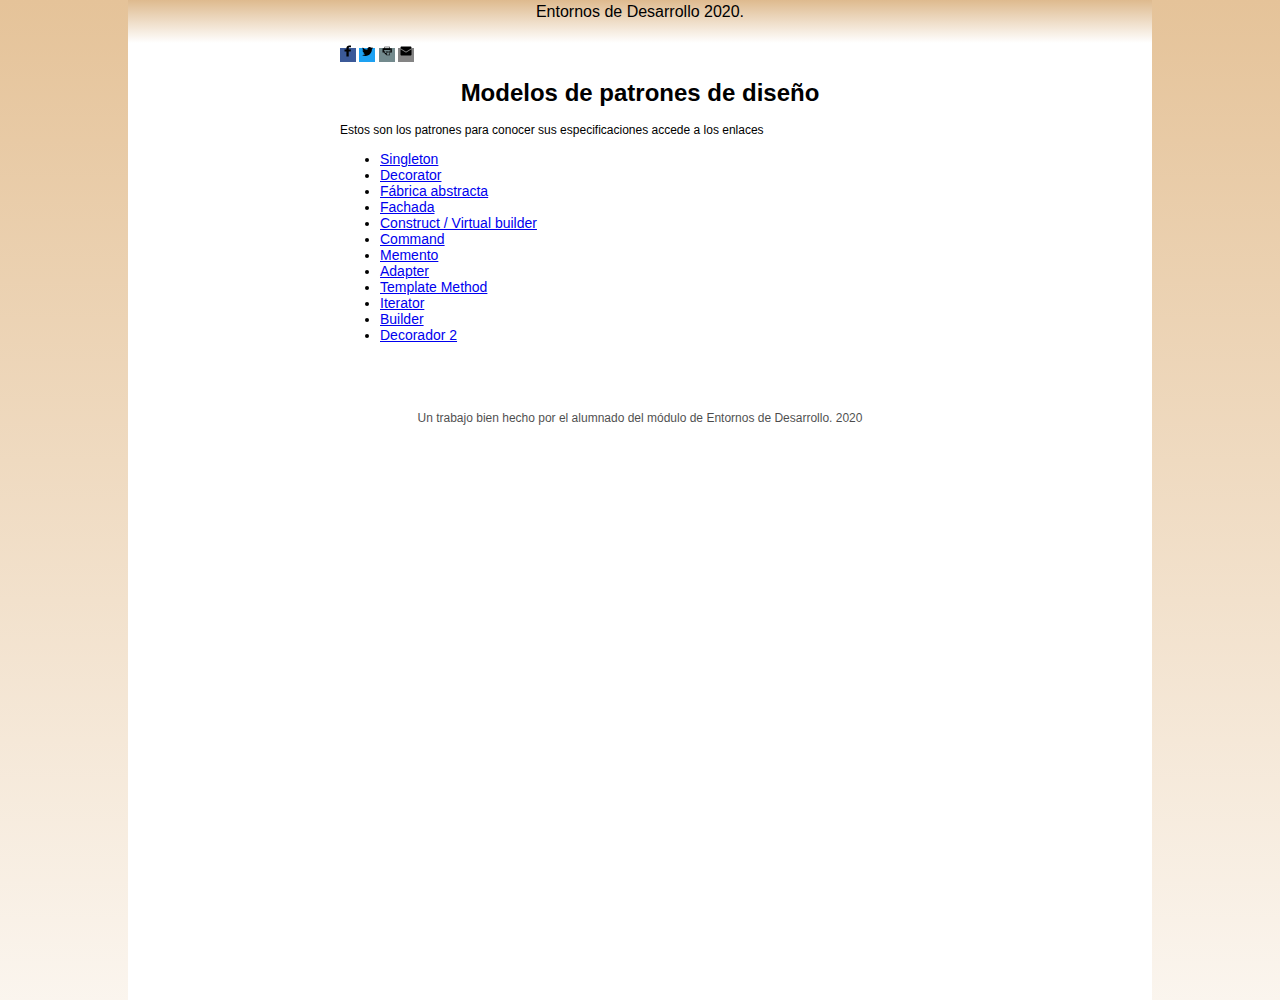
<file: PatronsDiseny/index.html>
<!DOCTYPE html>
<html>
<head>
<title>Patrones de diseño. Entornos Desarrollo 2020</title>
<link rel="stylesheet" href="css/screen.css" type="text/css" media="all">
<meta http-equiv="Content-Type" content="text/html; charset=utf-8">
</head>
<body>
<header>Entornos de Desarrollo 2020.
</header>
<section id="main">
<div class="addthis_toolbox addthis_default_style ">
  <a class="addthis_button_facebook addthis_button_preferred_1 at300b" title="Facebook" href="#"><span class="at-icon-wrapper" style="background-color: rgb(59, 89, 152); line-height: 16px; height: 16px; width: 16px;"><svg xmlns="http://www.w3.org/2000/svg" xmlns:xlink="http://www.w3.org/1999/xlink" viewBox="0 0 32 32" version="1.1" role="img" aria-labelledby="at-svg-facebook-3" class="at-icon at-icon-facebook" style="width: 16px; height: 16px;" title="Facebook" alt="Facebook"><title id="at-svg-facebook-3">Facebook</title><g><path d="M22 5.16c-.406-.054-1.806-.16-3.43-.16-3.4 0-5.733 1.825-5.733 5.17v2.882H9v3.913h3.837V27h4.604V16.965h3.823l.587-3.913h-4.41v-2.5c0-1.123.347-1.903 2.198-1.903H22V5.16z" fill-rule="evenodd"></path></g></svg></span></a>
  <a class="addthis_button_twitter addthis_button_preferred_2 at300b" title="Twitter" href="#"><span class="at-icon-wrapper" style="background-color: rgb(29, 161, 242); line-height: 16px; height: 16px; width: 16px;"><svg xmlns="http://www.w3.org/2000/svg" xmlns:xlink="http://www.w3.org/1999/xlink" viewBox="0 0 32 32" version="1.1" role="img" aria-labelledby="at-svg-twitter-4" class="at-icon at-icon-twitter" style="width: 16px; height: 16px;" title="Twitter" alt="Twitter"><title id="at-svg-twitter-4">Twitter</title><g><path d="M27.996 10.116c-.81.36-1.68.602-2.592.71a4.526 4.526 0 0 0 1.984-2.496 9.037 9.037 0 0 1-2.866 1.095 4.513 4.513 0 0 0-7.69 4.116 12.81 12.81 0 0 1-9.3-4.715 4.49 4.49 0 0 0-.612 2.27 4.51 4.51 0 0 0 2.008 3.755 4.495 4.495 0 0 1-2.044-.564v.057a4.515 4.515 0 0 0 3.62 4.425 4.52 4.52 0 0 1-2.04.077 4.517 4.517 0 0 0 4.217 3.134 9.055 9.055 0 0 1-5.604 1.93A9.18 9.18 0 0 1 6 23.85a12.773 12.773 0 0 0 6.918 2.027c8.3 0 12.84-6.876 12.84-12.84 0-.195-.005-.39-.014-.583a9.172 9.172 0 0 0 2.252-2.336" fill-rule="evenodd"></path></g></svg></span></a>
  <a class="addthis_button_print addthis_button_preferred_3 at300b" title="Print" href="#"><span class="at-icon-wrapper" style="background-color: rgb(115, 138, 141); line-height: 16px; height: 16px; width: 16px;"><svg xmlns="http://www.w3.org/2000/svg" xmlns:xlink="http://www.w3.org/1999/xlink" viewBox="0 0 32 32" version="1.1" role="img" aria-labelledby="at-svg-print-5" class="at-icon at-icon-print" style="width: 16px; height: 16px;" title="Print" alt="Print"><title id="at-svg-print-5">Print</title><g><path d="M24.67 10.62h-2.86V7.49H10.82v3.12H7.95c-.5 0-.9.4-.9.9v7.66h3.77v1.31L15 24.66h6.81v-5.44h3.77v-7.7c-.01-.5-.41-.9-.91-.9zM11.88 8.56h8.86v2.06h-8.86V8.56zm10.98 9.18h-1.05v-2.1h-1.06v7.96H16.4c-1.58 0-.82-3.74-.82-3.74s-3.65.89-3.69-.78v-3.43h-1.06v2.06H9.77v-3.58h13.09v3.61zm.75-4.91c-.4 0-.72-.32-.72-.72s.32-.72.72-.72c.4 0 .72.32.72.72s-.32.72-.72.72zm-4.12 2.96h-6.1v1.06h6.1v-1.06zm-6.11 3.15h6.1v-1.06h-6.1v1.06z"></path></g></svg></span></a>
  <a class="addthis_button_email addthis_button_preferred_4 at300b" target="_blank" title="Email" href="#"><span class="at-icon-wrapper" style="background-color: rgb(132, 132, 132); line-height: 16px; height: 16px; width: 16px;"><svg xmlns="http://www.w3.org/2000/svg" xmlns:xlink="http://www.w3.org/1999/xlink" viewBox="0 0 32 32" version="1.1" role="img" aria-labelledby="at-svg-email-6" class="at-icon at-icon-email" style="width: 16px; height: 16px;" title="Email" alt="Email"><title id="at-svg-email-6">Email</title><g><g fill-rule="evenodd"></g><path d="M27 22.757c0 1.24-.988 2.243-2.19 2.243H7.19C5.98 25 5 23.994 5 22.757V13.67c0-.556.39-.773.855-.496l8.78 5.238c.782.467 1.95.467 2.73 0l8.78-5.238c.472-.28.855-.063.855.495v9.087z"></path><path d="M27 9.243C27 8.006 26.02 7 24.81 7H7.19C5.988 7 5 8.004 5 9.243v.465c0 .554.385 1.232.857 1.514l9.61 5.733c.267.16.8.16 1.067 0l9.61-5.733c.473-.283.856-.96.856-1.514v-.465z"></path></g></svg></span></a>
<div class="atclear"></div></div>
  
<h1>Modelos de patrones de diseño</h1>
<p>Estos son los patrones para conocer sus especificaciones accede a los enlaces</p>
<ul>
<li><a href="contenido/singleton.html">Singleton</a></li>
<li><a href="contenido/decorator.html">Decorator</a></li>
<li><a href="contenido/fabrica.html">Fábrica abstracta</a></li>
<li><a href="contenido/fachada.html">Fachada</a></li>
<li><a href="contenido/construct.html">Construct / Virtual builder</a></li>
<li><a href="contenido/command.html">Command</a></li>
<li><a href="contenido/memento.html">Memento</a></li>
<li><a href="contenido/adapter.html">Adapter</a></li>
<li><a href="contenido/template.html">Template Method</a></li>
<li><a href="contenido/iterator.html">Iterator</a></li>
<li><a href="contenido/builder.html">Builder</a></li>
<li><a href="contenido/Patron_Decorador.html">Decorador 2</a></li>
</ul>
</section>
<footer><p>Un trabajo bien hecho por el alumnado del módulo de Entornos de Desarrollo. 2020</p>
</footer>
</body>
</html>
</file>
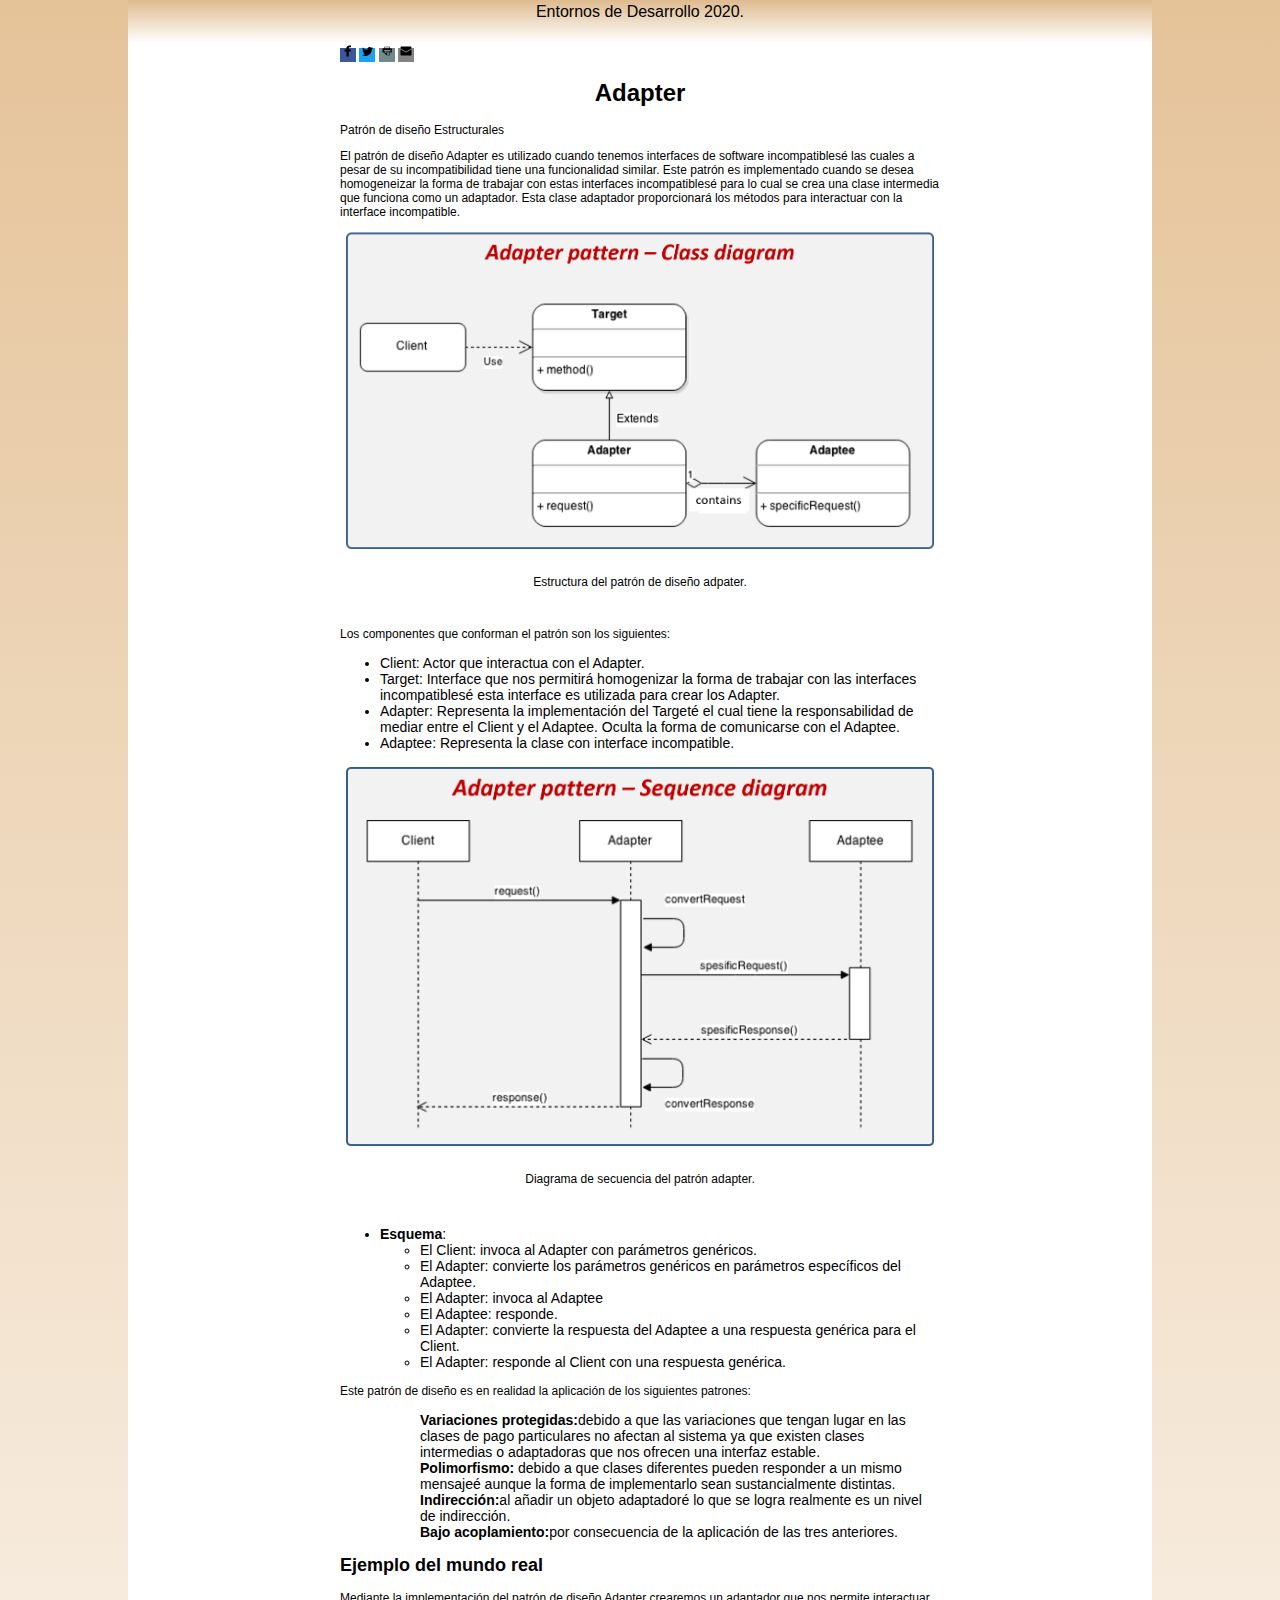
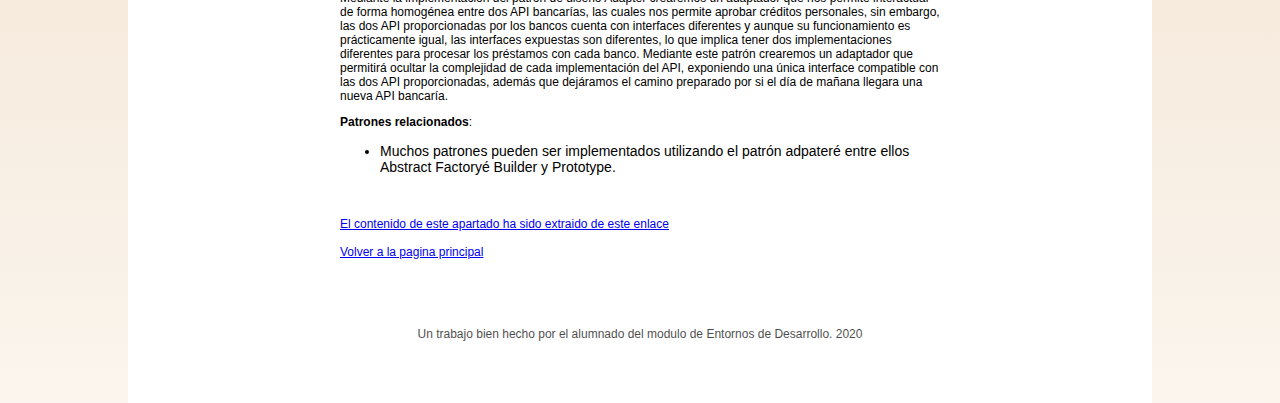
<file: PatronsDiseny/contenido/adapter.html>
<!DOCTYPE html>
<html lang="es">
<head>
<title>Patrones de diseñoo. adpater</title>
<link rel="stylesheet" href="../css/screen.css" type="text/css" media="all">
<meta http-equiv="Content-Type" content="text/html; charset=utf-8">
<meta name="author" content="Johan Manuel Gonzalez Rodríguez">  
</head>
<body>
<header>Entornos de Desarrollo 2020.
</header>
<section id="main">
<div class="addthis_toolbox addthis_default_style ">
  <a class="addthis_button_facebook addthis_button_preferred_1 at300b" title="Facebook" href="#"><span class="at-icon-wrapper" style="background-color: rgb(59, 89, 152); line-height: 16px; height: 16px; width: 16px;"><svg xmlns="http://www.w3.org/2000/svg" xmlns:xlink="http://www.w3.org/1999/xlink" viewBox="0 0 32 32" version="1.1" role="img" aria-labelledby="at-svg-facebook-3" class="at-icon at-icon-facebook" style="width: 16px; height: 16px;" title="Facebook" alt="Facebook"><title id="at-svg-facebook-3">Facebook</title><g><path d="M22 5.16c-.406-.054-1.806-.16-3.43-.16-3.4 0-5.733 1.825-5.733 5.17v2.882H9v3.913h3.837V27h4.604V16.965h3.823l.587-3.913h-4.41v-2.5c0-1.123.347-1.903 2.198-1.903H22V5.16z" fill-rule="evenodd"></path></g></svg></span></a>
  <a class="addthis_button_twitter addthis_button_preferred_2 at300b" title="Twitter" href="#"><span class="at-icon-wrapper" style="background-color: rgb(29, 161, 242); line-height: 16px; height: 16px; width: 16px;"><svg xmlns="http://www.w3.org/2000/svg" xmlns:xlink="http://www.w3.org/1999/xlink" viewBox="0 0 32 32" version="1.1" role="img" aria-labelledby="at-svg-twitter-4" class="at-icon at-icon-twitter" style="width: 16px; height: 16px;" title="Twitter" alt="Twitter"><title id="at-svg-twitter-4">Twitter</title><g><path d="M27.996 10.116c-.81.36-1.68.602-2.592.71a4.526 4.526 0 0 0 1.984-2.496 9.037 9.037 0 0 1-2.866 1.095 4.513 4.513 0 0 0-7.69 4.116 12.81 12.81 0 0 1-9.3-4.715 4.49 4.49 0 0 0-.612 2.27 4.51 4.51 0 0 0 2.008 3.755 4.495 4.495 0 0 1-2.044-.564v.057a4.515 4.515 0 0 0 3.62 4.425 4.52 4.52 0 0 1-2.04.077 4.517 4.517 0 0 0 4.217 3.134 9.055 9.055 0 0 1-5.604 1.93A9.18 9.18 0 0 1 6 23.85a12.773 12.773 0 0 0 6.918 2.027c8.3 0 12.84-6.876 12.84-12.84 0-.195-.005-.39-.014-.583a9.172 9.172 0 0 0 2.252-2.336" fill-rule="evenodd"></path></g></svg></span></a>
  <a class="addthis_button_print addthis_button_preferred_3 at300b" title="Print" href="#"><span class="at-icon-wrapper" style="background-color: rgb(115, 138, 141); line-height: 16px; height: 16px; width: 16px;"><svg xmlns="http://www.w3.org/2000/svg" xmlns:xlink="http://www.w3.org/1999/xlink" viewBox="0 0 32 32" version="1.1" role="img" aria-labelledby="at-svg-print-5" class="at-icon at-icon-print" style="width: 16px; height: 16px;" title="Print" alt="Print"><title id="at-svg-print-5">Print</title><g><path d="M24.67 10.62h-2.86V7.49H10.82v3.12H7.95c-.5 0-.9.4-.9.9v7.66h3.77v1.31L15 24.66h6.81v-5.44h3.77v-7.7c-.01-.5-.41-.9-.91-.9zM11.88 8.56h8.86v2.06h-8.86V8.56zm10.98 9.18h-1.05v-2.1h-1.06v7.96H16.4c-1.58 0-.82-3.74-.82-3.74s-3.65.89-3.69-.78v-3.43h-1.06v2.06H9.77v-3.58h13.09v3.61zm.75-4.91c-.4 0-.72-.32-.72-.72s.32-.72.72-.72c.4 0 .72.32.72.72s-.32.72-.72.72zm-4.12 2.96h-6.1v1.06h6.1v-1.06zm-6.11 3.15h6.1v-1.06h-6.1v1.06z"></path></g></svg></span></a>
  <a class="addthis_button_email addthis_button_preferred_4 at300b" target="_blank" title="Email" href="#"><span class="at-icon-wrapper" style="background-color: rgb(132, 132, 132); line-height: 16px; height: 16px; width: 16px;"><svg xmlns="http://www.w3.org/2000/svg" xmlns:xlink="http://www.w3.org/1999/xlink" viewBox="0 0 32 32" version="1.1" role="img" aria-labelledby="at-svg-email-6" class="at-icon at-icon-email" style="width: 16px; height: 16px;" title="Email" alt="Email"><title id="at-svg-email-6">Email</title><g><g fill-rule="evenodd"></g><path d="M27 22.757c0 1.24-.988 2.243-2.19 2.243H7.19C5.98 25 5 23.994 5 22.757V13.67c0-.556.39-.773.855-.496l8.78 5.238c.782.467 1.95.467 2.73 0l8.78-5.238c.472-.28.855-.063.855.495v9.087z"></path><path d="M27 9.243C27 8.006 26.02 7 24.81 7H7.19C5.988 7 5 8.004 5 9.243v.465c0 .554.385 1.232.857 1.514l9.61 5.733c.267.16.8.16 1.067 0l9.61-5.733c.473-.283.856-.96.856-1.514v-.465z"></path></g></svg></span></a>
<div class="atclear"></div></div>
  

<h1>Adapter</h1>
<div style= "width: 600px;">
<p>Patrón de diseño Estructurales</p>
<p>
El patrón de diseño Adapter es utilizado cuando tenemos interfaces de software incompatiblesé las cuales a pesar de su incompatibilidad tiene una funcionalidad similar. Este patrón es implementado cuando se desea homogeneizar la forma de trabajar con estas interfaces incompatiblesé para lo cual se crea una clase intermedia que funciona como un adaptador. Esta clase adaptador proporcionará los métodos para interactuar con la interface incompatible.
</p>
<img src="../img/adapter-1.png" width="600" height="400" title="Estructura del patrón de diseño adpater."></img><br/>
<p style="text-align:center";>Estructura del patrón de diseño adpater.</p><br/>

<p>	Los componentes que conforman el patrón son los siguientes:</p>

<ul>
	<li>Client: Actor que interactua con el Adapter.</li>
	<li>Target: Interface que nos permitirá homogenizar la forma de trabajar con las interfaces incompatiblesé esta interface es utilizada para crear los Adapter.</li>
	<li>Adapter: Representa la implementación del Targeté el cual tiene la responsabilidad de mediar entre el Client y el Adaptee. Oculta la forma de comunicarse con el Adaptee.</li>
	<li>Adaptee: Representa la clase con interface incompatible.</li>
</ul>


<img src="../img/adapter-2.png" width="600" height="400" title="Diagrama de secuencia del patrón adapter."></img><br/>
<p style="text-align:center";>Diagrama de secuencia del patrón adapter.</p><br/>

<ul>
<li style="margin: 15;"><b>Esquema</b>:&nbsp;</li>
	<ul>
		<li style="margin: 15;">El Client: <span style="font-size: 100%;">invoca al Adapter con parámetros genéricos.</span></li>
		<li style="margin: 15;">El Adapter: <span style="font-size: 100%;">convierte los parámetros genéricos en parámetros específicos del Adaptee.</span></li>
		<li style="margin: 15;">El Adapter: <span style="font-size: 100%;">invoca al Adaptee</span></li>
		<li style="margin: 15;">El Adaptee: <span style="font-size: 100%;">responde.</span></li>
		<li style="margin: 15;">El Adapter: <span style="font-size: 100%;">convierte la respuesta del Adaptee a una respuesta genérica para el Client.</span></li>
		<li style="margin: 15;">El Adapter: <span style="font-size: 100%;">responde al Client con una respuesta genérica.</span></li>
	</ul>	

</ul>
<p>Este patrón de diseño es en realidad la aplicación de los siguientes patrones:</p>
	<ul>
		<ol style="margin: 15;"><b>Variaciones protegidas:</b><span style="font-size: 100%;">debido a que las variaciones que tengan lugar en las clases de pago particulares no afectan al sistema ya que existen clases intermedias o adaptadoras que nos ofrecen una interfaz estable.</span></ol>
		<ol style="margin: 15;"><b>Polimorfismo: </b><span style="font-size: 100%;">debido a que clases diferentes pueden responder a un mismo mensajeé aunque la forma de implementarlo sean sustancialmente distintas.</span></ol>
		<ol style="margin: 15;"><b>Indirección:</b><span style="font-size: 100%;">al añadir un objeto adaptadoré lo que se logra realmente es un nivel de indirección.</span></ol>
		<ol style="margin: 15;"><b>Bajo acoplamiento:</b><span style="font-size: 100%;">por consecuencia de la aplicación de las tres anteriores.</span></ol>
	</ul>

	<h2>Ejemplo del mundo real</h2>

	<p>Mediante la implementación del patrón de diseño Adapter crearemos un adaptador que nos permite interactuar de forma homogénea entre dos API bancarías, las cuales nos permite aprobar créditos personales, sin embargo, las dos API proporcionadas por los bancos cuenta con interfaces diferentes y aunque su funcionamiento es prácticamente igual, las interfaces expuestas son diferentes, lo que implica tener dos implementaciones diferentes para procesar los préstamos con cada banco. Mediante este patrón crearemos un adaptador que permitirá ocultar la complejidad de cada implementación del API, exponiendo una única interface compatible con las dos API proporcionadas, además que dejáramos el camino preparado por si el día de mañana llegara una nueva API bancaría.</p>

	<p><b>Patrones relacionados</b>:&nbsp;</p>
		<ul>
			<li style="margin: 15;">Muchos patrones pueden ser implementados utilizando el patrón adpateré entre ellos Abstract Factoryé Builder y Prototype. </li>
		</ul>
<br/><br/><a href="https://reactiveprogramming.io/blog/es/patrones-de-diseno/adapter">El contenido de este apartado ha sido extraido de este enlace</a>
<br/><br/><a href="../index.html">Volver a la pagina principal</a>
</div>
</section>
<footer><p>Un trabajo bien hecho por el alumnado del modulo de Entornos de Desarrollo. 2020</p>
</footer>
</body>
</html>
</file>
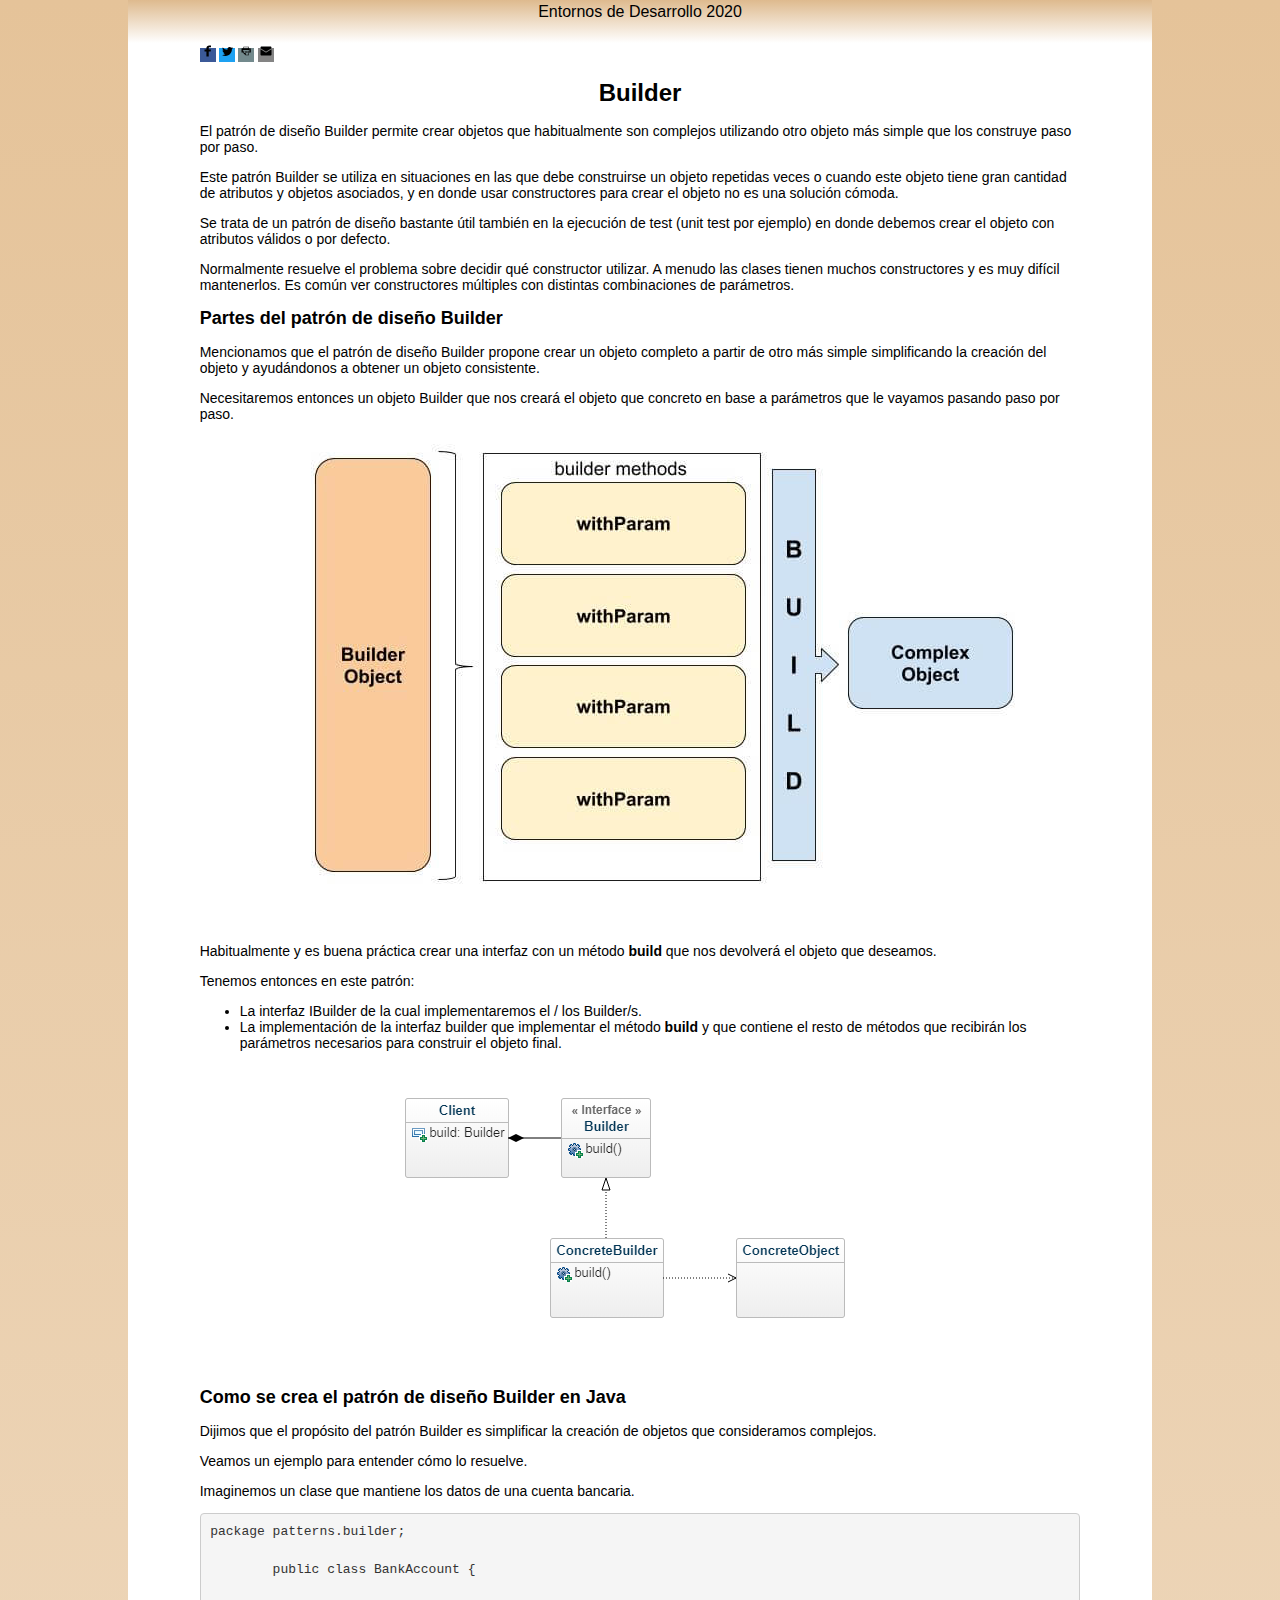
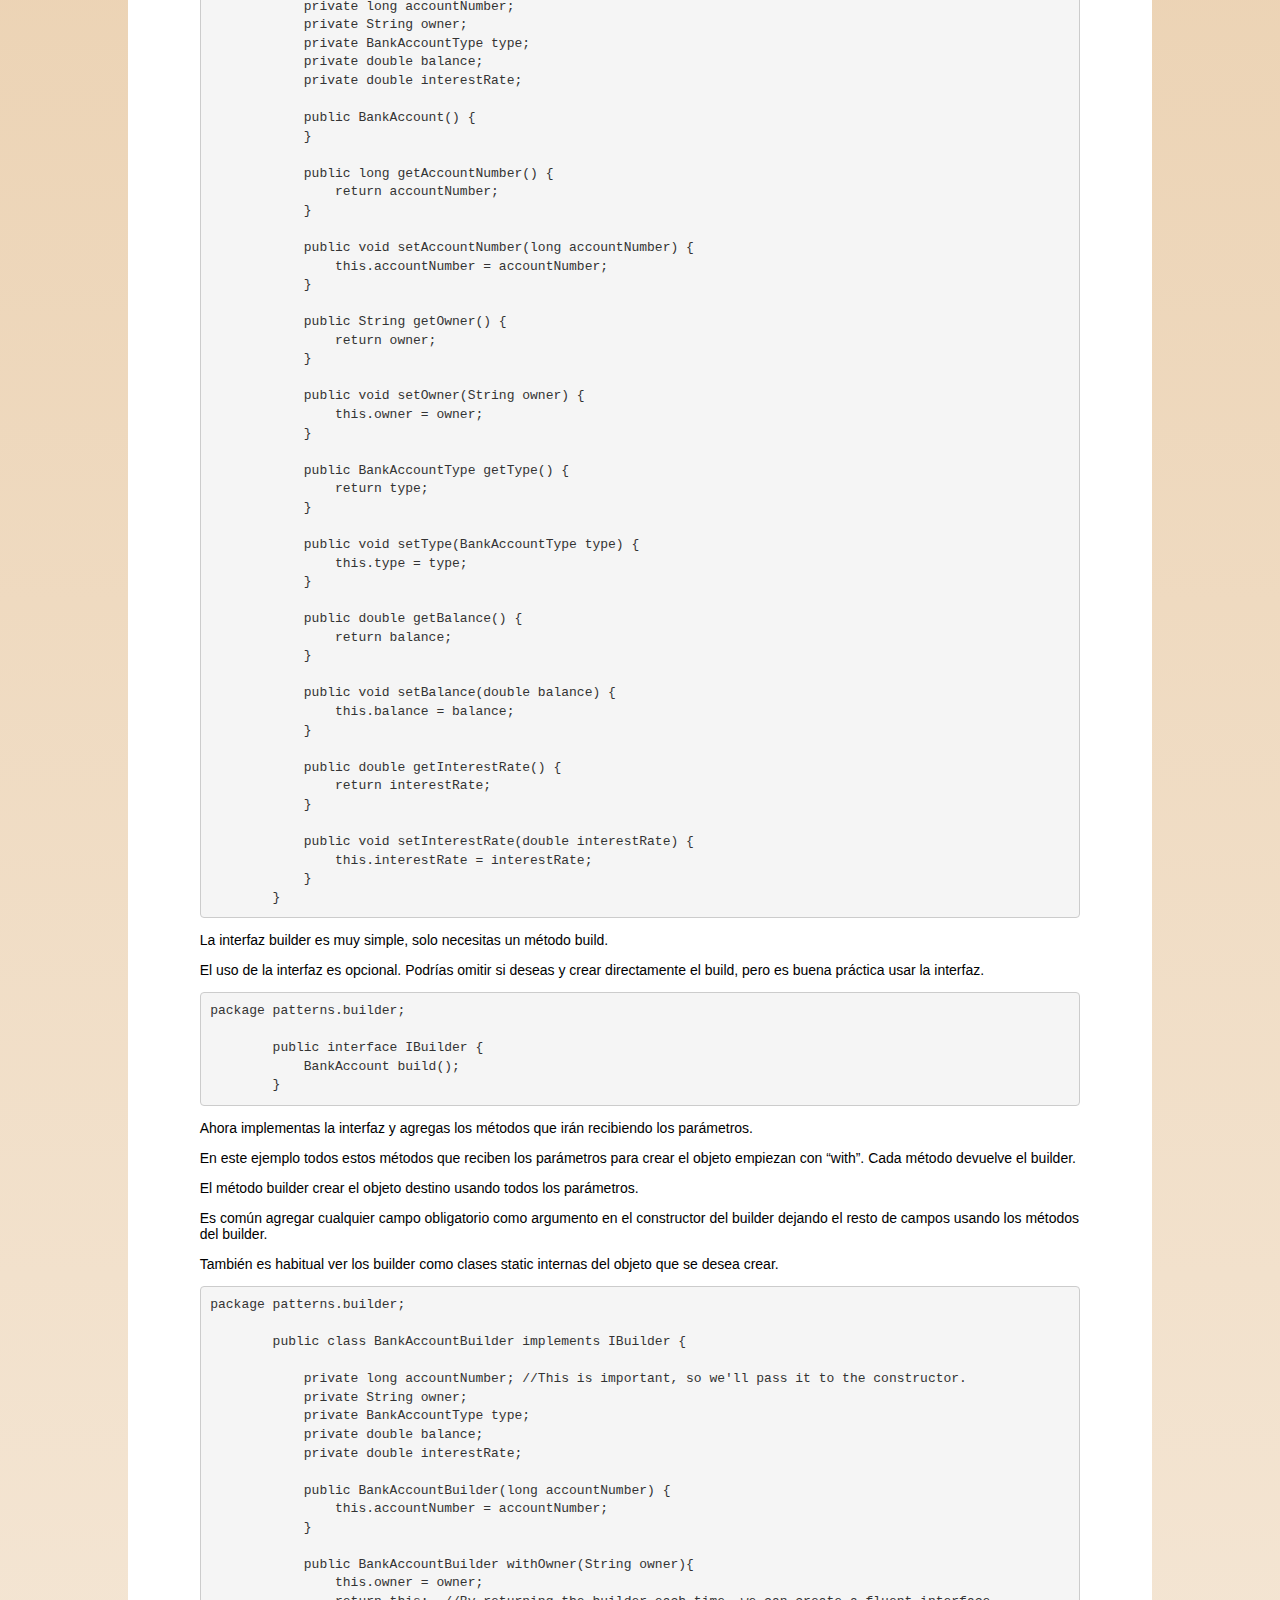
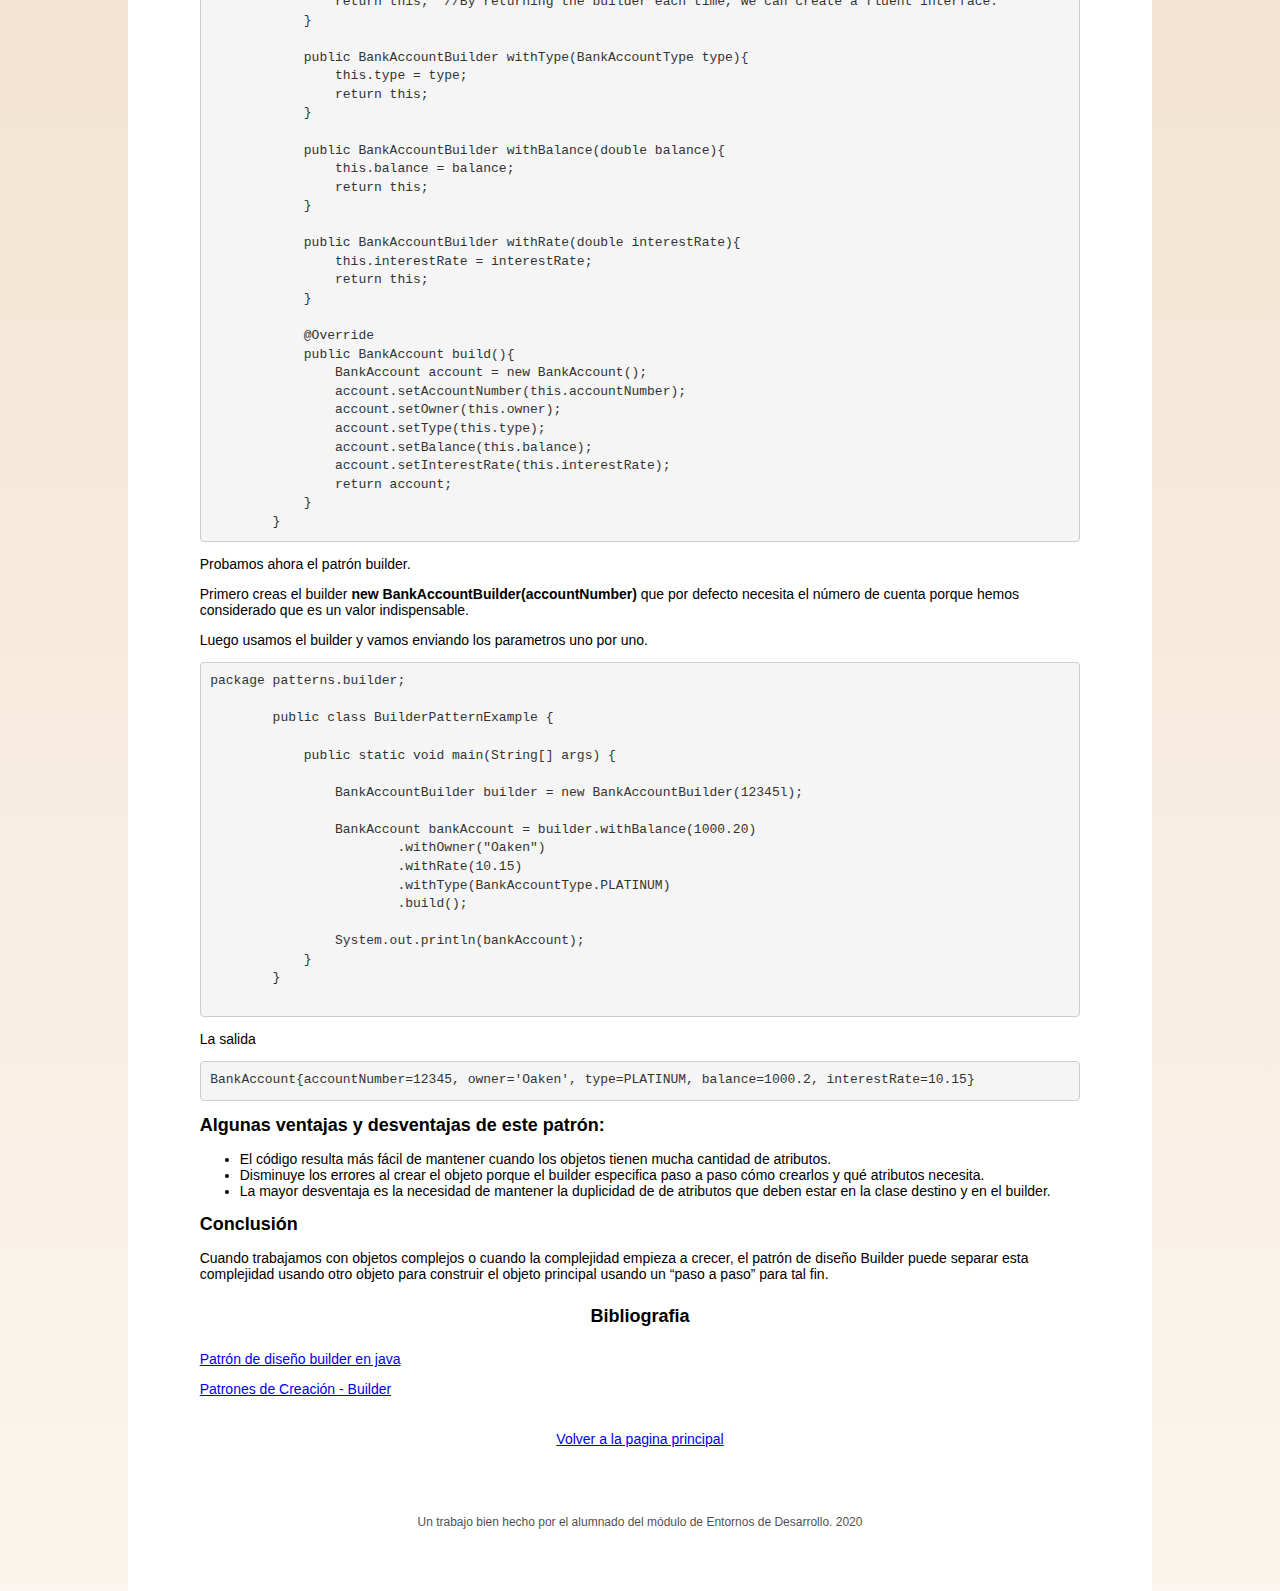
<file: PatronsDiseny/contenido/builder.html>
<!DOCTYPE html>
<html lang="es">
    <head>
        <meta charset="utf-8">
        <title>Patrones de diseño. Builder</title>
        <link rel="stylesheet" href="../css/screen.css" type="text/css" media="all">
        <meta name="author" content="Jaime Sansano García 1S DAW">
        <meta name="description" content="Práctica UD13 Patrones y GitHub (Pull request)">
    </head>
    <body>
        <header>Entornos de Desarrollo 2020</header>
        <main>
          <div class="addthis_toolbox addthis_default_style ">
  <a class="addthis_button_facebook addthis_button_preferred_1 at300b" title="Facebook" href="#"><span class="at-icon-wrapper" style="background-color: rgb(59, 89, 152); line-height: 16px; height: 16px; width: 16px;"><svg xmlns="http://www.w3.org/2000/svg" xmlns:xlink="http://www.w3.org/1999/xlink" viewBox="0 0 32 32" version="1.1" role="img" aria-labelledby="at-svg-facebook-3" class="at-icon at-icon-facebook" style="width: 16px; height: 16px;" title="Facebook" alt="Facebook"><title id="at-svg-facebook-3">Facebook</title><g><path d="M22 5.16c-.406-.054-1.806-.16-3.43-.16-3.4 0-5.733 1.825-5.733 5.17v2.882H9v3.913h3.837V27h4.604V16.965h3.823l.587-3.913h-4.41v-2.5c0-1.123.347-1.903 2.198-1.903H22V5.16z" fill-rule="evenodd"></path></g></svg></span></a>
  <a class="addthis_button_twitter addthis_button_preferred_2 at300b" title="Twitter" href="#"><span class="at-icon-wrapper" style="background-color: rgb(29, 161, 242); line-height: 16px; height: 16px; width: 16px;"><svg xmlns="http://www.w3.org/2000/svg" xmlns:xlink="http://www.w3.org/1999/xlink" viewBox="0 0 32 32" version="1.1" role="img" aria-labelledby="at-svg-twitter-4" class="at-icon at-icon-twitter" style="width: 16px; height: 16px;" title="Twitter" alt="Twitter"><title id="at-svg-twitter-4">Twitter</title><g><path d="M27.996 10.116c-.81.36-1.68.602-2.592.71a4.526 4.526 0 0 0 1.984-2.496 9.037 9.037 0 0 1-2.866 1.095 4.513 4.513 0 0 0-7.69 4.116 12.81 12.81 0 0 1-9.3-4.715 4.49 4.49 0 0 0-.612 2.27 4.51 4.51 0 0 0 2.008 3.755 4.495 4.495 0 0 1-2.044-.564v.057a4.515 4.515 0 0 0 3.62 4.425 4.52 4.52 0 0 1-2.04.077 4.517 4.517 0 0 0 4.217 3.134 9.055 9.055 0 0 1-5.604 1.93A9.18 9.18 0 0 1 6 23.85a12.773 12.773 0 0 0 6.918 2.027c8.3 0 12.84-6.876 12.84-12.84 0-.195-.005-.39-.014-.583a9.172 9.172 0 0 0 2.252-2.336" fill-rule="evenodd"></path></g></svg></span></a>
  <a class="addthis_button_print addthis_button_preferred_3 at300b" title="Print" href="#"><span class="at-icon-wrapper" style="background-color: rgb(115, 138, 141); line-height: 16px; height: 16px; width: 16px;"><svg xmlns="http://www.w3.org/2000/svg" xmlns:xlink="http://www.w3.org/1999/xlink" viewBox="0 0 32 32" version="1.1" role="img" aria-labelledby="at-svg-print-5" class="at-icon at-icon-print" style="width: 16px; height: 16px;" title="Print" alt="Print"><title id="at-svg-print-5">Print</title><g><path d="M24.67 10.62h-2.86V7.49H10.82v3.12H7.95c-.5 0-.9.4-.9.9v7.66h3.77v1.31L15 24.66h6.81v-5.44h3.77v-7.7c-.01-.5-.41-.9-.91-.9zM11.88 8.56h8.86v2.06h-8.86V8.56zm10.98 9.18h-1.05v-2.1h-1.06v7.96H16.4c-1.58 0-.82-3.74-.82-3.74s-3.65.89-3.69-.78v-3.43h-1.06v2.06H9.77v-3.58h13.09v3.61zm.75-4.91c-.4 0-.72-.32-.72-.72s.32-.72.72-.72c.4 0 .72.32.72.72s-.32.72-.72.72zm-4.12 2.96h-6.1v1.06h6.1v-1.06zm-6.11 3.15h6.1v-1.06h-6.1v1.06z"></path></g></svg></span></a>
  <a class="addthis_button_email addthis_button_preferred_4 at300b" target="_blank" title="Email" href="#"><span class="at-icon-wrapper" style="background-color: rgb(132, 132, 132); line-height: 16px; height: 16px; width: 16px;"><svg xmlns="http://www.w3.org/2000/svg" xmlns:xlink="http://www.w3.org/1999/xlink" viewBox="0 0 32 32" version="1.1" role="img" aria-labelledby="at-svg-email-6" class="at-icon at-icon-email" style="width: 16px; height: 16px;" title="Email" alt="Email"><title id="at-svg-email-6">Email</title><g><g fill-rule="evenodd"></g><path d="M27 22.757c0 1.24-.988 2.243-2.19 2.243H7.19C5.98 25 5 23.994 5 22.757V13.67c0-.556.39-.773.855-.496l8.78 5.238c.782.467 1.95.467 2.73 0l8.78-5.238c.472-.28.855-.063.855.495v9.087z"></path><path d="M27 9.243C27 8.006 26.02 7 24.81 7H7.19C5.988 7 5 8.004 5 9.243v.465c0 .554.385 1.232.857 1.514l9.61 5.733c.267.16.8.16 1.067 0l9.61-5.733c.473-.283.856-.96.856-1.514v-.465z"></path></g></svg></span></a>
<div class="atclear"></div></div>
          <h1>Builder</h1>
          <div>
            <div>
              <div>
                <article>                   
                  <p>El patrón de diseño Builder permite crear objetos que habitualmente son complejos utilizando otro objeto más simple que los construye paso por paso.</p>
                  <p>Este patrón Builder se utiliza en situaciones en las que debe construirse un objeto repetidas veces o cuando este objeto tiene gran cantidad de atributos y objetos asociados, y en donde usar constructores  para crear el objeto no es una solución cómoda.</p>
                  <p>Se trata de un patrón de diseño bastante útil también en la ejecución  de test (unit test por ejemplo) en donde debemos crear el objeto con atributos válidos o por defecto.</p>
                  <p>Normalmente resuelve el problema sobre decidir qué constructor utilizar. A menudo las clases tienen muchos constructores y es muy difícil mantenerlos. Es común ver constructores múltiples con distintas combinaciones de parámetros.</p>
                  <h2>Partes del patrón de diseño Builder</h2>
                  <p>Mencionamos que el patrón de diseño Builder propone crear un objeto completo a partir de otro más simple simplificando la creación del objeto y ayudándonos a obtener un objeto consistente.</p>
                  <p>Necesitaremos entonces un objeto Builder que nos creará el objeto que  concreto en base a parámetros que le vayamos pasando paso por paso.</p>
                  <p><img src="../img/builder-pattern-example.jpg" alt="Builder Pattern Example" width="auto" height="auto" /></p>
                  <p>Habitualmente y es buena práctica crear una interfaz con un método <strong>build</strong> que nos devolverá el objeto que deseamos.</p>
                  <p>Tenemos entonces en este patrón:</p>
                  <ul>
                    <li>La interfaz IBuilder de la cual implementaremos el / los Builder/s.</li>
                    <li>La implementación de la interfaz builder que implementar el método <strong>build</strong> y que contiene el resto de métodos que recibirán los parámetros necesarios para construir el objeto final.</li>
                  </ul>
                  <p><img src="../img/builder-pattern.png" alt="Build Pattern" width="auto" height="auto" /></p>
                  <h2>Como se crea el patrón de diseño Builder en Java</h2>
                  <p>Dijimos que el propósito del patrón Builder es simplificar la creación de objetos que consideramos complejos.</p>
                  <p>Veamos un ejemplo para entender cómo lo resuelve.</p>
                  <p>Imaginemos un clase que mantiene los datos de una cuenta bancaria.</p>
                  <pre><code>package patterns.builder;
        
        public class BankAccount {
        
            private long accountNumber;
            private String owner;
            private BankAccountType type;
            private double balance;
            private double interestRate;
        
            public BankAccount() {
            }
        
            public long getAccountNumber() {
                return accountNumber;
            }
        
            public void setAccountNumber(long accountNumber) {
                this.accountNumber = accountNumber;
            }
        
            public String getOwner() {
                return owner;
            }
        
            public void setOwner(String owner) {
                this.owner = owner;
            }
        
            public BankAccountType getType() {
                return type;
            }
        
            public void setType(BankAccountType type) {
                this.type = type;
            }
        
            public double getBalance() {
                return balance;
            }
        
            public void setBalance(double balance) {
                this.balance = balance;
            }
        
            public double getInterestRate() {
                return interestRate;
            }
        
            public void setInterestRate(double interestRate) {
                this.interestRate = interestRate;
            }
        }</code></pre>
                  <p>La interfaz builder es muy simple, solo necesitas un método build.</p>
                  <p>El uso de la interfaz es opcional. Podrías omitir si deseas y crear directamente el build, pero es buena práctica usar la interfaz.</p>
                  <pre><code>package patterns.builder;
        
        public interface IBuilder {
            BankAccount build();
        }</code></pre>
                  <p>Ahora implementas la interfaz y agregas los métodos que irán recibiendo los parámetros.</p>
                  <p>En este ejemplo todos estos métodos que reciben los parámetros para crear el objeto empiezan con “with”. Cada método devuelve el builder.</p>
                  <p>El método builder crear el objeto destino usando todos los parámetros.</p>
                  <p>Es común agregar cualquier campo obligatorio como argumento en el constructor del builder dejando el resto de campos usando los métodos 
                    del builder.</p>
                  <p>También es habitual ver los builder como clases static internas del objeto que se desea crear.</p>
                  <pre><code>package patterns.builder;
        
        public class BankAccountBuilder implements IBuilder {
        
            private long accountNumber; //This is important, so we'll pass it to the constructor.
            private String owner;
            private BankAccountType type;
            private double balance;
            private double interestRate;
        
            public BankAccountBuilder(long accountNumber) {
                this.accountNumber = accountNumber;
            }
        
            public BankAccountBuilder withOwner(String owner){
                this.owner = owner;
                return this;  //By returning the builder each time, we can create a fluent interface.
            }
        
            public BankAccountBuilder withType(BankAccountType type){
                this.type = type;
                return this;
            }
        
            public BankAccountBuilder withBalance(double balance){
                this.balance = balance;
                return this;
            }
        
            public BankAccountBuilder withRate(double interestRate){
                this.interestRate = interestRate;
                return this;
            }
        
            @Override
            public BankAccount build(){
                BankAccount account = new BankAccount();
                account.setAccountNumber(this.accountNumber);
                account.setOwner(this.owner);
                account.setType(this.type);
                account.setBalance(this.balance);
                account.setInterestRate(this.interestRate);
                return account;
            }
        }</code></pre>
                  <p>Probamos ahora el patrón builder.</p>
                  <p>Primero creas el builder <strong>new BankAccountBuilder(accountNumber)</strong> que por defecto necesita el número de cuenta porque hemos considerado que es un valor indispensable.</p>
                  <p>Luego usamos el builder y vamos enviando los parametros uno por uno.</p>
                  <pre><code>package patterns.builder;
        
        public class BuilderPatternExample {
        
            public static void main(String[] args) {
        
                BankAccountBuilder builder = new BankAccountBuilder(12345l);
        
                BankAccount bankAccount = builder.withBalance(1000.20)
                        .withOwner("Oaken")
                        .withRate(10.15)
                        .withType(BankAccountType.PLATINUM)
                        .build();
        
                System.out.println(bankAccount);
            }
        }
        </code></pre>
                  <p>La salida</p>
                  <pre><code>BankAccount{accountNumber=12345, owner='Oaken', type=PLATINUM, balance=1000.2, interestRate=10.15}</code></pre>
                  <h2>Algunas ventajas y desventajas de este patrón:</h2>
                  <ul>
                    <li>El código resulta más fácil de mantener cuando los objetos tienen mucha cantidad de atributos.</li>
                    <li>Disminuye los errores al crear el objeto porque el builder especifica paso a paso cómo crearlos y qué atributos necesita.</li>
                    <li>La mayor desventaja es la necesidad de mantener la duplicidad de de atributos que deben estar en la clase destino y en el builder.</li>
                  </ul>
                  <h2>Conclusión</h2>
                  <p>Cuando trabajamos con objetos complejos o cuando la complejidad empieza a crecer, el patrón de diseño Builder puede separar esta complejidad usando otro objeto para construir el objeto principal usando  un “paso a paso” para tal fin.</p>
                </article>
              </div>
            </div>
          </div>
          <div>
            <h4>Bibliografia</h4>
            <p><a href="https://experto.dev/patron-de-diseno-builder-en-java/">Patrón de diseño builder en java</a></p>
            <p><a href="https://programacion.net/articulo/patrones_de_diseno_iii_patrones_de_creacion_builder_1002">Patrones de Creación - Builder</a></p>
            <p class="centro"><a href="../index.html">Volver a la pagina principal</a></p>
          </div>
        </main>
        <footer>
          <p>Un trabajo bien hecho por el alumnado del módulo de Entornos de Desarrollo. 2020</p>
        </footer>
    </body>
</html>
</file>
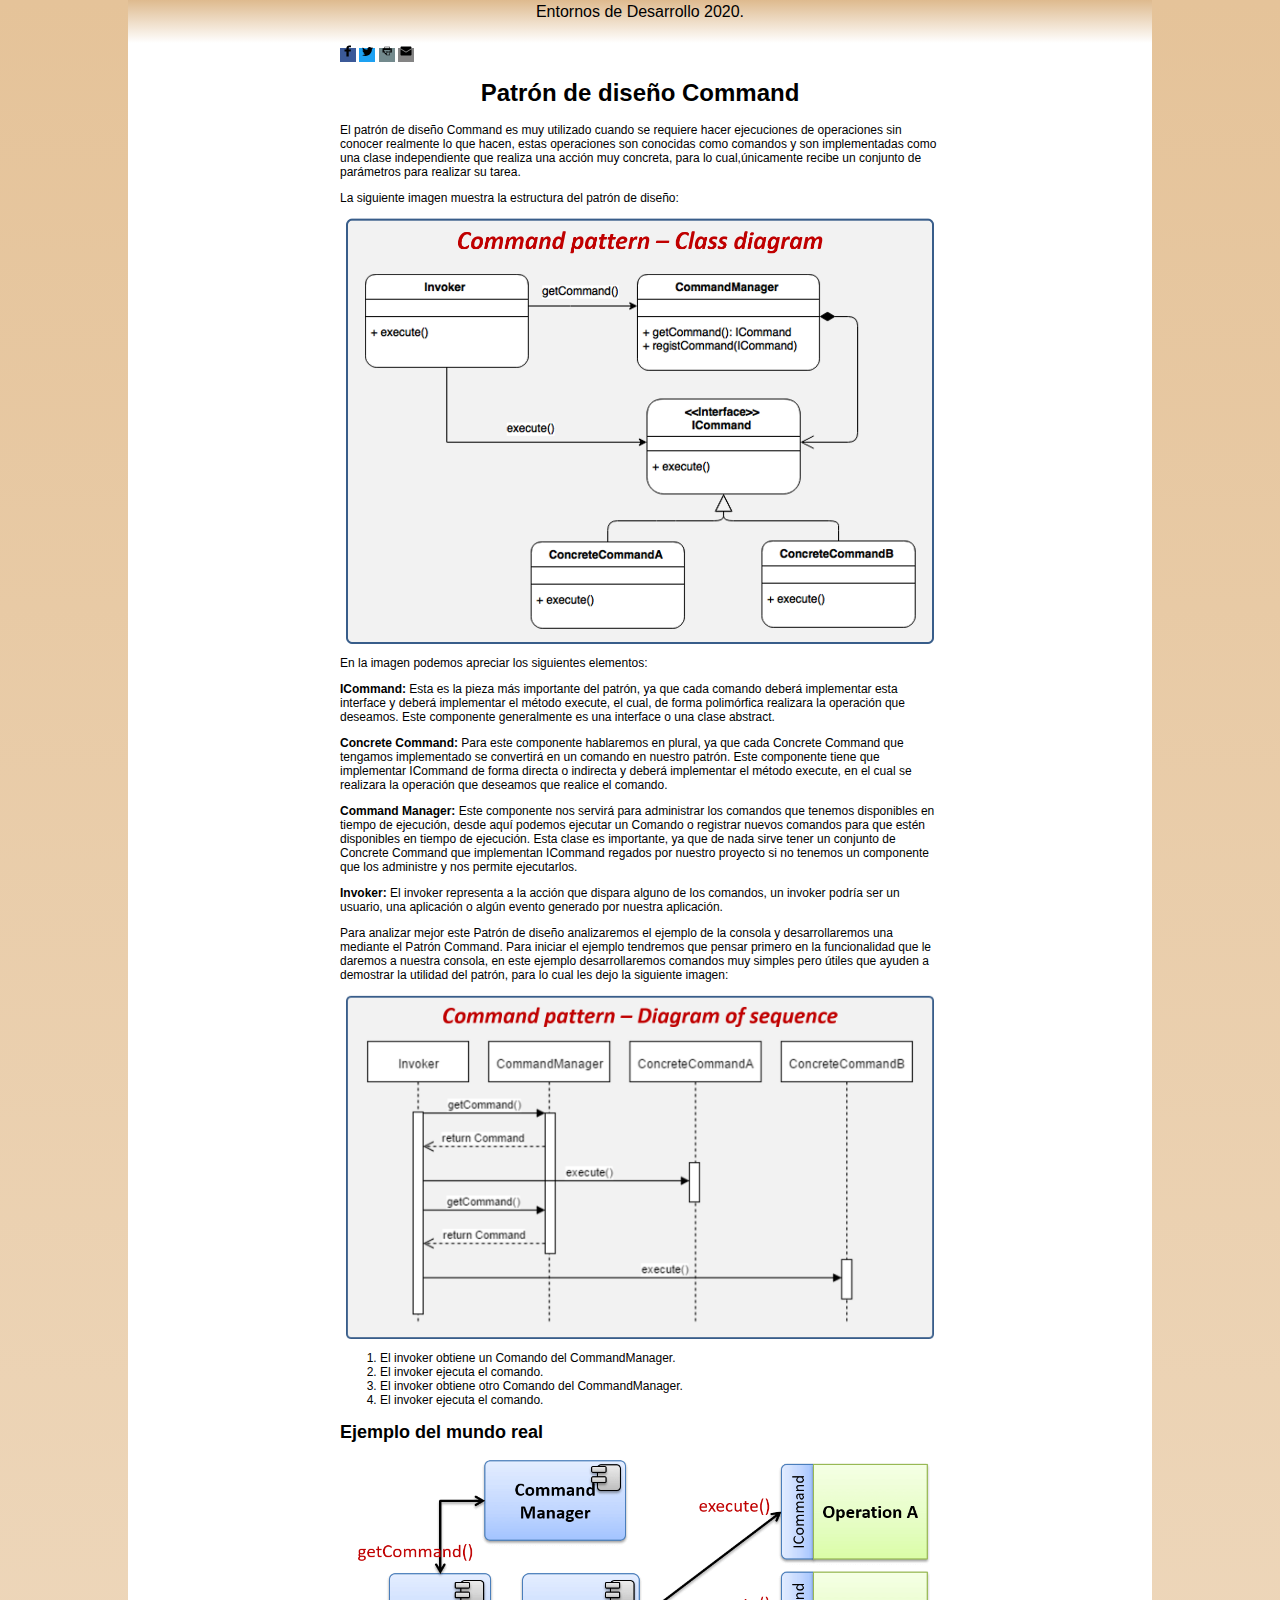
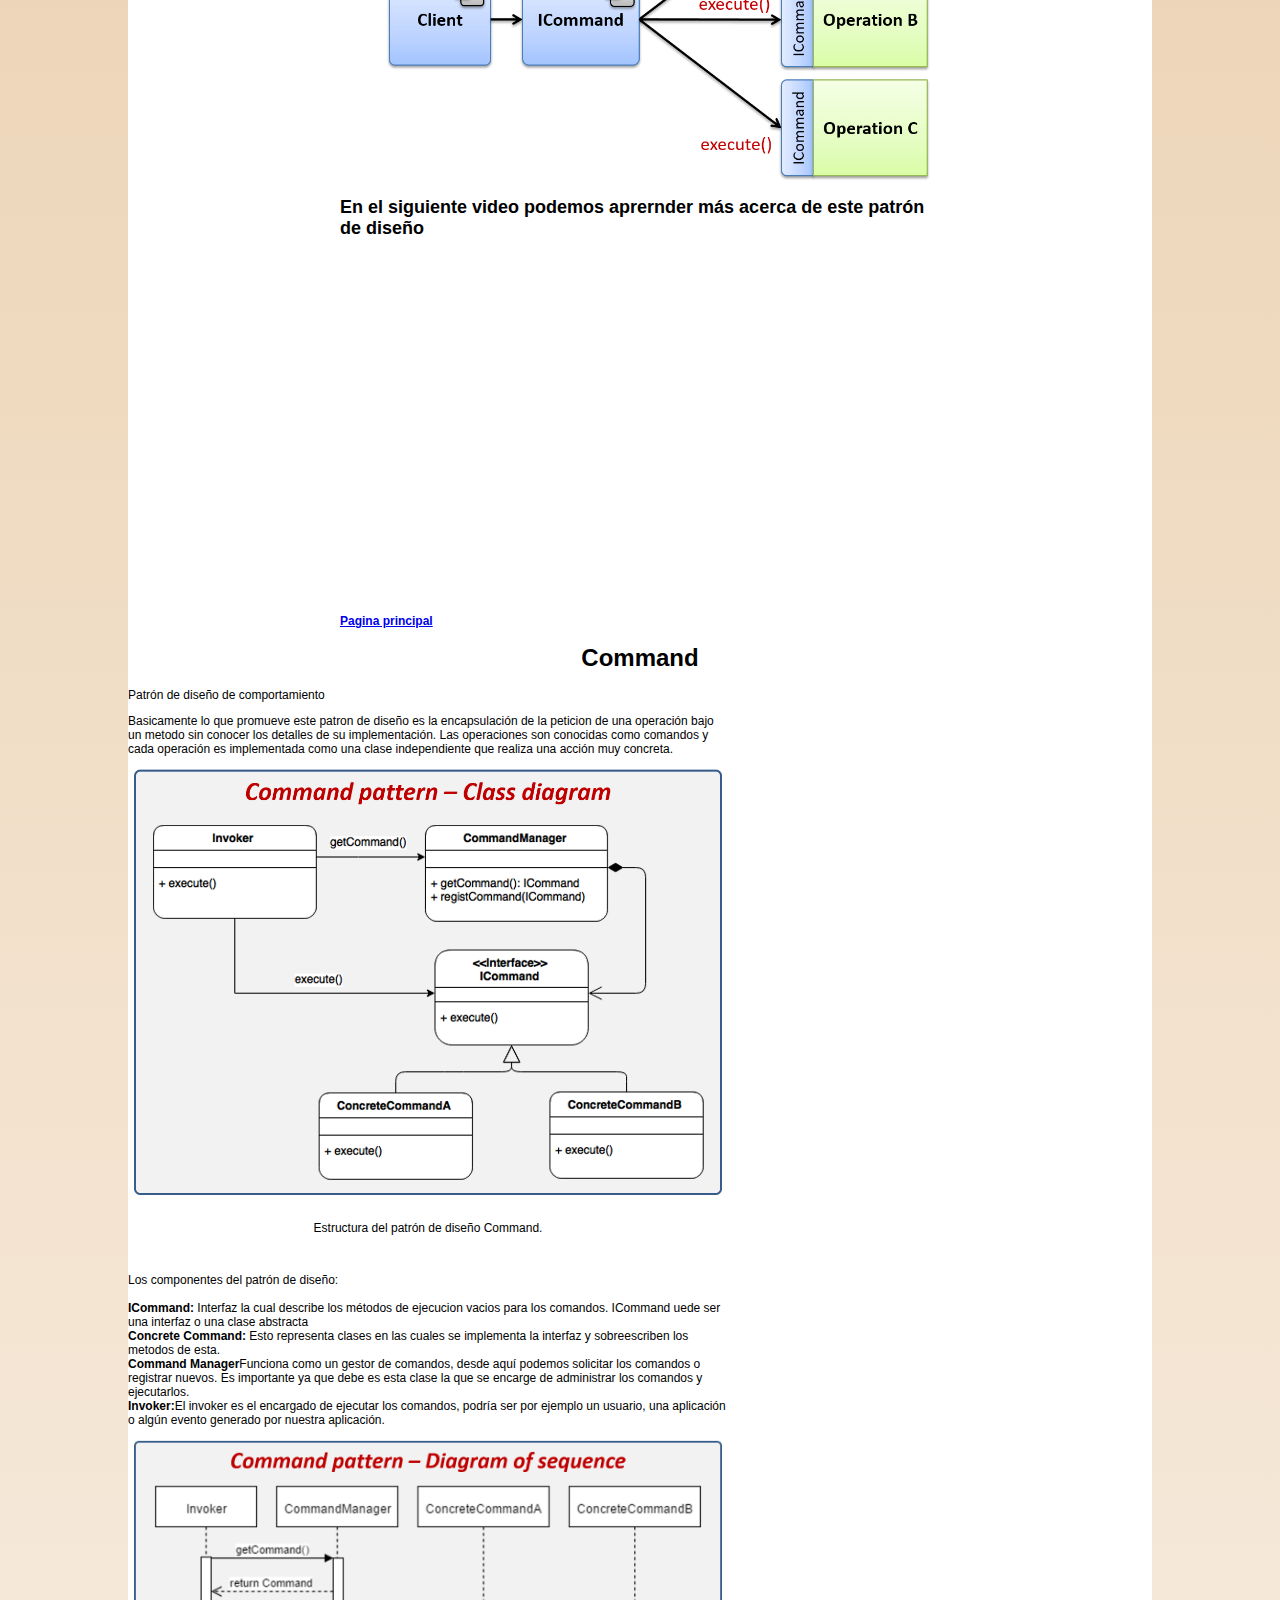
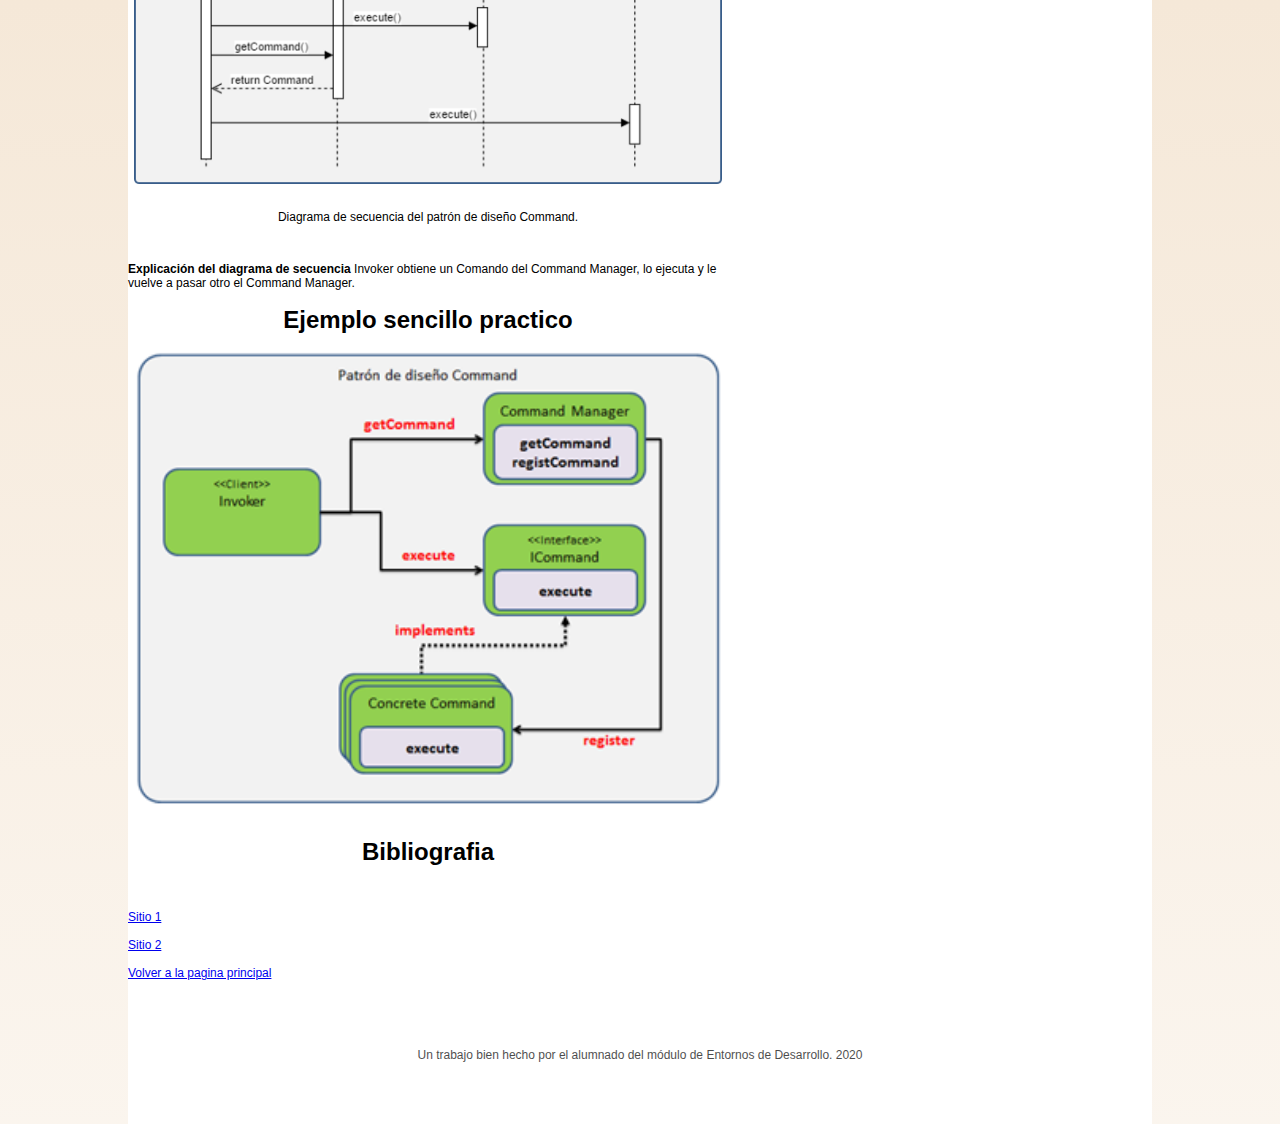
<file: PatronsDiseny/contenido/command.html>
<!DOCTYPE html>
<html lang="es">
<head>
<title>Patrones de diseñoo. Command</title>
<link rel="stylesheet" href="../css/screen.css" type="text/css" media="all">
<meta http-equiv="Content-Type" content="text/html; charset=utf-8">
<meta name="author" content="Juan Antonio Guillo Lopez y Juan Antonio Marco Poveda">  
</head>
<body>
<header>Entornos de Desarrollo 2020.
</header>
<section id="main">
<div class="addthis_toolbox addthis_default_style ">
  <a class="addthis_button_facebook addthis_button_preferred_1 at300b" title="Facebook" href="#"><span class="at-icon-wrapper" style="background-color: rgb(59, 89, 152); line-height: 16px; height: 16px; width: 16px;"><svg xmlns="http://www.w3.org/2000/svg" xmlns:xlink="http://www.w3.org/1999/xlink" viewBox="0 0 32 32" version="1.1" role="img" aria-labelledby="at-svg-facebook-3" class="at-icon at-icon-facebook" style="width: 16px; height: 16px;" title="Facebook" alt="Facebook"><title id="at-svg-facebook-3">Facebook</title><g><path d="M22 5.16c-.406-.054-1.806-.16-3.43-.16-3.4 0-5.733 1.825-5.733 5.17v2.882H9v3.913h3.837V27h4.604V16.965h3.823l.587-3.913h-4.41v-2.5c0-1.123.347-1.903 2.198-1.903H22V5.16z" fill-rule="evenodd"></path></g></svg></span></a>
  <a class="addthis_button_twitter addthis_button_preferred_2 at300b" title="Twitter" href="#"><span class="at-icon-wrapper" style="background-color: rgb(29, 161, 242); line-height: 16px; height: 16px; width: 16px;"><svg xmlns="http://www.w3.org/2000/svg" xmlns:xlink="http://www.w3.org/1999/xlink" viewBox="0 0 32 32" version="1.1" role="img" aria-labelledby="at-svg-twitter-4" class="at-icon at-icon-twitter" style="width: 16px; height: 16px;" title="Twitter" alt="Twitter"><title id="at-svg-twitter-4">Twitter</title><g><path d="M27.996 10.116c-.81.36-1.68.602-2.592.71a4.526 4.526 0 0 0 1.984-2.496 9.037 9.037 0 0 1-2.866 1.095 4.513 4.513 0 0 0-7.69 4.116 12.81 12.81 0 0 1-9.3-4.715 4.49 4.49 0 0 0-.612 2.27 4.51 4.51 0 0 0 2.008 3.755 4.495 4.495 0 0 1-2.044-.564v.057a4.515 4.515 0 0 0 3.62 4.425 4.52 4.52 0 0 1-2.04.077 4.517 4.517 0 0 0 4.217 3.134 9.055 9.055 0 0 1-5.604 1.93A9.18 9.18 0 0 1 6 23.85a12.773 12.773 0 0 0 6.918 2.027c8.3 0 12.84-6.876 12.84-12.84 0-.195-.005-.39-.014-.583a9.172 9.172 0 0 0 2.252-2.336" fill-rule="evenodd"></path></g></svg></span></a>
  <a class="addthis_button_print addthis_button_preferred_3 at300b" title="Print" href="#"><span class="at-icon-wrapper" style="background-color: rgb(115, 138, 141); line-height: 16px; height: 16px; width: 16px;"><svg xmlns="http://www.w3.org/2000/svg" xmlns:xlink="http://www.w3.org/1999/xlink" viewBox="0 0 32 32" version="1.1" role="img" aria-labelledby="at-svg-print-5" class="at-icon at-icon-print" style="width: 16px; height: 16px;" title="Print" alt="Print"><title id="at-svg-print-5">Print</title><g><path d="M24.67 10.62h-2.86V7.49H10.82v3.12H7.95c-.5 0-.9.4-.9.9v7.66h3.77v1.31L15 24.66h6.81v-5.44h3.77v-7.7c-.01-.5-.41-.9-.91-.9zM11.88 8.56h8.86v2.06h-8.86V8.56zm10.98 9.18h-1.05v-2.1h-1.06v7.96H16.4c-1.58 0-.82-3.74-.82-3.74s-3.65.89-3.69-.78v-3.43h-1.06v2.06H9.77v-3.58h13.09v3.61zm.75-4.91c-.4 0-.72-.32-.72-.72s.32-.72.72-.72c.4 0 .72.32.72.72s-.32.72-.72.72zm-4.12 2.96h-6.1v1.06h6.1v-1.06zm-6.11 3.15h6.1v-1.06h-6.1v1.06z"></path></g></svg></span></a>
  <a class="addthis_button_email addthis_button_preferred_4 at300b" target="_blank" title="Email" href="#"><span class="at-icon-wrapper" style="background-color: rgb(132, 132, 132); line-height: 16px; height: 16px; width: 16px;"><svg xmlns="http://www.w3.org/2000/svg" xmlns:xlink="http://www.w3.org/1999/xlink" viewBox="0 0 32 32" version="1.1" role="img" aria-labelledby="at-svg-email-6" class="at-icon at-icon-email" style="width: 16px; height: 16px;" title="Email" alt="Email"><title id="at-svg-email-6">Email</title><g><g fill-rule="evenodd"></g><path d="M27 22.757c0 1.24-.988 2.243-2.19 2.243H7.19C5.98 25 5 23.994 5 22.757V13.67c0-.556.39-.773.855-.496l8.78 5.238c.782.467 1.95.467 2.73 0l8.78-5.238c.472-.28.855-.063.855.495v9.087z"></path><path d="M27 9.243C27 8.006 26.02 7 24.81 7H7.19C5.988 7 5 8.004 5 9.243v.465c0 .554.385 1.232.857 1.514l9.61 5.733c.267.16.8.16 1.067 0l9.61-5.733c.473-.283.856-.96.856-1.514v-.465z"></path></g></svg></span></a>
<div class="atclear"></div></div>

	</section>
	<h1>Patrón de diseño Command</h1>
	
	<section>
		<p>El patrón de diseño Command es muy utilizado cuando se requiere hacer ejecuciones de operaciones sin conocer realmente lo que hacen, estas operaciones son conocidas como comandos y son implementadas como una clase independiente que realiza una acción muy concreta, para lo cual,únicamente recibe un conjunto de parámetros para realizar su tarea.</p>
		<p>La siguiente imagen muestra la estructura del patrón de diseño:</p>
		<div><img src="../img/command1.png" width="700" height="500"></div>
		<p>En la imagen podemos apreciar los siguientes elementos:</p>
		<p><strong>ICommand:</strong> Esta es la pieza más importante del patrón, ya que cada comando deberá implementar esta interface y deberá implementar el método execute, el cual, de forma polimórfica realizara la operación que deseamos. Este componente generalmente es una interface o una clase abstract.
		</p>
		<p><strong>Concrete Command:</strong>  Para este componente hablaremos en plural, ya que cada Concrete Command que tengamos implementado se convertirá en un comando en nuestro patrón. Este componente tiene que implementar ICommand de forma directa o indirecta y deberá implementar el método execute, en el cual se realizara la operación que deseamos que realice el comando.
		</p>
		<p><strong>Command Manager:</strong>  Este componente nos servirá para administrar los comandos que tenemos disponibles en tiempo de ejecución, desde aquí podemos ejecutar un Comando o registrar nuevos comandos para que estén disponibles en tiempo de ejecución. Esta clase es importante, ya que de nada sirve tener un conjunto de Concrete Command que implementan ICommand regados por nuestro proyecto si no tenemos un componente que los administre y nos permite ejecutarlos.</p>
		<p><strong>Invoker:</strong>  El invoker representa a la acción que dispara alguno de los comandos, un invoker podría ser un usuario, una aplicación o algún evento generado por nuestra aplicación.</p>
		<p>Para analizar mejor este Patrón de diseño analizaremos el ejemplo de la consola y desarrollaremos una mediante el Patrón Command. Para iniciar el ejemplo tendremos que pensar primero en la funcionalidad que le daremos a nuestra consola, en este ejemplo desarrollaremos comandos muy simples pero útiles que ayuden a demostrar la utilidad del patrón, para lo cual les dejo la siguiente imagen:</p>
		<div><img src="../img/command2.png" width="700" height="500"></div>
		<ol>
			<li>El invoker obtiene un Comando del CommandManager.</li>
			<li>El invoker ejecuta el comando.</li>
			<li>El invoker obtiene otro Comando del CommandManager.</li>
			<li>El invoker ejecuta el comando.</li>
		</ol>
		<h2>Ejemplo del mundo real</h2>
		<div><img src="../img/command3..png" width="700" height="500"></div>
		<h2>En el siguiente video podemos aprernder más acerca de este patrón de diseño</h2>
		<div><iframe width="560" height="315" src="https://www.youtube.com/embed/ETIO7m_RsKY" frameborder="0" allow="accelerometer; autoplay; encrypted-media; gyroscope; picture-in-picture" allowfullscreen></iframe>
		</div>
		<div>
			<br><br><br>
			<a href="../index.html"><strong> Pagina principal</strong></a>
		</div>
		
	</section>


 <h1>Command</h1>
<div style= "width: 600px;">
<p>Patrón de diseño de comportamiento</p>
<p>
Basicamente lo que promueve este patron de diseño es la encapsulación de la peticion de una operación bajo un metodo sin conocer los detalles de su implementación. Las operaciones son conocidas como comandos y cada operación es implementada como una clase independiente que realiza una acción muy concreta.
</p>
<img src="../img/command-diagram.png" width="600" height="400" title="Estructura del patrón de diseño Command."></img><br/>
<p style="text-align:center";>Estructura del patrón de diseño Command.</p><br/>
<p>Los componentes del patrón de diseño: <br/><br/>
<strong>ICommand:</strong> Interfaz la cual describe los métodos de ejecucion vacios para los comandos. ICommand uede ser una interfaz o una clase abstracta<br/>
<strong>Concrete Command:</strong> Esto representa clases en las cuales se implementa la interfaz y sobreescriben los metodos de esta.<br/>
<strong>Command Manager</strong>Funciona como un gestor de comandos, desde aquí podemos solicitar los comandos o registrar nuevos. Es importante ya que debe es esta clase la que se encarge de administrar los comandos y ejecutarlos. <br/>
<strong>Invoker:</strong>El invoker es el encargado de ejecutar los comandos, podría ser por ejemplo un usuario, una aplicación o algún evento generado por nuestra aplicación.<br/>
</p>
<img src="../img/command-sequence.png" width="600" height="400" title="Diagrama de secuencia del patrón de diseño Command"></img><br/>
<p style="text-align:center";>Diagrama de secuencia del patrón de diseño Command.</p><br/>
<p><Strong>Explicación del diagrama de secuencia</Strong> Invoker obtiene un Comando del Command Manager, lo ejecuta y le vuelve a pasar otro el Command Manager.</p>
<h1>Ejemplo sencillo practico</h1>
<img src="../img/commandejemplo2.png" width="600" height="400" title="Diagrama de secuencia del patrón de diseño Command"></img><br/>
<h1>Bibliografia</h1>
<br/><br/><a href="https://reactiveprogramming.io/blog/es/patrones-de-diseno/command">Sitio 1</a>
<br/><br/><a href="https://www.oscarblancarteblog.com/2014/11/19/patron-de-diseno-command/">Sitio 2</a>
<br/><br/><a href="../index.html">Volver a la pagina principal</a>
</div>
</section>
<footer><p>Un trabajo bien hecho por el alumnado del módulo de Entornos de Desarrollo. 2020</p>
</footer>
  </body>
  </html>
</file>
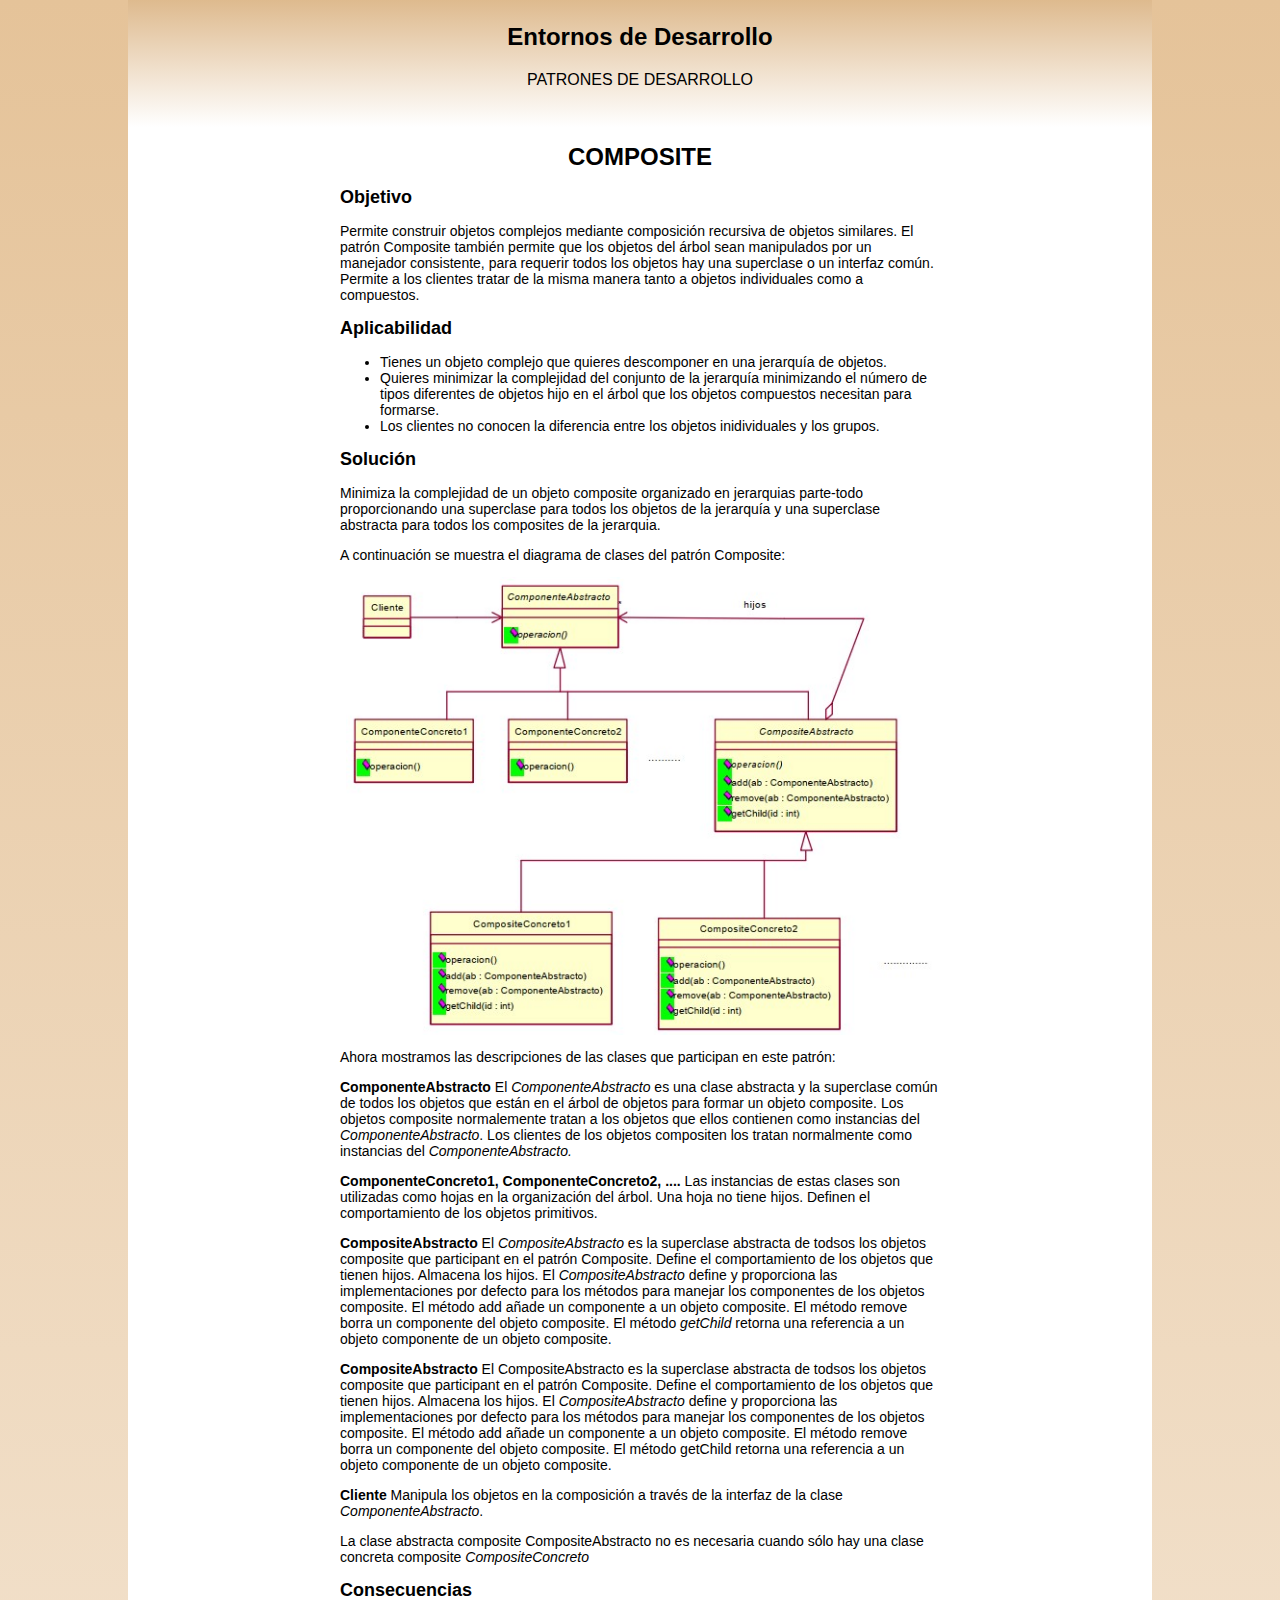
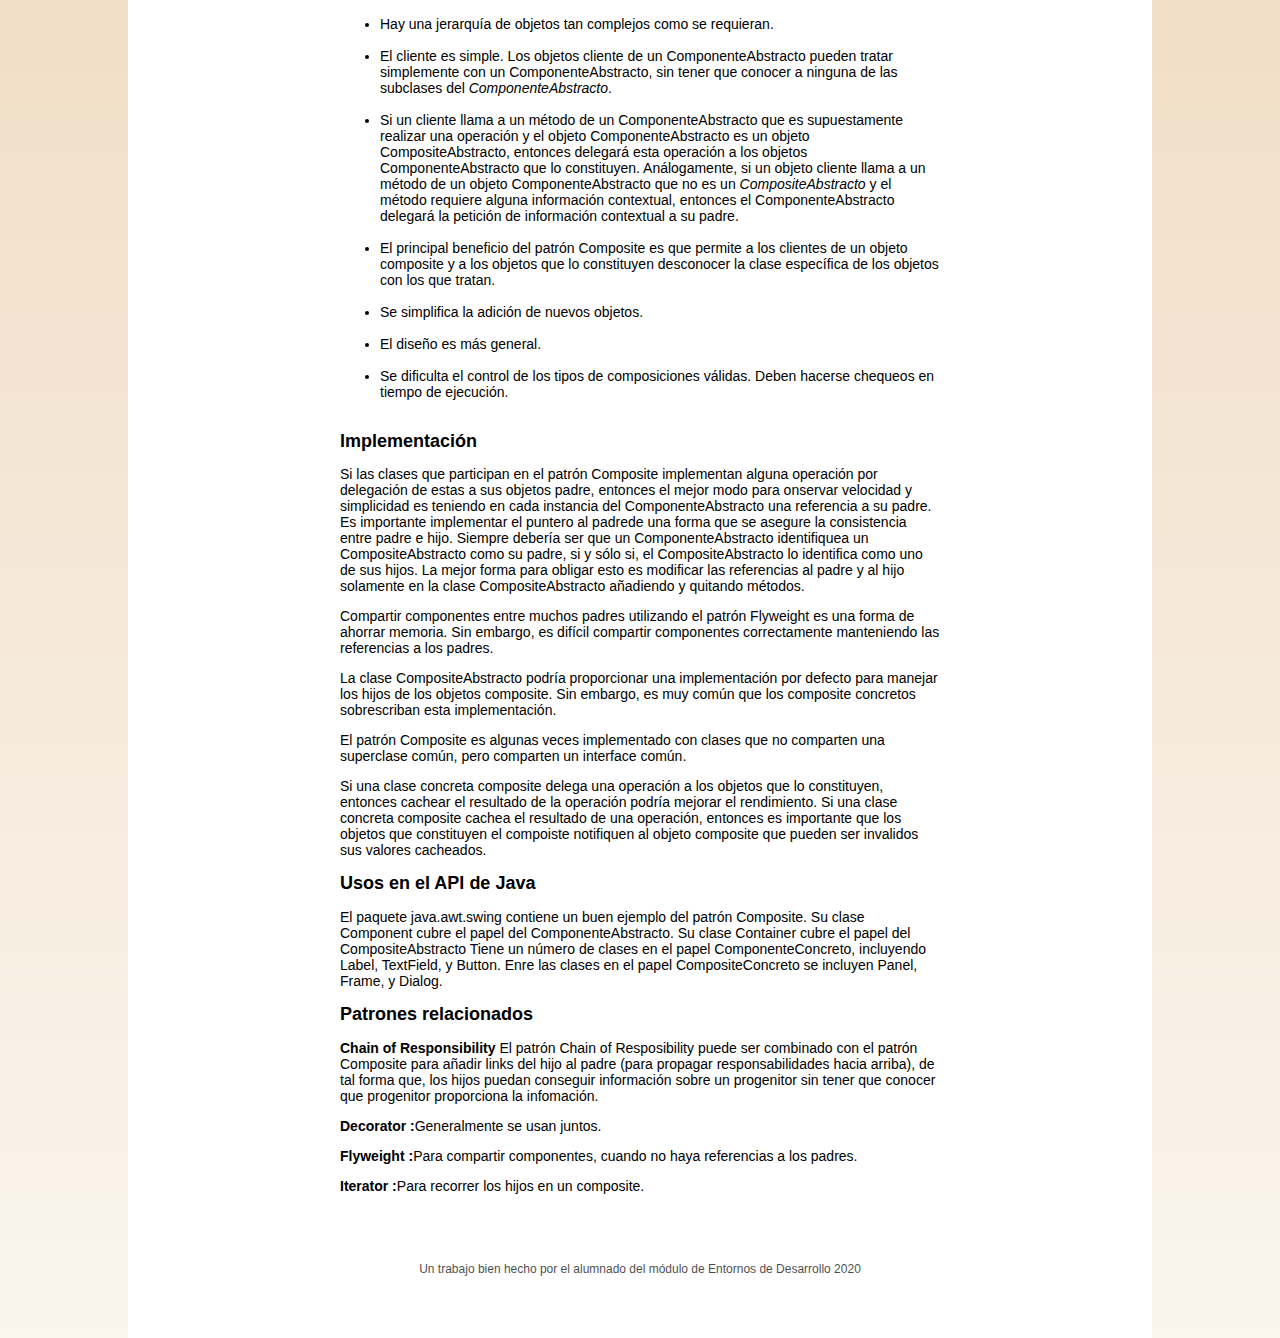
<file: PatronsDiseny/contenido/Composite.html>
<!DOCTYPE html>
<html>
<head>
	<!-- LUIS MANUEL GOMEZ GONZALEZ 
		 PATRON DE DISEÑO: COMPOSITE -->
		 
	<title>Composite</title>
	<link rel="stylesheet" href="../css/screen.css" type="text/css" media="all">
</head>
<body>

	<header>

		<h2>Entornos de Desarrollo</h2>
		<p>PATRONES DE DESARROLLO</p>

	</header>
	<main>
		<h1>COMPOSITE</h1>
		<section>
			<h2>Objetivo</h2>
			<p> Permite construir objetos complejos mediante composición recursiva de objetos similares. El
				patrón Composite también permite que los objetos del árbol sean manipulados por un
				manejador consistente, para requerir todos los objetos hay una superclase o un interfaz
				común. Permite a los clientes tratar de la misma manera tanto a objetos individuales como a
				compuestos.</p>
		</section>
		<section>
			<h2>Aplicabilidad</h2>
			<ul>
				<li>Tienes un objeto complejo que quieres descomponer en una jerarquía de objetos.</li>
				<li>Quieres minimizar la complejidad del conjunto de la jerarquía minimizando el número
					de tipos diferentes de objetos hijo en el árbol que los objetos compuestos necesitan
					para formarse.</li>
				<li>Los clientes no conocen la diferencia entre los objetos inidividuales y los grupos.</li>
				
			</ul>
		</section>
		<section>
			<h2>Solución</h2>
			<p> Minimiza la complejidad de un objeto composite organizado en jerarquias parte-todo
				proporcionando una superclase para todos los objetos de la jerarquía y una superclase
				abstracta para todos los composites de la jerarquia.</p>
			<p> A continuación se muestra el diagrama de clases del patrón Composite:</p>

			<img src="../img/composite_diaClases.jpg">	

			<p>Ahora mostramos las descripciones de las clases que participan en este patrón:</p>
		
			<p>	<strong>ComponenteAbstracto</strong> El<em> ComponenteAbstracto</em> es una clase abstracta y la
				superclase común de todos los objetos que están en el árbol
				de objetos para formar un objeto composite. Los objetos
				composite normalemente tratan a los objetos que ellos
				contienen como instancias del <em>ComponenteAbstracto</em>. Los
				clientes de los objetos compositen los tratan normalmente
				como instancias del <em>ComponenteAbstracto.</em></p>
			<p>	<strong>ComponenteConcreto1, ComponenteConcreto2, .... </strong>Las instancias de estas
				clases son utilizadas como hojas en la organización del árbol.
				Una hoja no tiene hijos. Definen el comportamiento de los
				objetos primitivos.</p>
			<p>	<strong>CompositeAbstracto</strong> El <em>CompositeAbstracto</em> es la superclase abstracta de todsos
				los objetos composite que participant en el patrón Composite.
				Define el comportamiento de los objetos que tienen hijos.
				Almacena los hijos. El <em>CompositeAbstracto</em> define y
				proporciona las implementaciones por defecto para los
				métodos para manejar los componentes de los objetos
				composite. El método add añade un componente a un objeto
				composite. El método remove borra un componente del
				objeto composite. El método <em>getChild</em> retorna una referencia
				a un objeto componente de un objeto composite.</p>
			<p>	<strong>CompositeAbstracto </strong>El CompositeAbstracto es la superclase abstracta de todsos
				los objetos composite que participant en el patrón Composite.
				Define el comportamiento de los objetos que tienen hijos.
				Almacena los hijos. El <em>CompositeAbstracto</em> define y
				proporciona las implementaciones por defecto para los
				métodos para manejar los componentes de los objetos
				composite. El método add añade un componente a un objeto
				composite. El método remove borra un componente del
				objeto composite. El método getChild retorna una referencia
				a un objeto componente de un objeto composite.</p>
			<p> <strong>Cliente </strong>Manipula los objetos en la composición a través de la interfaz
				de la clase <em>ComponenteAbstracto</em>.</p>
			<p> La clase abstracta composite CompositeAbstracto no es necesaria cuando sólo hay una
				clase concreta composite <em>CompositeConcreto</em></p>	
		</section>
		<section>
			<h2>Consecuencias</h2>
				<ul>
					<li>Hay una jerarquía de objetos tan complejos como se requieran.</li><br>

					<li>El cliente es simple. Los objetos cliente de un ComponenteAbstracto pueden tratar
						simplemente con un ComponenteAbstracto, sin tener que conocer a ninguna de las
						subclases del <em>ComponenteAbstracto</em>.</li><br>

					<li>Si un cliente llama a un método de un ComponenteAbstracto que es supuestamente
						realizar una operación y el objeto ComponenteAbstracto es un objeto
						CompositeAbstracto, entonces delegará esta operación a los objetos
						ComponenteAbstracto que lo constituyen. Análogamente, si un objeto cliente llama a
						un método de un objeto ComponenteAbstracto que no es un <em>CompositeAbstracto</em>
						y el método requiere alguna información contextual, entonces el
						ComponenteAbstracto delegará la petición de información contextual a su padre.</li><br>

					<li>El principal beneficio del patrón Composite es que permite a los clientes de un objeto
						composite y a los objetos que lo constituyen desconocer la clase específica de los
						objetos con los que tratan.</li><br>

					<li>Se simplifica la adición de nuevos objetos.</li><br>

					<li>El diseño es más general.</li><br>

					<li>Se dificulta el control de los tipos de composiciones válidas. Deben hacerse chequeos
						en tiempo de ejecución.</li><br>

				</ul>
		</section>
		<section>
			<h2>Implementación</h2> 
			<p> Si las clases que participan en el patrón Composite implementan alguna operación por
				delegación de estas a sus objetos padre, entonces el mejor modo para onservar velocidad y
				simplicidad es teniendo en cada instancia del ComponenteAbstracto una referencia a su
				padre. Es importante implementar el puntero al padrede una forma que se asegure la
				consistencia entre padre e hijo. Siempre debería ser que un ComponenteAbstracto
				identifiquea un CompositeAbstracto como su padre, si y sólo si, el CompositeAbstracto lo
				identifica como uno de sus hijos. La mejor forma para obligar esto es modificar las referencias
				al padre y al hijo solamente en la clase CompositeAbstracto añadiendo y quitando métodos.</p>

			<p> Compartir componentes entre muchos padres utilizando el patrón Flyweight es una forma de
				ahorrar memoria. Sin embargo, es difícil compartir componentes correctamente manteniendo
				las referencias a los padres. </p>

			<p> La clase CompositeAbstracto podría proporcionar una implementación por defecto para
				manejar los hijos de los objetos composite. Sin embargo, es muy común que los composite
				concretos sobrescriban esta implementación. </p>

			<p> El patrón Composite es algunas veces implementado con clases que no comparten una
				superclase común, pero comparten un interface común. </p>

			<p> Si una clase concreta composite delega una operación a los objetos que lo constituyen,
				entonces cachear el resultado de la operación podría mejorar el rendimiento. Si una clase
				concreta composite cachea el resultado de una operación, entonces es importante que los
				objetos que constituyen el compoiste notifiquen al objeto composite que pueden ser invalidos
				sus valores cacheados.</p>

		</section>
		<section>
			<h2>Usos en el API de Java</h2>
			<p> El paquete java.awt.swing contiene un buen ejemplo del patrón Composite. Su clase
				Component cubre el papel del ComponenteAbstracto. Su clase Container cubre el papel
				del CompositeAbstracto Tiene un número de clases en el papel ComponenteConcreto,
				incluyendo Label, TextField, y Button. Enre las clases en el papel CompositeConcreto se
				incluyen Panel, Frame, y Dialog. </p>
		</section>

		<section>
			<h2>Patrones relacionados</h2>
			<p> <strong>Chain of Responsibility</strong> El patrón Chain of Resposibility puede ser combinado con el
				patrón Composite para añadir links del hijo al padre (para propagar responsabilidades hacia
				arriba), de tal forma que, los hijos puedan conseguir información sobre un progenitor sin tener
				que conocer que progenitor proporciona la infomación.</p>
			
			<p> <strong>Decorator :</strong>Generalmente se usan juntos. </p>
			<p> <strong>Flyweight :</strong>Para compartir componentes, cuando no haya referencias a los padres. </p>
			<p> <strong>Iterator  :</strong>Para recorrer los hijos en un composite.</p>	
		
		</section>

		
	</main>


	<footer>
		<p>Un trabajo bien hecho por el alumnado del módulo de Entornos de Desarrollo 2020</p>
	</footer>
	

</body>



</html>
</file>
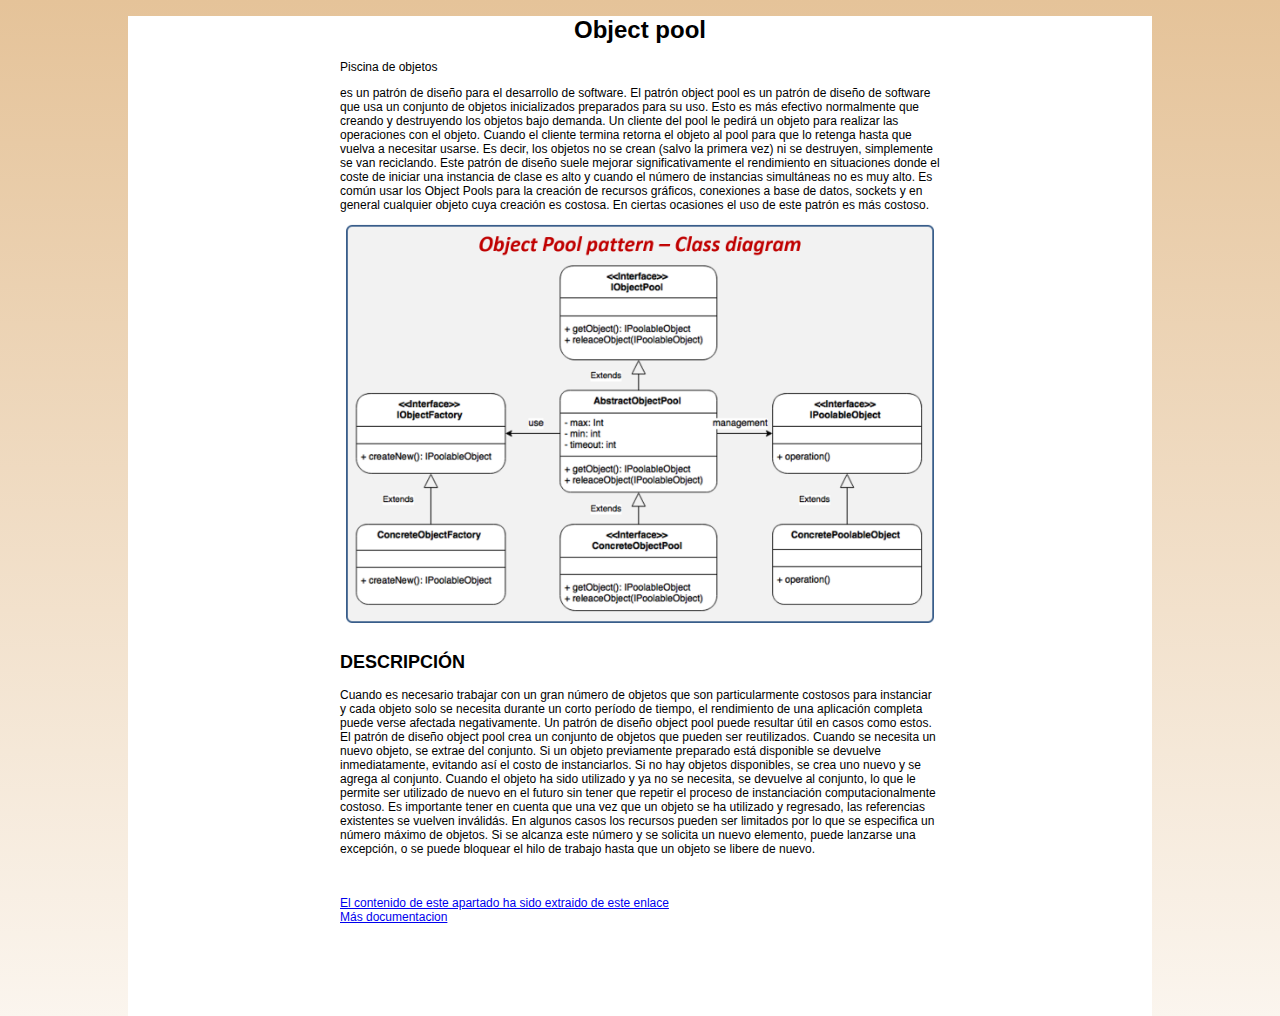
<file: PatronsDiseny/contenido/content.html>
<!DOCTYPE html>
<html lang="es">
<head>
<title>Patrones de diseño. Object pool</title>
<link rel="stylesheet" href="../css/screen.css" type="text/css" media="all">
<meta http-equiv="Content-Type" content="text/html; charset=utf-8">
<meta name="author" content="Adrian Perez Anton">  
</head>
<body id="">
<section id="main">
<h1>Object pool</h1>
<div style= "width: 600px;">
<p>Piscina de objetos</p>
<p>
es un patrón de diseño para el desarrollo de software. El patrón object pool es un patrón de diseño de software que usa un conjunto de objetos inicializados preparados para su uso. Esto es más efectivo normalmente que creando y destruyendo los objetos bajo demanda. Un cliente del pool le pedirá un objeto para realizar las operaciones con el objeto. Cuando el cliente termina retorna el objeto al pool para que lo retenga hasta que vuelva a necesitar usarse. Es decir, los objetos no se crean (salvo la primera vez) ni se destruyen, simplemente se van reciclando.

Este patrón de diseño suele mejorar significativamente el rendimiento en situaciones donde el coste de iniciar una instancia de clase es alto y cuando el número de instancias simultáneas no es muy alto.

Es común usar los Object Pools para la creación de recursos gráficos, conexiones a base de datos, sockets y en general cualquier objeto cuya creación es costosa. En ciertas ocasiones el uso de este patrón es más costoso.
</p> 
<img src="../img/object-pool-diagram.png" width="650" height="350"/><br/>

<h2>DESCRIPCIÓN</h2>
<p>Cuando es necesario trabajar con un gran número de objetos que son particularmente costosos para instanciar y cada objeto solo se necesita durante un corto período de tiempo, el rendimiento de una aplicación completa puede verse afectada negativamente. Un patrón de diseño object pool puede resultar útil en casos como estos.

El patrón de diseño object pool crea un conjunto de objetos que pueden ser reutilizados. Cuando se necesita un nuevo objeto, se extrae del conjunto. Si un objeto previamente preparado está disponible se devuelve inmediatamente, evitando así el costo de instanciarlos. Si no hay objetos disponibles, se crea uno nuevo y se agrega al conjunto. Cuando el objeto ha sido utilizado y ya no se necesita, se devuelve al conjunto, lo que le permite ser utilizado de nuevo en el futuro sin tener que repetir el proceso de instanciación computacionalmente costoso. Es importante tener en cuenta que una vez que un objeto se ha utilizado y regresado, las referencias existentes se vuelven inválidás.

En algunos casos los recursos pueden ser limitados por lo que se especifica un número máximo de objetos. Si se alcanza este número y se solicita un nuevo elemento, puede lanzarse una excepción, o se puede bloquear el hilo de trabajo hasta que un objeto se libere de nuevo.
</p>

<br/><br/><a href="https://es.wikipedia.org/wiki/Object_pool_(patr%C3%B3n_de_dise%C3%B1o)">El contenido de este apartado ha sido extraido de este enlace</a><br/>
<a href="https://es.wikipedia.org/wiki/Patr%C3%B3n_de_dise%C3%B1o">Más documentacion</a>
</div>
</body>
</html>
</file>
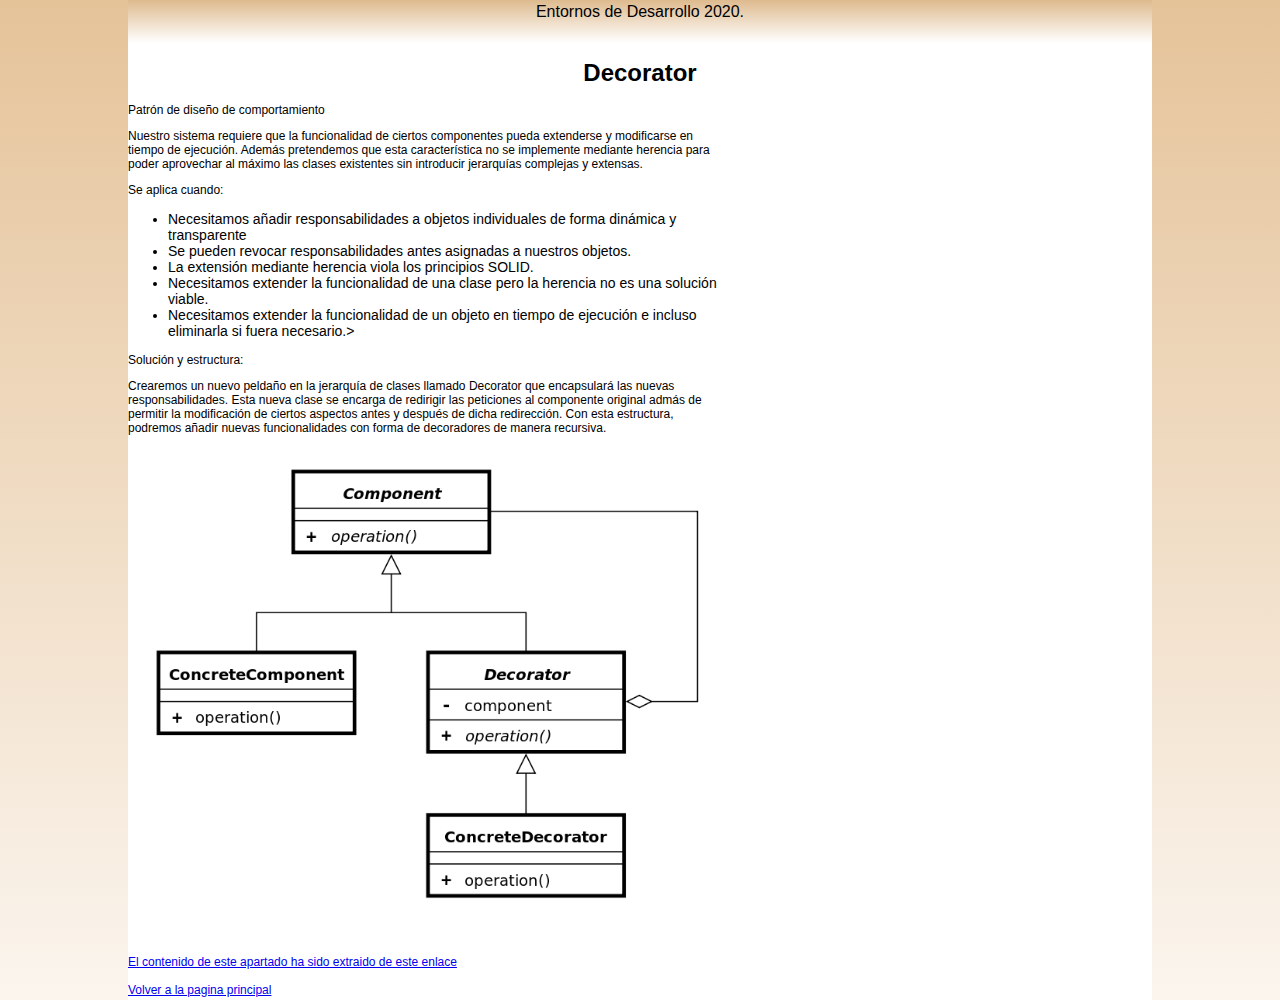
<file: PatronsDiseny/contenido/decorator.html>
<!DOCTYPE html>
<html>
<head>
<title>Patrones de diseño. DECORATOR</title>
<link rel="stylesheet" href="../css/screen.css" type="text/css" media="all">
<meta http-equiv="Content-Type" content="text/html; charset=utf-8">
</head>
<body>
<header>Entornos de Desarrollo 2020.
</header>


<h1>Decorator</h1>
<div style= "width: 600px;">
<p>Patrón de diseño de comportamiento</p>
<p>Nuestro sistema requiere que la funcionalidad de ciertos componentes pueda extenderse y modificarse en tiempo de ejecución. Además pretendemos que esta característica no se implemente mediante herencia para poder aprovechar al máximo las clases existentes sin introducir jerarquías complejas y extensas.
</p>
<p>Se aplica cuando:</p>
<ul>
	<li>Necesitamos añadir responsabilidades a objetos individuales de forma dinámica y transparente</li>
	<li>Se pueden revocar responsabilidades antes asignadas a nuestros objetos.</li>
	<li>La extensión mediante herencia viola los principios SOLID.</li>
	<li>Necesitamos extender la funcionalidad de una clase pero la herencia no es una solución viable.</li>
	<li>Necesitamos extender la funcionalidad de un objeto en tiempo de ejecución e incluso eliminarla si fuera necesario.></li>
</ul>

<p>Solución y estructura:</p>
<p>Crearemos un nuevo peldaño en la jerarquía de clases llamado Decorator que encapsulará las nuevas responsabilidades. Esta nueva clase se encarga de redirigir las peticiones al componente original admás de permitir la modificación de ciertos aspectos antes y después de dicha redirección. Con esta estructura, podremos añadir nuevas funcionalidades con forma de decoradores de manera recursiva.</p>


<img src="../img/decorator.png" width="600" height="400" title="Estructura del patrón de diseño Decorator."></img><br/>


<br/><br/><a href="https://programacion.net/articulo/patrones_de_diseno_x_patrones_estructurales_decorator_1013">El contenido de este apartado ha sido extraido de este enlace</a>
<br/><br/><a href="../index.html">Volver a la pagina principal</a>
</div)

</body>
</html>
</file>
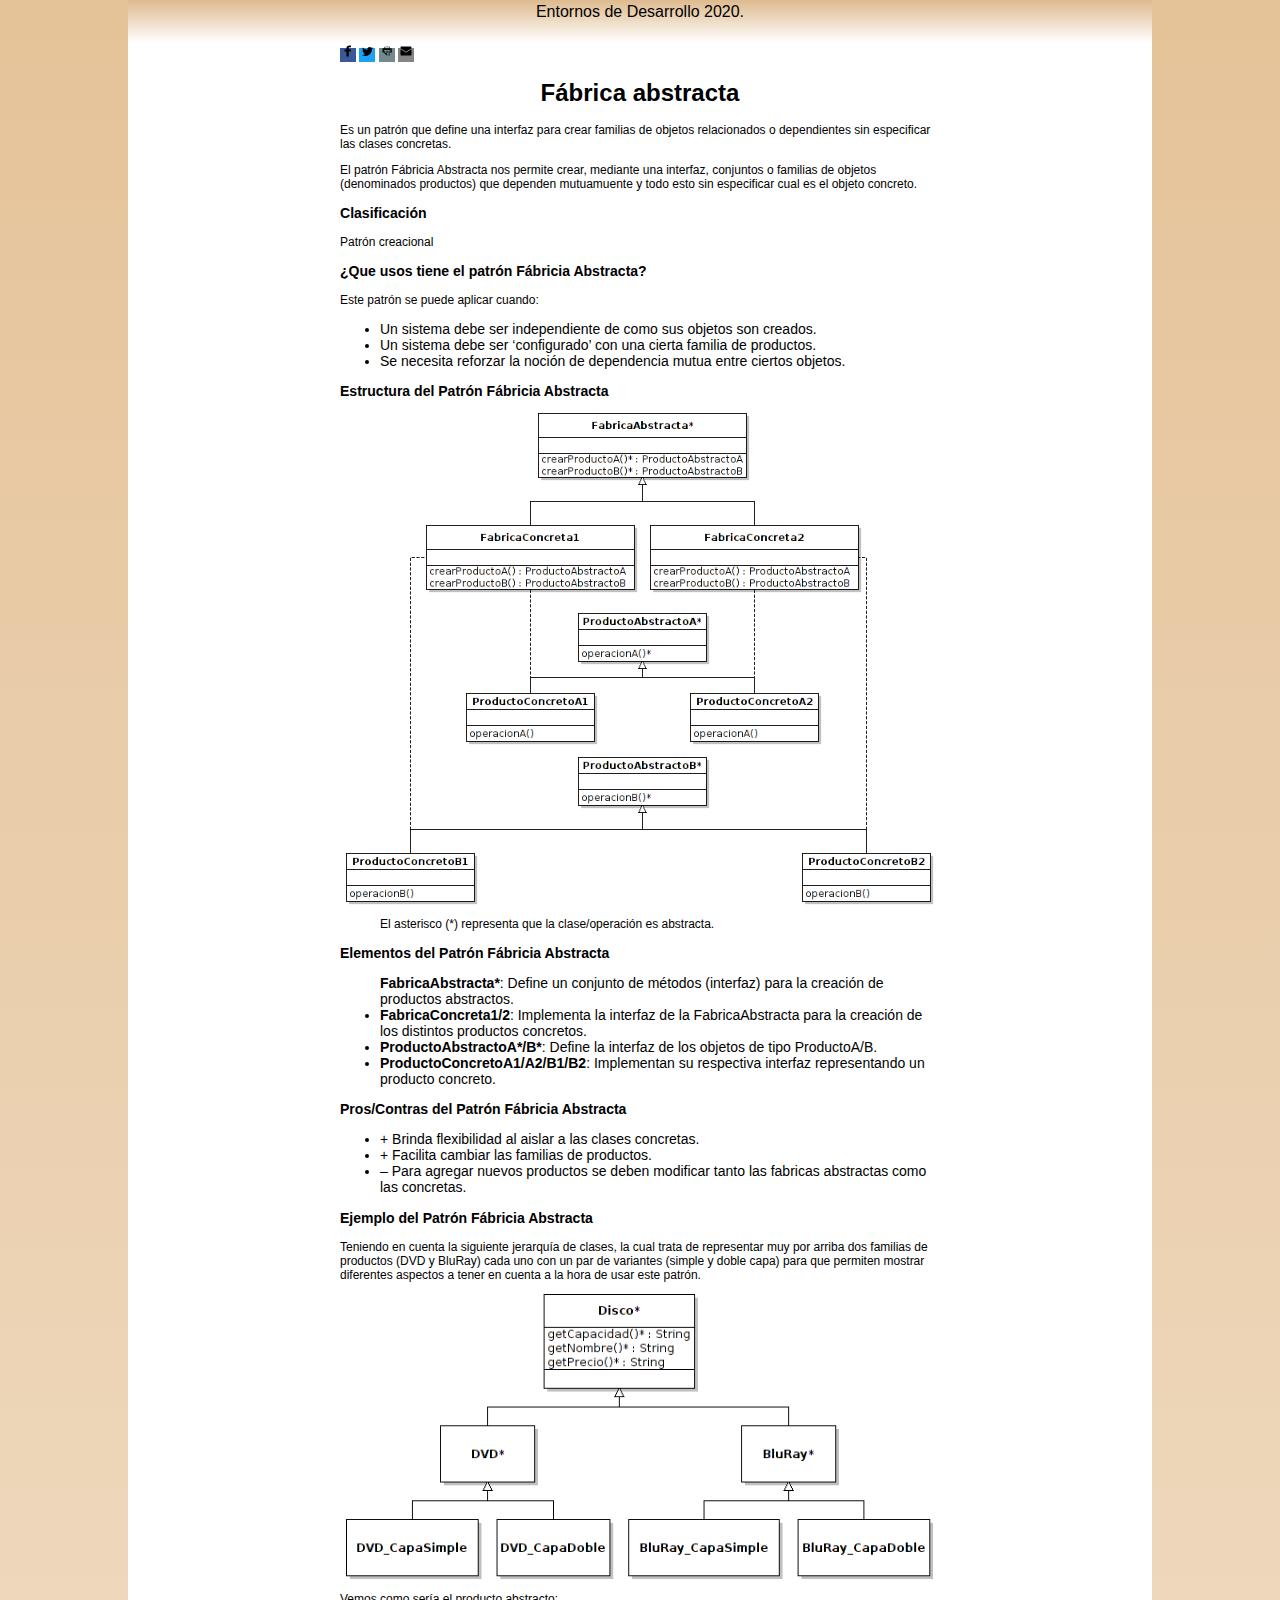
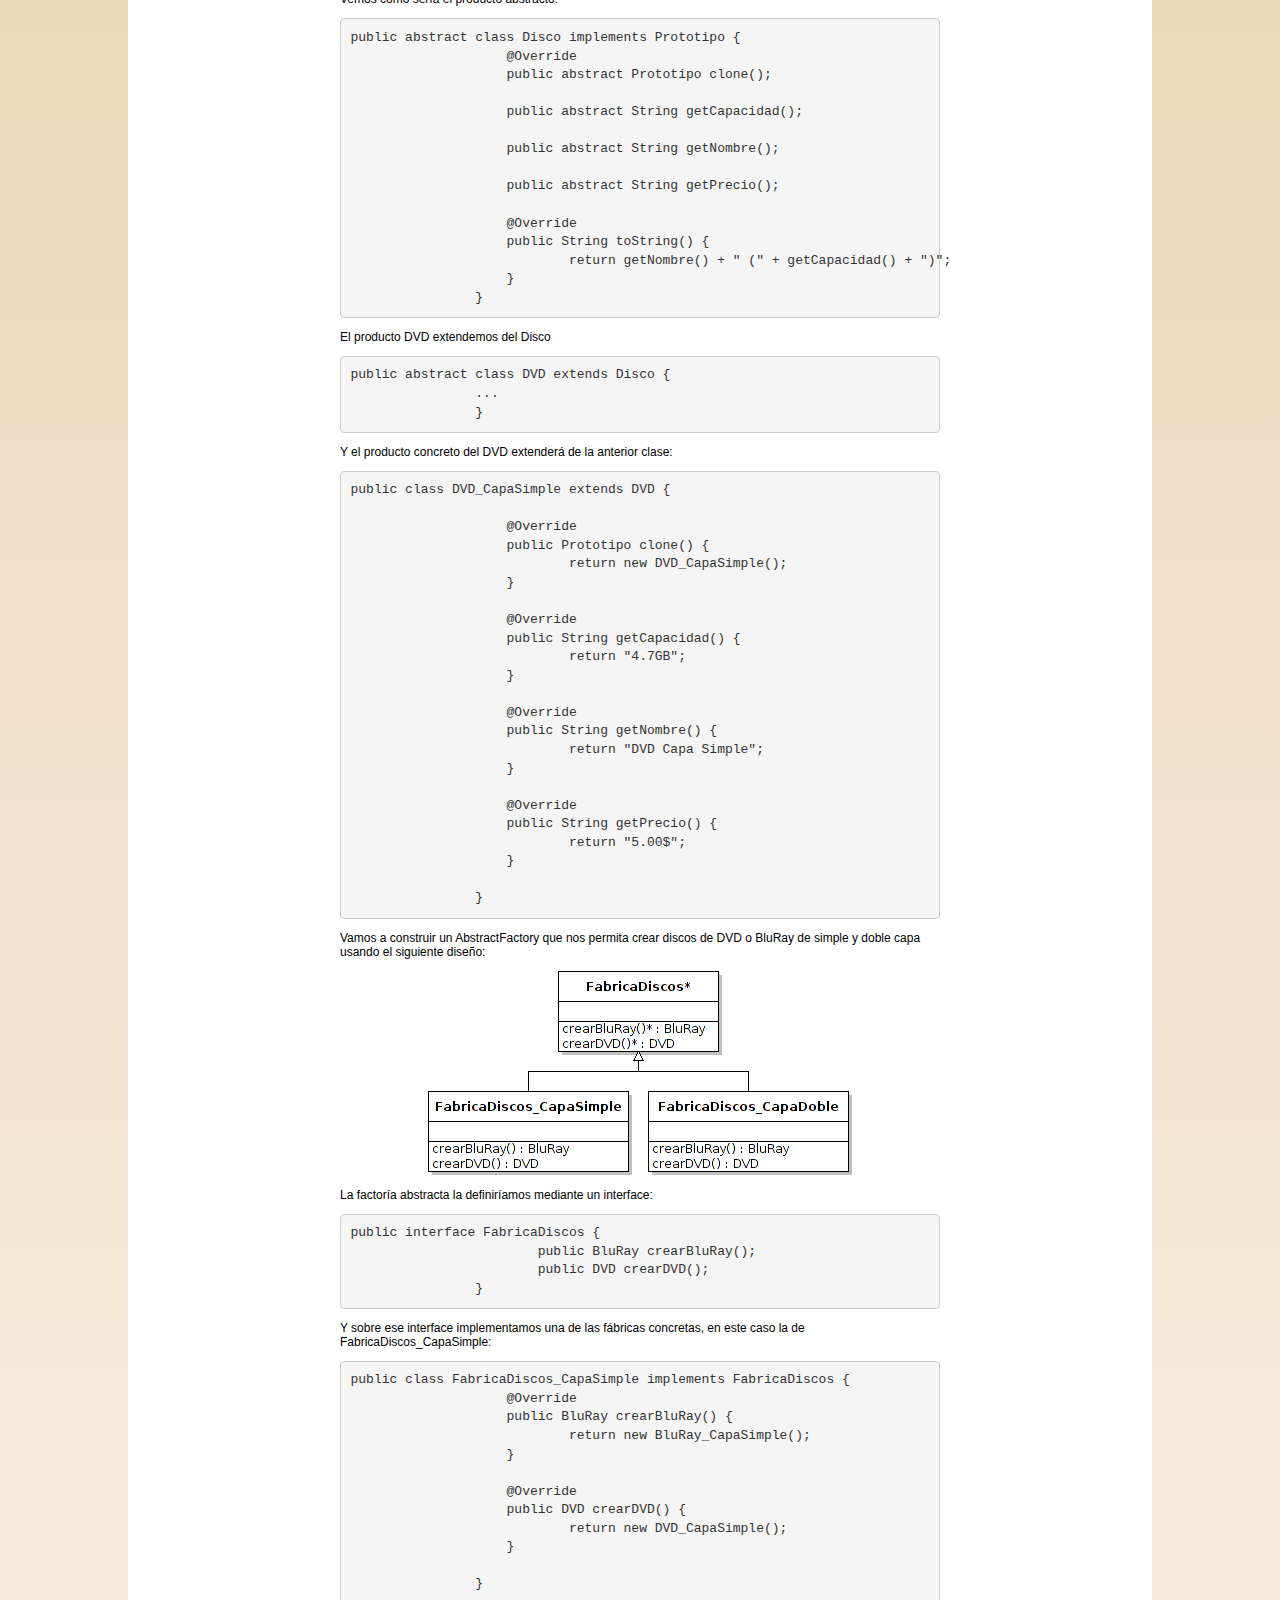
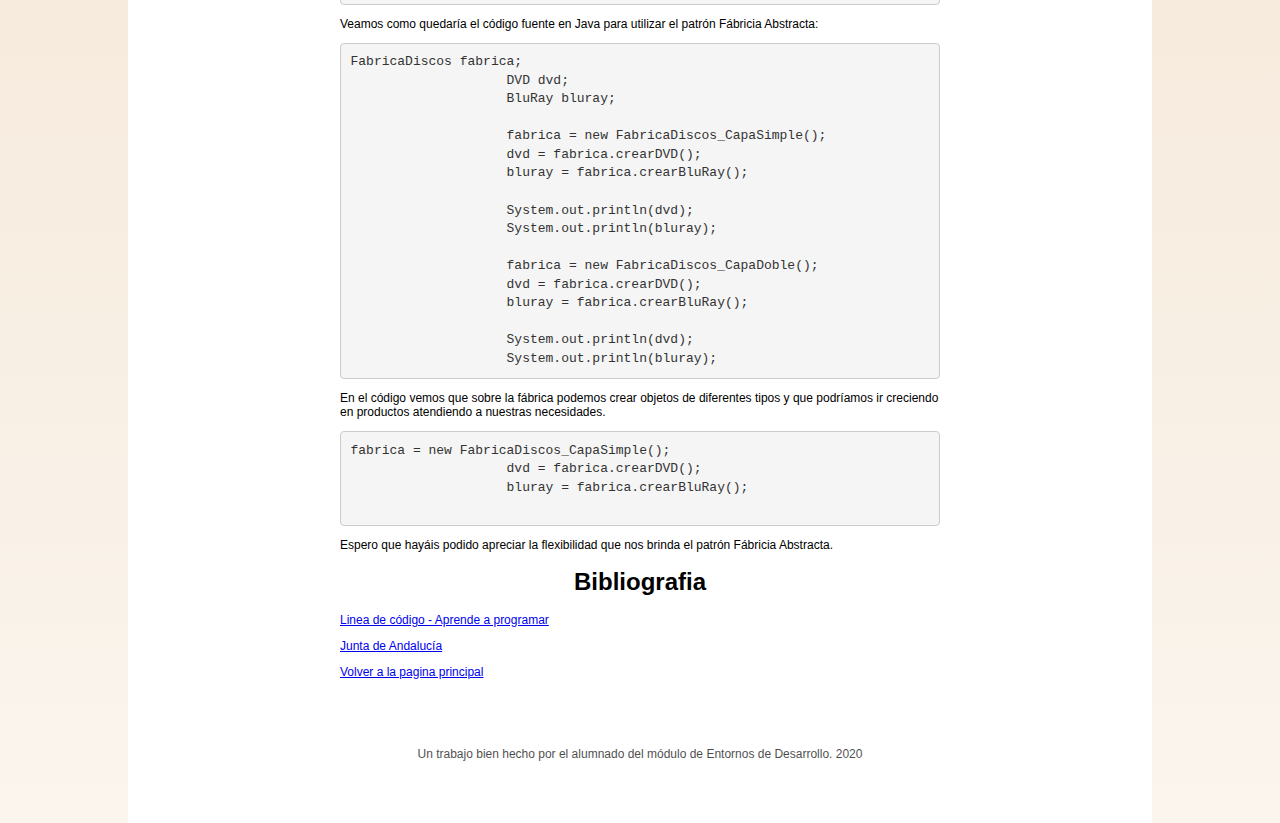
<file: PatronsDiseny/contenido/fabrica.html>
<!DOCTYPE html>
<html lang="es">

<head>
    <title>Patrones de diseño. Fábrica abstracta</title>
    <link rel="stylesheet" href="../css/screen.css" type="text/css" media="all">
    <meta http-equiv="Content-Type" content="text/html; charset=utf-8">
    <meta name="author" content="Inmaculada Burló De Rojas">
</head>

<body>
    <header>Entornos de Desarrollo 2020.</header>
    <section id=" main">
        <div class="addthis_toolbox addthis_default_style ">
            <a class="addthis_button_facebook addthis_button_preferred_1 at300b" title="Facebook" href="#"><span
                    class="at-icon-wrapper"
                    style="background-color: rgb(59, 89, 152); line-height: 16px; height: 16px; width: 16px;"><svg
                        xmlns="http://www.w3.org/2000/svg" xmlns:xlink="http://www.w3.org/1999/xlink"
                        viewBox="0 0 32 32" version="1.1" role="img" aria-labelledby="at-svg-facebook-3"
                        class="at-icon at-icon-facebook" style="width: 16px; height: 16px;" title="Facebook"
                        alt="Facebook">
                        <title id="at-svg-facebook-3">Facebook</title>
                        <g>
                            <path
                                d="M22 5.16c-.406-.054-1.806-.16-3.43-.16-3.4 0-5.733 1.825-5.733 5.17v2.882H9v3.913h3.837V27h4.604V16.965h3.823l.587-3.913h-4.41v-2.5c0-1.123.347-1.903 2.198-1.903H22V5.16z"
                                fill-rule="evenodd"></path>
                        </g>
                    </svg></span></a>
            <a class="addthis_button_twitter addthis_button_preferred_2 at300b" title="Twitter" href="#"><span
                    class="at-icon-wrapper"
                    style="background-color: rgb(29, 161, 242); line-height: 16px; height: 16px; width: 16px;"><svg
                        xmlns="http://www.w3.org/2000/svg" xmlns:xlink="http://www.w3.org/1999/xlink"
                        viewBox="0 0 32 32" version="1.1" role="img" aria-labelledby="at-svg-twitter-4"
                        class="at-icon at-icon-twitter" style="width: 16px; height: 16px;" title="Twitter"
                        alt="Twitter">
                        <title id="at-svg-twitter-4">Twitter</title>
                        <g>
                            <path
                                d="M27.996 10.116c-.81.36-1.68.602-2.592.71a4.526 4.526 0 0 0 1.984-2.496 9.037 9.037 0 0 1-2.866 1.095 4.513 4.513 0 0 0-7.69 4.116 12.81 12.81 0 0 1-9.3-4.715 4.49 4.49 0 0 0-.612 2.27 4.51 4.51 0 0 0 2.008 3.755 4.495 4.495 0 0 1-2.044-.564v.057a4.515 4.515 0 0 0 3.62 4.425 4.52 4.52 0 0 1-2.04.077 4.517 4.517 0 0 0 4.217 3.134 9.055 9.055 0 0 1-5.604 1.93A9.18 9.18 0 0 1 6 23.85a12.773 12.773 0 0 0 6.918 2.027c8.3 0 12.84-6.876 12.84-12.84 0-.195-.005-.39-.014-.583a9.172 9.172 0 0 0 2.252-2.336"
                                fill-rule="evenodd"></path>
                        </g>
                    </svg></span></a>
            <a class="addthis_button_print addthis_button_preferred_3 at300b" title="Print" href="#"><span
                    class="at-icon-wrapper"
                    style="background-color: rgb(115, 138, 141); line-height: 16px; height: 16px; width: 16px;"><svg
                        xmlns="http://www.w3.org/2000/svg" xmlns:xlink="http://www.w3.org/1999/xlink"
                        viewBox="0 0 32 32" version="1.1" role="img" aria-labelledby="at-svg-print-5"
                        class="at-icon at-icon-print" style="width: 16px; height: 16px;" title="Print" alt="Print">
                        <title id="at-svg-print-5">Print</title>
                        <g>
                            <path
                                d="M24.67 10.62h-2.86V7.49H10.82v3.12H7.95c-.5 0-.9.4-.9.9v7.66h3.77v1.31L15 24.66h6.81v-5.44h3.77v-7.7c-.01-.5-.41-.9-.91-.9zM11.88 8.56h8.86v2.06h-8.86V8.56zm10.98 9.18h-1.05v-2.1h-1.06v7.96H16.4c-1.58 0-.82-3.74-.82-3.74s-3.65.89-3.69-.78v-3.43h-1.06v2.06H9.77v-3.58h13.09v3.61zm.75-4.91c-.4 0-.72-.32-.72-.72s.32-.72.72-.72c.4 0 .72.32.72.72s-.32.72-.72.72zm-4.12 2.96h-6.1v1.06h6.1v-1.06zm-6.11 3.15h6.1v-1.06h-6.1v1.06z">
                            </path>
                        </g>
                    </svg></span></a>
            <a class="addthis_button_email addthis_button_preferred_4 at300b" target="_blank" title="Email"
                href="#"><span class="at-icon-wrapper"
                    style="background-color: rgb(132, 132, 132); line-height: 16px; height: 16px; width: 16px;"><svg
                        xmlns="http://www.w3.org/2000/svg" xmlns:xlink="http://www.w3.org/1999/xlink"
                        viewBox="0 0 32 32" version="1.1" role="img" aria-labelledby="at-svg-email-6"
                        class="at-icon at-icon-email" style="width: 16px; height: 16px;" title="Email" alt="Email">
                        <title id="at-svg-email-6">Email</title>
                        <g>
                            <g fill-rule="evenodd"></g>
                            <path
                                d="M27 22.757c0 1.24-.988 2.243-2.19 2.243H7.19C5.98 25 5 23.994 5 22.757V13.67c0-.556.39-.773.855-.496l8.78 5.238c.782.467 1.95.467 2.73 0l8.78-5.238c.472-.28.855-.063.855.495v9.087z">
                            </path>
                            <path
                                d="M27 9.243C27 8.006 26.02 7 24.81 7H7.19C5.988 7 5 8.004 5 9.243v.465c0 .554.385 1.232.857 1.514l9.61 5.733c.267.16.8.16 1.067 0l9.61-5.733c.473-.283.856-.96.856-1.514v-.465z">
                            </path>
                        </g>
                    </svg></span></a>
            <div class="atclear"></div>
        </div>

        <h1>Fábrica abstracta</h1>
        <div style="width: 600px;">
            <div class="entry-content">
                <p>Es un patrón que define una interfaz para crear familias de objetos relacionados o dependientes sin
                    especificar las clases concretas.</p>
                <p>El patrón Fábricia Abstracta nos permite crear, mediante una interfaz, conjuntos o familias de objetos
                    (denominados productos) que dependen mutuamuente y todo esto sin especificar cual es el objeto
                    concreto.</p>
                <h3>Clasificación</h3>
                <p>Patrón creacional</p>
                <h3>¿Que usos tiene el patrón Fábricia Abstracta?</h3>
                <p>Este patrón se puede aplicar cuando:</p>
                <ul>
                    <li>Un sistema debe ser independiente de como sus objetos son creados.</li>
                    <li>Un sistema debe ser ‘configurado’ con una cierta familia de productos.</li>
                    <li>Se necesita reforzar la noción de dependencia mutua entre ciertos objetos.</li>
                </ul>
                <h3>Estructura del Patrón Fábricia Abstracta</h3>
                <p><img width="735" height="615" src="../img/fabrica-abstracta-1.png" alt="Estructura del Patrón Fábricia Abstracta" /></p>
                <blockquote>
                    <p>El asterisco (*) representa que la clase/operación es abstracta.</p>
                </blockquote>
                <h3>Elementos del Patrón Fábricia Abstracta</h3>
                <ul> <strong>FabricaAbstracta*</strong>: Define un conjunto de métodos (interfaz) para la creación de
                    productos abstractos.<li><strong>FabricaConcreta1/2</strong>: Implementa la interfaz de la
                        FabricaAbstracta para la creación de los distintos productos concretos.</li>
                    <li><strong>ProductoAbstractoA*/B*</strong>: Define la interfaz de los objetos de tipo ProductoA/B.
                    </li>
                    <li><strong>ProductoConcretoA1/A2/B1/B2</strong>: Implementan su respectiva interfaz representando
                        un producto concreto.</li>
                </ul>
                <h3>Pros/Contras del Patrón Fábricia Abstracta</h3>
                <ul>
                    <li>+ Brinda flexibilidad al aislar a las clases concretas.</li>
                    <li>+ Facilita cambiar las familias de productos.</li>
                    <li>– Para agregar nuevos productos se deben modificar tanto las fabricas abstractas como las
                        concretas.</li>
                </ul>
                <h3>Ejemplo del Patrón Fábricia Abstracta</h3>
                <p>Teniendo en cuenta la siguiente jerarquía de clases, la cual trata de representar muy por arriba dos
                    familias de productos (DVD y BluRay) cada uno con un par de variantes (simple y doble capa) para que
                    permiten mostrar diferentes aspectos a tener en cuenta a la hora de usar este patrón.</p>
                <p><img width="625" height="305" src="../img/fabrica-abstracta-2.png" alt="Ejemplo del Patrón Fábricia Abstracta" /></p>
                <p>Vemos como sería el producto abstracto:</p>
                <pre lang="java">public abstract class Disco implements Prototipo {
                    @Override
                    public abstract Prototipo clone();

                    public abstract String getCapacidad();

                    public abstract String getNombre();

                    public abstract String getPrecio();

                    @Override
                    public String toString() {
                            return getNombre() + " (" + getCapacidad() + ")";
                    }
                }</pre>
                <p>El producto DVD extendemos del Disco</p>
                <pre lang="java">public abstract class DVD extends Disco {
                ...
                }</pre>
                <p>Y el producto concreto del DVD extenderá de la anterior clase:</p>
                <pre lang="java">public class DVD_CapaSimple extends DVD {

                    @Override
                    public Prototipo clone() {
                            return new DVD_CapaSimple();
                    }

                    @Override
                    public String getCapacidad() {
                            return "4.7GB";
                    }

                    @Override
                    public String getNombre() {
                            return "DVD Capa Simple";
                    }

                    @Override
                    public String getPrecio() {
                            return "5.00$";
                    }

                }</pre>
                <p>Vamos a construir un AbstractFactory que nos permita crear discos de DVD o BluRay de simple y doble
                    capa usando el siguiente diseño:</p>
                <p><img width="425" height="205" src="../img/fabrica-abstracta-3.png" alt="Diseño del Patrón Fábricia Abstracta" /></p>
                <p>La factoría abstracta la definiríamos mediante un interface:</p>
                <pre lang="java">public interface FabricaDiscos {
                        public BluRay crearBluRay();
                        public DVD crearDVD();
                }</pre>
                <p>Y sobre ese interface implementamos una de las fábricas concretas, en este caso la de
                    FabricaDiscos_CapaSimple:</p>
                <pre lang="java">public class FabricaDiscos_CapaSimple implements FabricaDiscos {
                    @Override
                    public BluRay crearBluRay() {
                            return new BluRay_CapaSimple();
                    }

                    @Override
                    public DVD crearDVD() {
                            return new DVD_CapaSimple();
                    }

                }</pre>
                <p>Veamos como quedaría el código fuente en Java para utilizar el patrón Fábricia Abstracta:</p>
                <pre lang="java">FabricaDiscos fabrica;
                    DVD dvd;
                    BluRay bluray;

                    fabrica = new FabricaDiscos_CapaSimple();
                    dvd = fabrica.crearDVD();
                    bluray = fabrica.crearBluRay();

                    System.out.println(dvd);
                    System.out.println(bluray);

                    fabrica = new FabricaDiscos_CapaDoble();
                    dvd = fabrica.crearDVD();
                    bluray = fabrica.crearBluRay();

                    System.out.println(dvd);
                    System.out.println(bluray);</pre>
                <p>En el código vemos que sobre la fábrica podemos crear objetos de diferentes tipos y que podríamos ir
                    creciendo en productos atendiendo a nuestras necesidades.</p>
                <pre lang="java">fabrica = new FabricaDiscos_CapaSimple();
                    dvd = fabrica.crearDVD();
                    bluray = fabrica.crearBluRay();
                </pre>
                <p>Espero que hayáis podido apreciar la flexibilidad que nos brinda el patrón Fábricia Abstracta.</p>
            </div>
        </div>
        <div>
            <h1>Bibliografia</h1>
            <p><a href="http://lineadecodigo.com/patrones/patron-abstract-factory/">Linea de código - Aprende a programar</a></p>
            <p><a href="http://www.juntadeandalucia.es/servicios/madeja/contenido/recurso/191">Junta de Andalucía</a></p>
            <p><a href="../index.html">Volver a la pagina principal</a></p>
        </div>
    </section>
    <footer>
        <p>Un trabajo bien hecho por el alumnado del módulo de Entornos de Desarrollo. 2020</p>
    </footer>
</body>

</html>
</file>
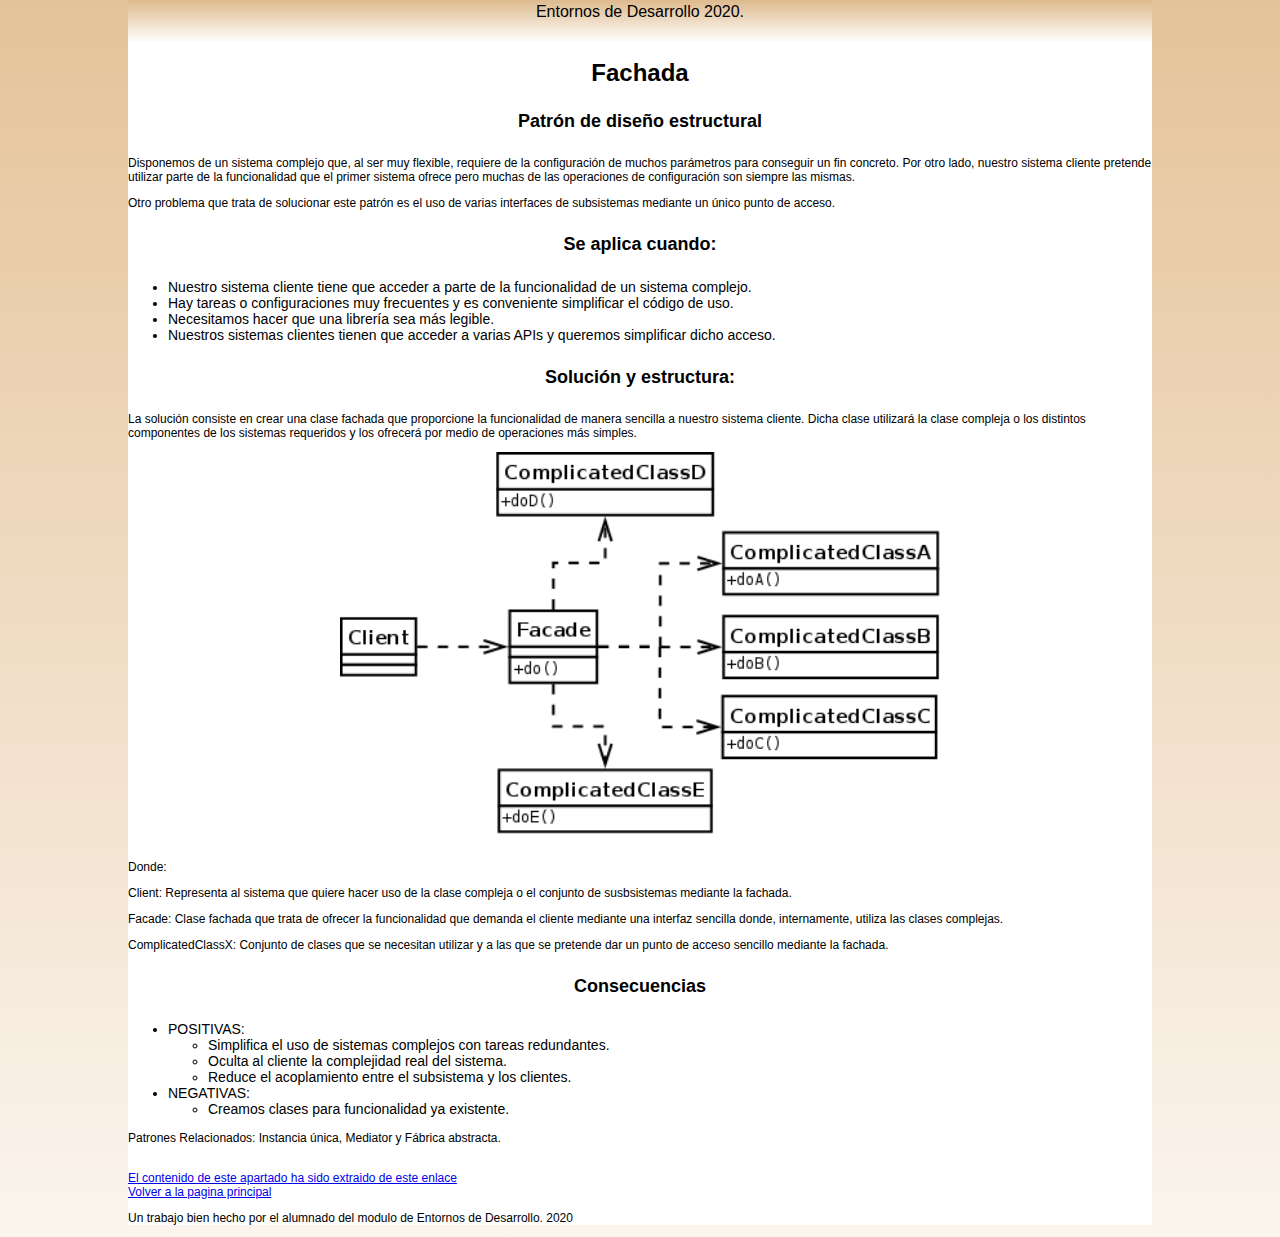
<file: PatronsDiseny/contenido/fachada.html>
<!DOCTYPE html>
<html>
<head>
	<title>Patrones de diseño. FACHADA</title>
	<link rel="stylesheet" href="../css/screen.css" type="text/css" media="all">
	<meta http-equiv="Content-Type" content="text/html; charset=utf-8">
</head>
<body>
	<header>Entornos de Desarrollo 2020.</header>
	
	<h1>Fachada</h1>

	<h4>Patrón de diseño estructural</h4>
	<p>Disponemos de un sistema complejo que, al ser muy flexible, requiere de la configuración de muchos parámetros para conseguir un fin concreto. 
	   Por otro lado, nuestro sistema cliente pretende utilizar parte de la funcionalidad que el primer sistema ofrece pero muchas de las operaciones 
	   de configuración son siempre las mismas.</p>
	<p>Otro problema que trata de solucionar este patrón es el uso de varias interfaces de subsistemas mediante un único punto de acceso.</p>

	<h4>Se aplica cuando:</h4>
	<ul>
		<li>Nuestro sistema cliente tiene que acceder a parte de la funcionalidad de un sistema complejo.</li>
		<li>Hay tareas o configuraciones muy frecuentes y es conveniente simplificar el código de uso.</li>
		<li>Necesitamos hacer que una librería sea más legible.</li>
		<li>Nuestros sistemas clientes tienen que acceder a varias APIs y queremos simplificar dicho acceso.</li>
	</ul>
	
	<h4>Solución y estructura:</h4>
	<p>La solución consiste en crear una clase fachada que proporcione la funcionalidad de manera sencilla a nuestro sistema cliente. Dicha clase 
	   utilizará la clase compleja o los distintos componentes de los sistemas requeridos y los ofrecerá por medio de operaciones más simples.</p>
	
	<img src="../img/facadepattern.png" width="600" height="400" title="Estructura del patrón de diseño Decorator."></img><br/>
	
	<p>Donde:</p>
	<p>Client: Representa al sistema que quiere hacer uso de la clase compleja o el conjunto de susbsistemas mediante la fachada.</p>
	<p>Facade: Clase fachada que trata de ofrecer la funcionalidad que demanda el cliente mediante una interfaz sencilla donde, 
	   internamente, utiliza las clases complejas.</p>
	<p>ComplicatedClassX: Conjunto de clases que se necesitan utilizar y a las que se pretende dar un punto de acceso sencillo 
	   mediante la fachada.</p>

	<h4>Consecuencias</h4>
	<ul>
		<li>POSITIVAS:</li>
			<ul>
				<li>Simplifica el uso de sistemas complejos con tareas redundantes.</li>
				<li>Oculta al cliente la complejidad real del sistema.</li>
				<li>Reduce el acoplamiento entre el subsistema y los clientes.</li>
			</ul>
		<li>NEGATIVAS:</li>
			<ul>
				<li>Creamos clases para funcionalidad ya existente.</li>
			</ul>
	</ul>
	
	<p>Patrones Relacionados: Instancia única, Mediator y Fábrica abstracta.</p>
	
	<br/><a href="https://programacion.net/articulo/patrones_de_diseno_xi_patrones_estructurales_facade_1014">El contenido de este apartado ha sido extraido de este enlace</a>
	<br/><a href="../index.html">Volver a la pagina principal</a>

	<p>Un trabajo bien hecho por el alumnado del modulo de Entornos de Desarrollo. 2020</p>
</body>
</html>
</file>
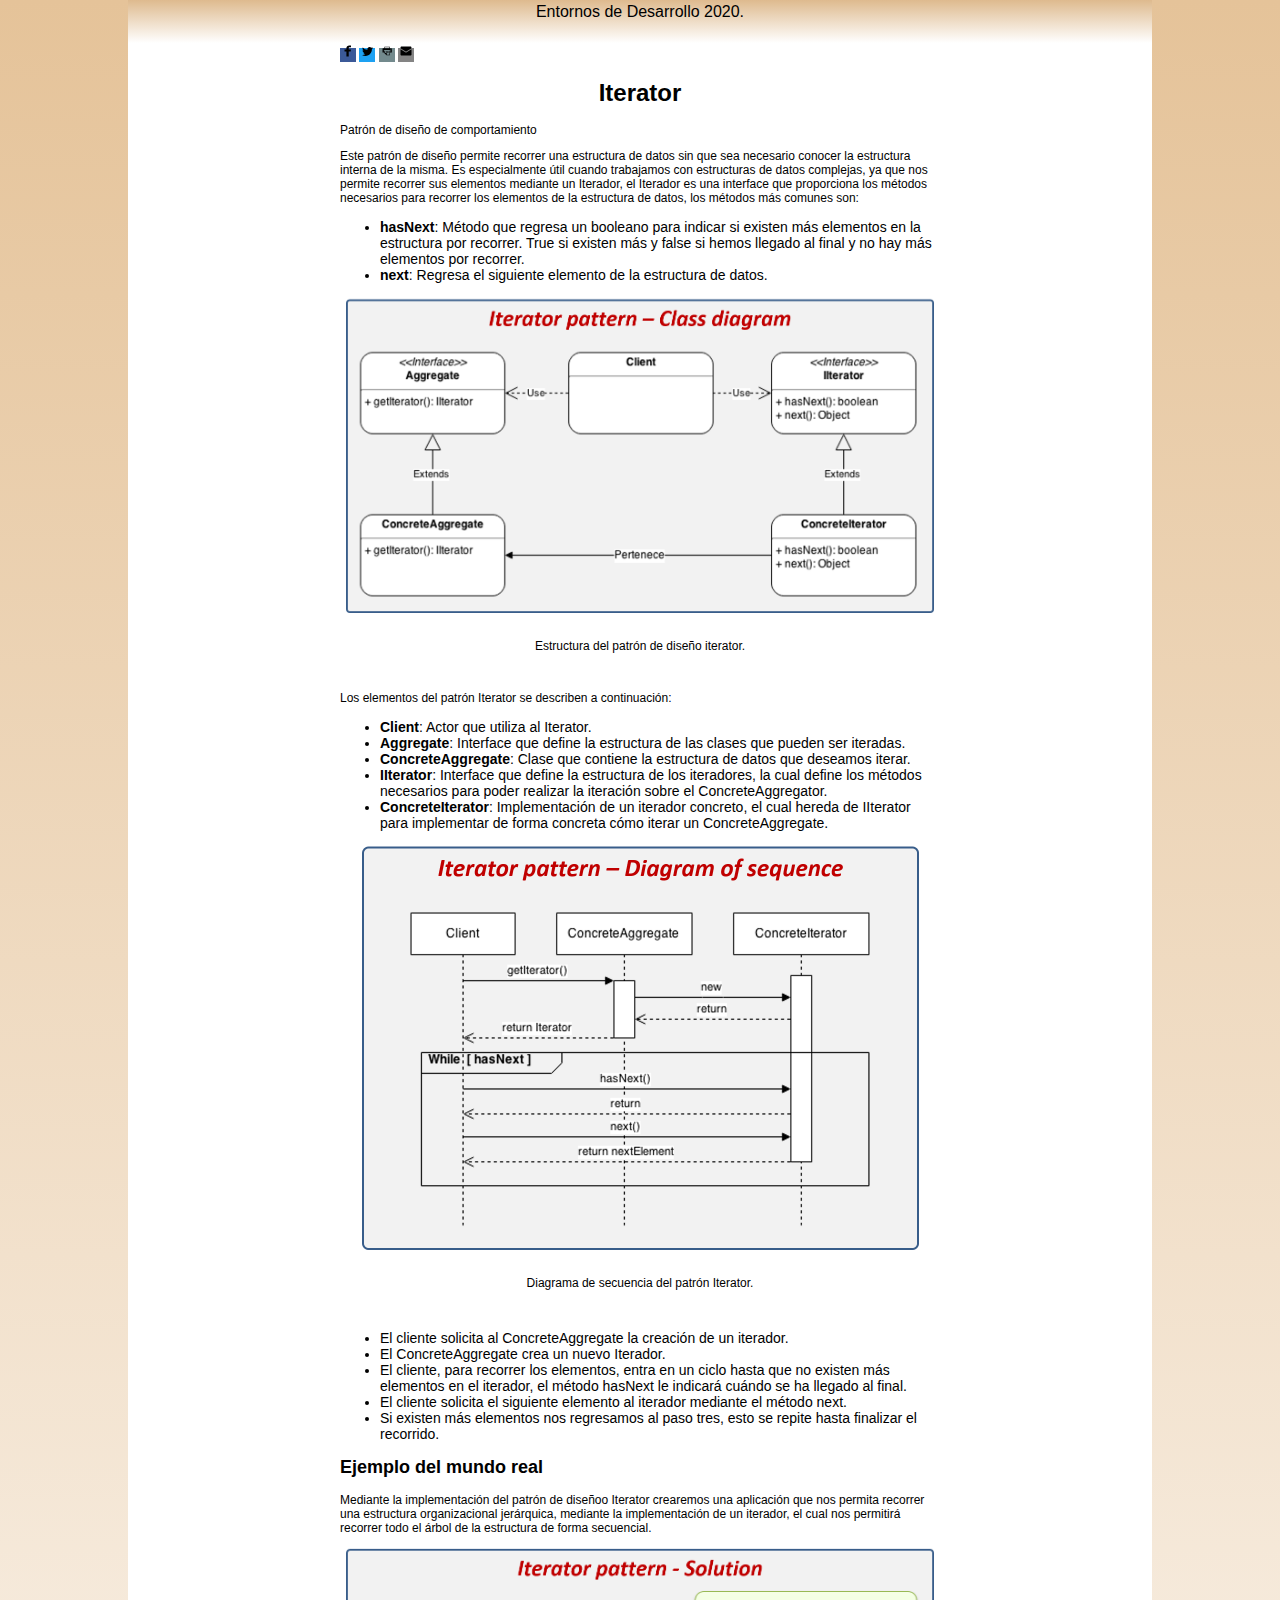
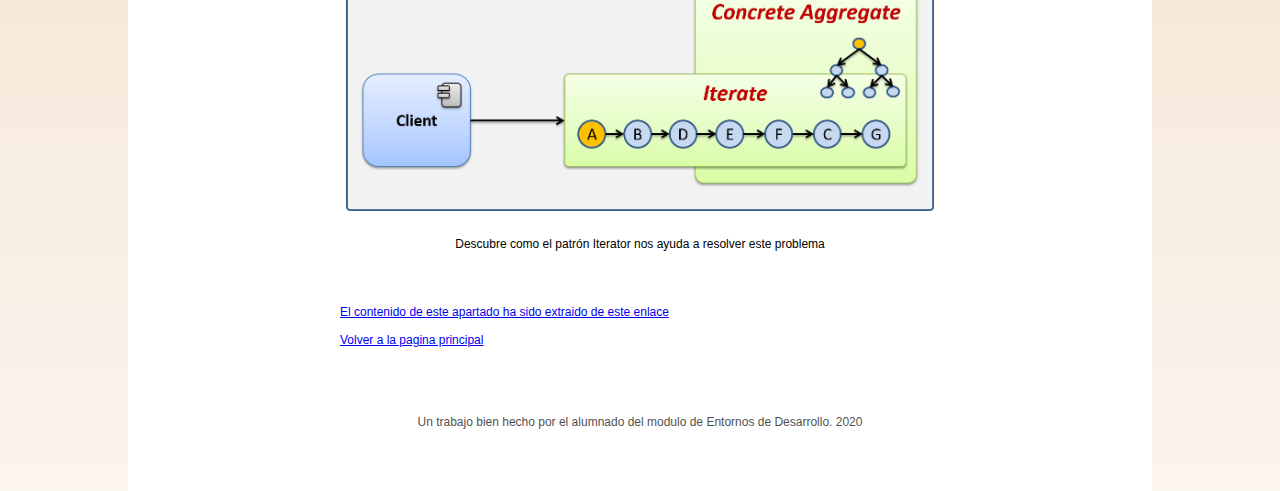
<file: PatronsDiseny/contenido/iterator.html>
<!DOCTYPE html>
<html lang="es">
<head>
<title>Patrones de diseño. ITERATOR</title>
<link rel="stylesheet" href="../css/screen.css" type="text/css" media="all">
<meta http-equiv="Content-Type" content="text/html; charset=utf-8">
<meta name="author" content="Cristina Tremi�o Girona">  
</head>
<body>
<header>Entornos de Desarrollo 2020.
</header>
<section id="main">
<div class="addthis_toolbox addthis_default_style ">
  <a class="addthis_button_facebook addthis_button_preferred_1 at300b" title="Facebook" href="#"><span class="at-icon-wrapper" style="background-color: rgb(59, 89, 152); line-height: 16px; height: 16px; width: 16px;"><svg xmlns="http://www.w3.org/2000/svg" xmlns:xlink="http://www.w3.org/1999/xlink" viewBox="0 0 32 32" version="1.1" role="img" aria-labelledby="at-svg-facebook-3" class="at-icon at-icon-facebook" style="width: 16px; height: 16px;" title="Facebook" alt="Facebook"><title id="at-svg-facebook-3">Facebook</title><g><path d="M22 5.16c-.406-.054-1.806-.16-3.43-.16-3.4 0-5.733 1.825-5.733 5.17v2.882H9v3.913h3.837V27h4.604V16.965h3.823l.587-3.913h-4.41v-2.5c0-1.123.347-1.903 2.198-1.903H22V5.16z" fill-rule="evenodd"></path></g></svg></span></a>
  <a class="addthis_button_twitter addthis_button_preferred_2 at300b" title="Twitter" href="#"><span class="at-icon-wrapper" style="background-color: rgb(29, 161, 242); line-height: 16px; height: 16px; width: 16px;"><svg xmlns="http://www.w3.org/2000/svg" xmlns:xlink="http://www.w3.org/1999/xlink" viewBox="0 0 32 32" version="1.1" role="img" aria-labelledby="at-svg-twitter-4" class="at-icon at-icon-twitter" style="width: 16px; height: 16px;" title="Twitter" alt="Twitter"><title id="at-svg-twitter-4">Twitter</title><g><path d="M27.996 10.116c-.81.36-1.68.602-2.592.71a4.526 4.526 0 0 0 1.984-2.496 9.037 9.037 0 0 1-2.866 1.095 4.513 4.513 0 0 0-7.69 4.116 12.81 12.81 0 0 1-9.3-4.715 4.49 4.49 0 0 0-.612 2.27 4.51 4.51 0 0 0 2.008 3.755 4.495 4.495 0 0 1-2.044-.564v.057a4.515 4.515 0 0 0 3.62 4.425 4.52 4.52 0 0 1-2.04.077 4.517 4.517 0 0 0 4.217 3.134 9.055 9.055 0 0 1-5.604 1.93A9.18 9.18 0 0 1 6 23.85a12.773 12.773 0 0 0 6.918 2.027c8.3 0 12.84-6.876 12.84-12.84 0-.195-.005-.39-.014-.583a9.172 9.172 0 0 0 2.252-2.336" fill-rule="evenodd"></path></g></svg></span></a>
  <a class="addthis_button_print addthis_button_preferred_3 at300b" title="Print" href="#"><span class="at-icon-wrapper" style="background-color: rgb(115, 138, 141); line-height: 16px; height: 16px; width: 16px;"><svg xmlns="http://www.w3.org/2000/svg" xmlns:xlink="http://www.w3.org/1999/xlink" viewBox="0 0 32 32" version="1.1" role="img" aria-labelledby="at-svg-print-5" class="at-icon at-icon-print" style="width: 16px; height: 16px;" title="Print" alt="Print"><title id="at-svg-print-5">Print</title><g><path d="M24.67 10.62h-2.86V7.49H10.82v3.12H7.95c-.5 0-.9.4-.9.9v7.66h3.77v1.31L15 24.66h6.81v-5.44h3.77v-7.7c-.01-.5-.41-.9-.91-.9zM11.88 8.56h8.86v2.06h-8.86V8.56zm10.98 9.18h-1.05v-2.1h-1.06v7.96H16.4c-1.58 0-.82-3.74-.82-3.74s-3.65.89-3.69-.78v-3.43h-1.06v2.06H9.77v-3.58h13.09v3.61zm.75-4.91c-.4 0-.72-.32-.72-.72s.32-.72.72-.72c.4 0 .72.32.72.72s-.32.72-.72.72zm-4.12 2.96h-6.1v1.06h6.1v-1.06zm-6.11 3.15h6.1v-1.06h-6.1v1.06z"></path></g></svg></span></a>
  <a class="addthis_button_email addthis_button_preferred_4 at300b" target="_blank" title="Email" href="#"><span class="at-icon-wrapper" style="background-color: rgb(132, 132, 132); line-height: 16px; height: 16px; width: 16px;"><svg xmlns="http://www.w3.org/2000/svg" xmlns:xlink="http://www.w3.org/1999/xlink" viewBox="0 0 32 32" version="1.1" role="img" aria-labelledby="at-svg-email-6" class="at-icon at-icon-email" style="width: 16px; height: 16px;" title="Email" alt="Email"><title id="at-svg-email-6">Email</title><g><g fill-rule="evenodd"></g><path d="M27 22.757c0 1.24-.988 2.243-2.19 2.243H7.19C5.98 25 5 23.994 5 22.757V13.67c0-.556.39-.773.855-.496l8.78 5.238c.782.467 1.95.467 2.73 0l8.78-5.238c.472-.28.855-.063.855.495v9.087z"></path><path d="M27 9.243C27 8.006 26.02 7 24.81 7H7.19C5.988 7 5 8.004 5 9.243v.465c0 .554.385 1.232.857 1.514l9.61 5.733c.267.16.8.16 1.067 0l9.61-5.733c.473-.283.856-.96.856-1.514v-.465z"></path></g></svg></span></a>
<div class="atclear"></div></div>
  

<h1>Iterator</h1>
<div style= "width: 600px;">
<p>Patrón de diseño de comportamiento</p>
<p>
Este patrón de diseño permite recorrer una estructura de datos sin que sea necesario conocer la estructura interna de la misma. Es especialmente útil cuando trabajamos con estructuras de datos complejas, ya que nos permite recorrer sus elementos mediante un Iterador, el Iterador es una interface que proporciona los métodos necesarios para recorrer los elementos de la estructura de datos, los métodos más comunes son:
</p>
<ul>
	<li><strong>hasNext</strong>: Método que regresa un booleano para indicar si existen más elementos en la estructura por recorrer. True si existen más y false si hemos llegado al final y no hay más elementos por recorrer.</li>
	<li><strong>next</strong>: Regresa el siguiente elemento de la estructura de datos.</li>
</ul>
<img src="../img/iterator-diagram.png" width="645" height="347" title="Estructura del patr�n de dise�o iterator."/><br/>
<p style="text-align:center";>Estructura del patrón de diseño iterator.</p><br/>

<p>Los elementos del patrón Iterator se describen a continuación:</p>

<ul><li><strong>Client</strong>: Actor que utiliza al Iterator.</li>
	<li><strong>Aggregate</strong>: Interface que define la estructura de las clases que pueden ser iteradas.</li>
	<li><strong>ConcreteAggregate</strong>: Clase que contiene la estructura de datos que deseamos iterar.</li>
	<li><strong>IIterator</strong>: Interface que define la estructura de los iteradores, la cual define los métodos necesarios para poder realizar la iteración sobre el ConcreteAggregator.</li>
	<li><strong>ConcreteIterator</strong>: Implementación de un iterador concreto, el cual hereda de IIterator para implementar de forma concreta cómo iterar un ConcreteAggregate.</li>
</ul>

<img src="../img/iterator-sequence.png" width="557" height="405" title="Diagrama de secuencia del patrón Iterator."/><br/>
<p style="text-align:center";>Diagrama de secuencia del patrón Iterator.</p><br/>

<ul>
	<li>El cliente solicita al ConcreteAggregate la creación de un iterador.</li>
	<li>El ConcreteAggregate crea un nuevo Iterador.</li>
	<li>El cliente, para recorrer los elementos, entra en un ciclo hasta que no existen más elementos en el iterador, el método hasNext le indicará cuándo se ha llegado al final.</li>
	<li>El cliente solicita el siguiente elemento al iterador mediante el método next.</li>
	<li>Si existen más elementos nos regresamos al paso tres, esto se repite hasta finalizar el recorrido.</li>
</ul>

<h2>Ejemplo del mundo real</h2>

<p>Mediante la implementación del patrón de diseñoo Iterator crearemos una aplicación que nos permita recorrer una estructura organizacional jerárquica, mediante la implementación de un iterador, el cual nos permitirá recorrer todo el árbol de la estructura de forma secuencial.</p>
	
<img src="../img/iterator2.png" width="640" height="287" title="Descubre como el patrón Iterator nos ayuda a resolver este problema"/><br/>
<p style="text-align:center";>Descubre como el patrón Iterator nos ayuda a resolver este problema</p><br/>
	
<br/><br/><a href="https://reactiveprogramming.io/blog/es/patrones-de-diseno/iterator">El contenido de este apartado ha sido extraido de este enlace</a>
<br/><br/><a href="../index.html">Volver a la pagina principal</a>
</div>
</section>
<footer><p>Un trabajo bien hecho por el alumnado del modulo de Entornos de Desarrollo. 2020</p>
</footer>
</body>
</html>
</file>
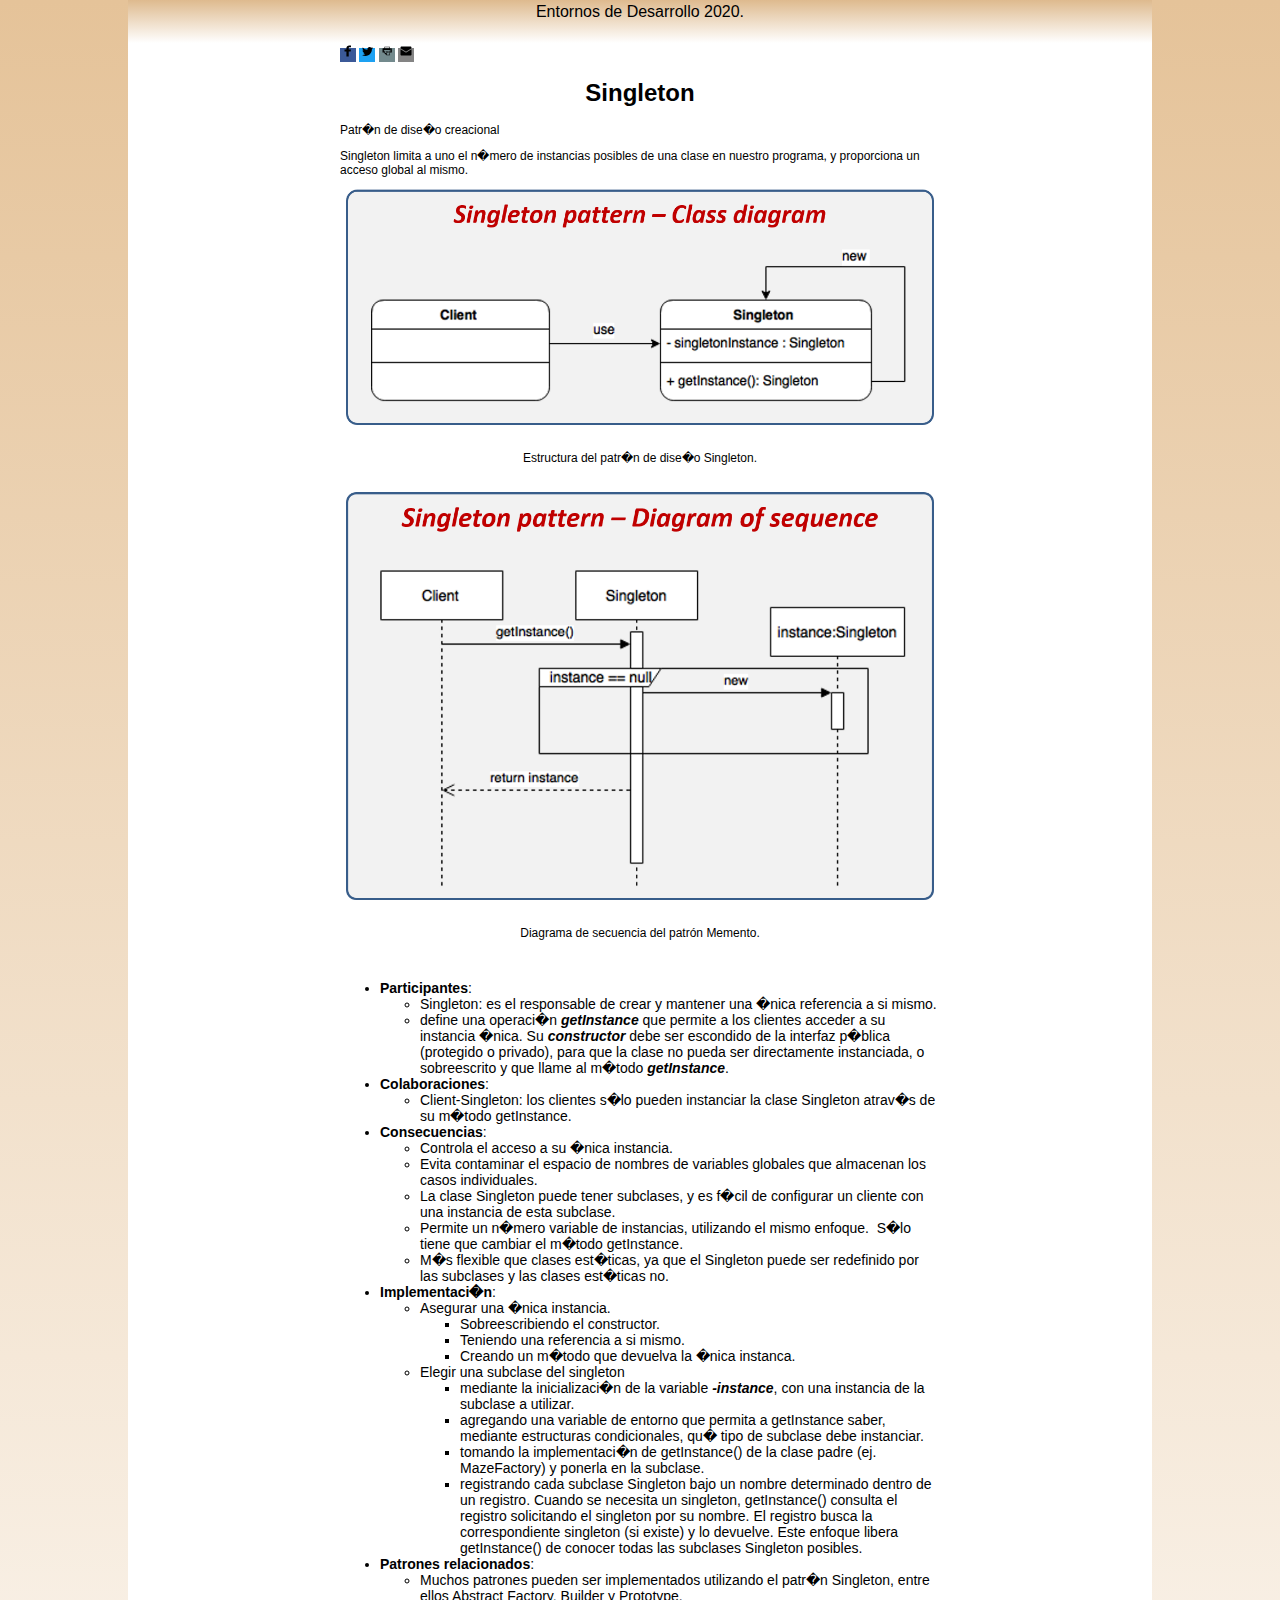
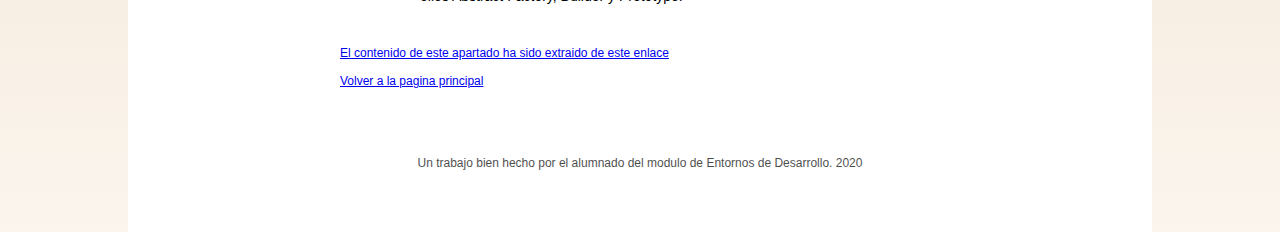
<file: PatronsDiseny/contenido/singleton.html>
<!DOCTYPE html>
<html lang="es">
<head>
<title>Patrones de dise�oo. Singleton</title>
<link rel="stylesheet" href="../css/screen.css" type="text/css" media="all">
<meta http-equiv="Content-Type" content="text/html; charset=utf-8">
<meta name="author" content="Jordi Codevila">  
</head>
<body>
<header>Entornos de Desarrollo 2020.
</header>
<section id="main">
<div class="addthis_toolbox addthis_default_style ">
  <a class="addthis_button_facebook addthis_button_preferred_1 at300b" title="Facebook" href="#"><span class="at-icon-wrapper" style="background-color: rgb(59, 89, 152); line-height: 16px; height: 16px; width: 16px;"><svg xmlns="http://www.w3.org/2000/svg" xmlns:xlink="http://www.w3.org/1999/xlink" viewBox="0 0 32 32" version="1.1" role="img" aria-labelledby="at-svg-facebook-3" class="at-icon at-icon-facebook" style="width: 16px; height: 16px;" title="Facebook" alt="Facebook"><title id="at-svg-facebook-3">Facebook</title><g><path d="M22 5.16c-.406-.054-1.806-.16-3.43-.16-3.4 0-5.733 1.825-5.733 5.17v2.882H9v3.913h3.837V27h4.604V16.965h3.823l.587-3.913h-4.41v-2.5c0-1.123.347-1.903 2.198-1.903H22V5.16z" fill-rule="evenodd"></path></g></svg></span></a>
  <a class="addthis_button_twitter addthis_button_preferred_2 at300b" title="Twitter" href="#"><span class="at-icon-wrapper" style="background-color: rgb(29, 161, 242); line-height: 16px; height: 16px; width: 16px;"><svg xmlns="http://www.w3.org/2000/svg" xmlns:xlink="http://www.w3.org/1999/xlink" viewBox="0 0 32 32" version="1.1" role="img" aria-labelledby="at-svg-twitter-4" class="at-icon at-icon-twitter" style="width: 16px; height: 16px;" title="Twitter" alt="Twitter"><title id="at-svg-twitter-4">Twitter</title><g><path d="M27.996 10.116c-.81.36-1.68.602-2.592.71a4.526 4.526 0 0 0 1.984-2.496 9.037 9.037 0 0 1-2.866 1.095 4.513 4.513 0 0 0-7.69 4.116 12.81 12.81 0 0 1-9.3-4.715 4.49 4.49 0 0 0-.612 2.27 4.51 4.51 0 0 0 2.008 3.755 4.495 4.495 0 0 1-2.044-.564v.057a4.515 4.515 0 0 0 3.62 4.425 4.52 4.52 0 0 1-2.04.077 4.517 4.517 0 0 0 4.217 3.134 9.055 9.055 0 0 1-5.604 1.93A9.18 9.18 0 0 1 6 23.85a12.773 12.773 0 0 0 6.918 2.027c8.3 0 12.84-6.876 12.84-12.84 0-.195-.005-.39-.014-.583a9.172 9.172 0 0 0 2.252-2.336" fill-rule="evenodd"></path></g></svg></span></a>
  <a class="addthis_button_print addthis_button_preferred_3 at300b" title="Print" href="#"><span class="at-icon-wrapper" style="background-color: rgb(115, 138, 141); line-height: 16px; height: 16px; width: 16px;"><svg xmlns="http://www.w3.org/2000/svg" xmlns:xlink="http://www.w3.org/1999/xlink" viewBox="0 0 32 32" version="1.1" role="img" aria-labelledby="at-svg-print-5" class="at-icon at-icon-print" style="width: 16px; height: 16px;" title="Print" alt="Print"><title id="at-svg-print-5">Print</title><g><path d="M24.67 10.62h-2.86V7.49H10.82v3.12H7.95c-.5 0-.9.4-.9.9v7.66h3.77v1.31L15 24.66h6.81v-5.44h3.77v-7.7c-.01-.5-.41-.9-.91-.9zM11.88 8.56h8.86v2.06h-8.86V8.56zm10.98 9.18h-1.05v-2.1h-1.06v7.96H16.4c-1.58 0-.82-3.74-.82-3.74s-3.65.89-3.69-.78v-3.43h-1.06v2.06H9.77v-3.58h13.09v3.61zm.75-4.91c-.4 0-.72-.32-.72-.72s.32-.72.72-.72c.4 0 .72.32.72.72s-.32.72-.72.72zm-4.12 2.96h-6.1v1.06h6.1v-1.06zm-6.11 3.15h6.1v-1.06h-6.1v1.06z"></path></g></svg></span></a>
  <a class="addthis_button_email addthis_button_preferred_4 at300b" target="_blank" title="Email" href="#"><span class="at-icon-wrapper" style="background-color: rgb(132, 132, 132); line-height: 16px; height: 16px; width: 16px;"><svg xmlns="http://www.w3.org/2000/svg" xmlns:xlink="http://www.w3.org/1999/xlink" viewBox="0 0 32 32" version="1.1" role="img" aria-labelledby="at-svg-email-6" class="at-icon at-icon-email" style="width: 16px; height: 16px;" title="Email" alt="Email"><title id="at-svg-email-6">Email</title><g><g fill-rule="evenodd"></g><path d="M27 22.757c0 1.24-.988 2.243-2.19 2.243H7.19C5.98 25 5 23.994 5 22.757V13.67c0-.556.39-.773.855-.496l8.78 5.238c.782.467 1.95.467 2.73 0l8.78-5.238c.472-.28.855-.063.855.495v9.087z"></path><path d="M27 9.243C27 8.006 26.02 7 24.81 7H7.19C5.988 7 5 8.004 5 9.243v.465c0 .554.385 1.232.857 1.514l9.61 5.733c.267.16.8.16 1.067 0l9.61-5.733c.473-.283.856-.96.856-1.514v-.465z"></path></g></svg></span></a>
<div class="atclear"></div></div>
  

<h1>Singleton</h1>
<div style= "width: 600px;">
<p>Patr�n de dise�o creacional</p>
<p>
Singleton limita a uno el n�mero de instancias posibles de una clase en nuestro programa, y proporciona un acceso global al mismo.
</p>
<img src="../img/singleton-diagram.png" width="600" height="400" title="Estructura del patr�nn de dise�o Singleton."></img><br/>
<p style="text-align:center";>Estructura del patr�n de dise�o Singleton.</p><br/>

<img src="../img/singleton-sequence.png" width="600" height="400" title="Diagrama de secuencia del patrón Memento."></img><br/>
<p style="text-align:center";>Diagrama de secuencia del patrón Memento.</p><br/>

<ul>
<li style="margin: 15;"><b>Participantes</b>:&nbsp;</li>
<ul>
<li style="margin: 15;">Singleton: <span style="font-size: 100%;">es el responsable de crear y mantener una �nica referencia a si mismo.</span></li>
<li style="margin: 15;"><span style="font-size: 100%;">define una operaci�n <b><i>getInstance</i></b> que permite a los clientes acceder a su instancia �nica. Su <i><b>constructor</b></i> debe ser escondido de la interfaz p�blica (protegido o privado), para que la clase no pueda ser directamente instanciada, o sobreescrito y que llame al m�todo <i><b>getInstance</b></i>. </span></li>
</ul>
<li style="margin: 15;"><b>Colaboraciones</b>:&nbsp;</li>
<ul>
<li style="margin: 15;">Client-Singleton: los clientes s�lo pueden instanciar la clase Singleton atrav�s de su m�todo getInstance.</li>
</ul>
<li style="margin: 15;"><b>Consecuencias</b>:&nbsp;</li>
<ul>
<li style="margin: 15;"><span class="long_text" id="result_box" lang="es"><span class="hps">Controla el acceso a su �nica instancia.&nbsp;</span></span></li>
<li style="margin: 15;"><span class="" id="result_box" lang="es"><span class="hps">Evita</span> <span class="hps">contaminar el</span> <span class="hps">espacio de nombres</span> <span class="hps">de</span> <span class="hps">variables globales</span> <span class="hps">que almacenan</span> <span class="hps">los casos</span> <span class="hps">individuales.</span></span></li>
<li style="margin: 15;"><span class="" id="result_box" lang="es"><span class="hps">La clase Singleton puede tener subclases, y es f�cil de configurar un cliente con una instancia de esta subclase.</span></span></li>
<li style="margin: 15;"><span class="" id="result_box" lang="es"><span class="hps">Permite un n�mero variable de instancias, utilizando el mismo enfoque.&nbsp; S�lo tiene que cambiar el m�todo getInstance.</span></span></li>
<li style="margin: 15;">M�s flexible que clases est�ticas, ya que el Singleton puede ser redefinido por las subclases y las clases est�ticas no.</li>
</ul>
<li style="margin: 15;"><b>Implementaci�n</b>:&nbsp;</li>
<ul>
<li style="margin: 15;">Asegurar una �nica instancia. </li>
<ul>
<li style="margin: 15;">Sobreescribiendo el constructor.</li>
<li style="margin: 15;">Teniendo una referencia a si mismo. </li>
<li style="margin: 15;">Creando un m�todo que devuelva la �nica instanca. </li>
</ul>
<li style="margin: 15;">Elegir una subclase del singleton</li>
<ul>
<li style="margin: 15;">mediante la inicializaci�n de la variable <i><b>-instance</b></i>, con una instancia de la subclase a utilizar.</li>
<li style="margin: 15;">agregando una variable de entorno que permita a getInstance saber, mediante estructuras condicionales, qu� tipo de subclase debe instanciar. </li>
<li style="margin: 15;">tomando la implementaci�n de getInstance() de la clase padre (ej. MazeFactory) y ponerla en la subclase.</li>
<li style="margin: 15;">registrando cada subclase Singleton bajo un nombre determinado dentro de un registro. Cuando se necesita un singleton, getInstance() consulta el registro solicitando el singleton por su nombre. El registro busca la correspondiente singleton (si existe) y lo devuelve. Este enfoque libera getInstance() de conocer todas las subclases Singleton posibles.</li>
</ul>
</ul>
<li style="margin: 15;"><b>Patrones relacionados</b>:&nbsp;</li>
<ul>
<li style="margin: 15;">Muchos patrones pueden ser implementados utilizando el patr�n Singleton, entre ellos Abstract Factory, Builder y Prototype. </li>
</ul>
</ul>

<br/><br/><a href="https://reactiveprogramming.io/blog/es/patrones-de-diseno/memento">El contenido de este apartado ha sido extraido de este enlace</a>
<br/><br/><a href="../index.html">Volver a la pagina principal</a>
</div)
</section>
<footer><p>Un trabajo bien hecho por el alumnado del modulo de Entornos de Desarrollo. 2020</p>
</footer>
</body>
</html>
</file>
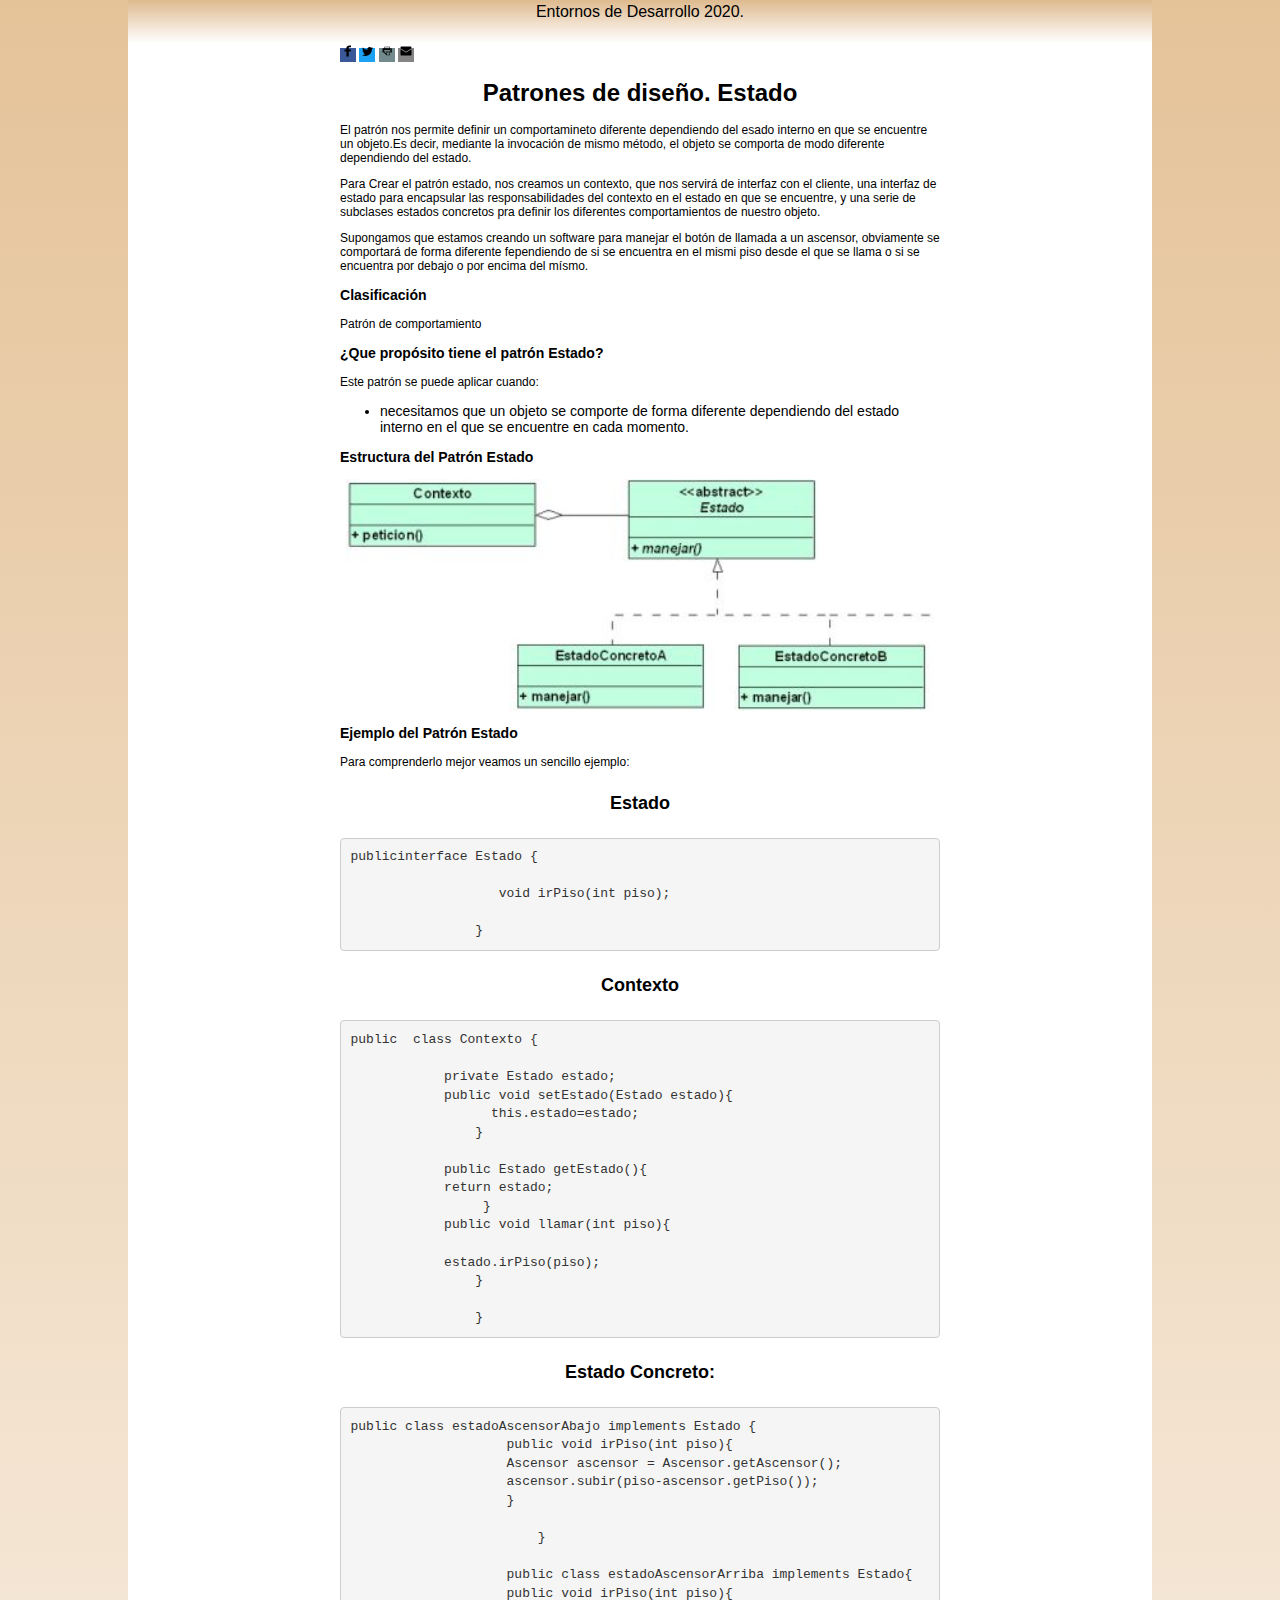
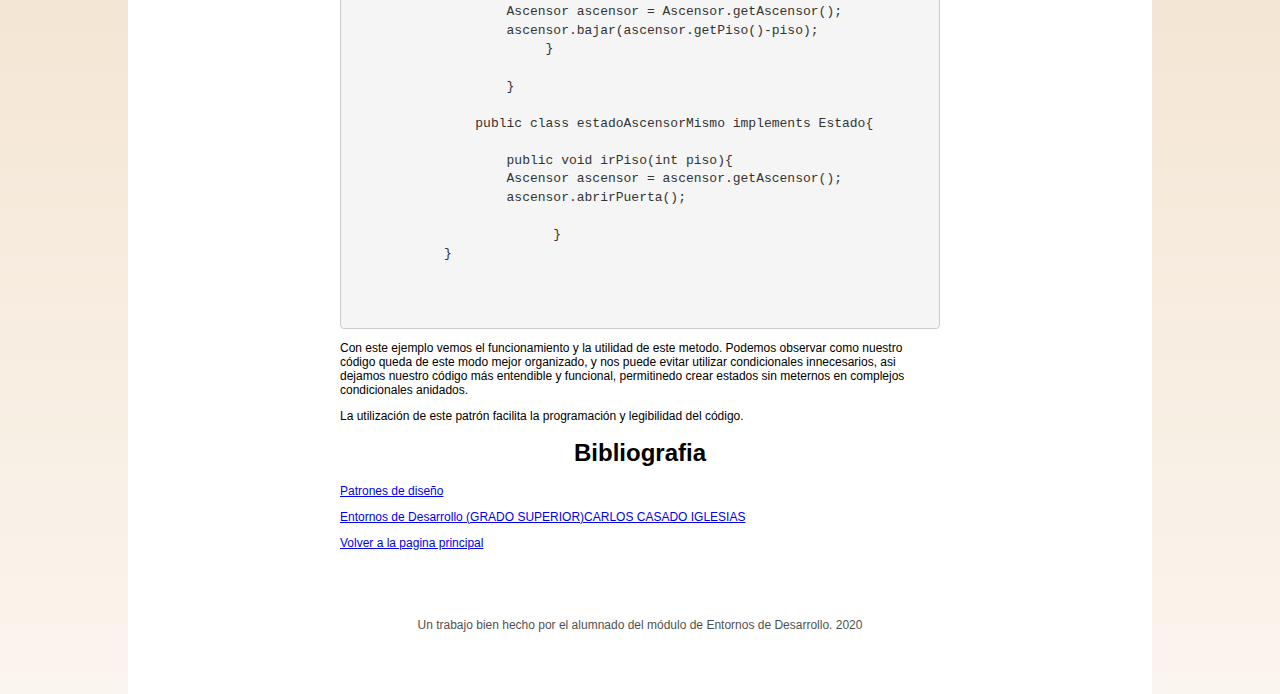
<file: PatronsDiseny/contenido/state.html>
<!DOCTYPE html>
<html lang="es">

<head>
    <title>Patrones de diseño. Estado </title>
    <link rel="stylesheet" href="../css/screen.css" type="text/css" media="all">
    <meta http-equiv="Content-Type" content="text/html; charset=utf-8">
    <meta name="author" content="Vadim Postnov 1DAW">
</head>

<body>
    <header>Entornos de Desarrollo 2020.</header>
    <section id=" main">
        <div class="addthis_toolbox addthis_default_style ">
            <a class="addthis_button_facebook addthis_button_preferred_1 at300b" title="Facebook" href="#"><span
                    class="at-icon-wrapper"
                    style="background-color: rgb(59, 89, 152); line-height: 16px; height: 16px; width: 16px;"><svg
                        xmlns="http://www.w3.org/2000/svg" xmlns:xlink="http://www.w3.org/1999/xlink"
                        viewBox="0 0 32 32" version="1.1" role="img" aria-labelledby="at-svg-facebook-3"
                        class="at-icon at-icon-facebook" style="width: 16px; height: 16px;" title="Facebook"
                        alt="Facebook">
                        <title id="at-svg-facebook-3">Facebook</title>
                        <g>
                            <path
                                d="M22 5.16c-.406-.054-1.806-.16-3.43-.16-3.4 0-5.733 1.825-5.733 5.17v2.882H9v3.913h3.837V27h4.604V16.965h3.823l.587-3.913h-4.41v-2.5c0-1.123.347-1.903 2.198-1.903H22V5.16z"
                                fill-rule="evenodd"></path>
                        </g>
                    </svg></span></a>
            <a class="addthis_button_twitter addthis_button_preferred_2 at300b" title="Twitter" href="#"><span
                    class="at-icon-wrapper"
                    style="background-color: rgb(29, 161, 242); line-height: 16px; height: 16px; width: 16px;"><svg
                        xmlns="http://www.w3.org/2000/svg" xmlns:xlink="http://www.w3.org/1999/xlink"
                        viewBox="0 0 32 32" version="1.1" role="img" aria-labelledby="at-svg-twitter-4"
                        class="at-icon at-icon-twitter" style="width: 16px; height: 16px;" title="Twitter"
                        alt="Twitter">
                        <title id="at-svg-twitter-4">Twitter</title>
                        <g>
                            <path
                                d="M27.996 10.116c-.81.36-1.68.602-2.592.71a4.526 4.526 0 0 0 1.984-2.496 9.037 9.037 0 0 1-2.866 1.095 4.513 4.513 0 0 0-7.69 4.116 12.81 12.81 0 0 1-9.3-4.715 4.49 4.49 0 0 0-.612 2.27 4.51 4.51 0 0 0 2.008 3.755 4.495 4.495 0 0 1-2.044-.564v.057a4.515 4.515 0 0 0 3.62 4.425 4.52 4.52 0 0 1-2.04.077 4.517 4.517 0 0 0 4.217 3.134 9.055 9.055 0 0 1-5.604 1.93A9.18 9.18 0 0 1 6 23.85a12.773 12.773 0 0 0 6.918 2.027c8.3 0 12.84-6.876 12.84-12.84 0-.195-.005-.39-.014-.583a9.172 9.172 0 0 0 2.252-2.336"
                                fill-rule="evenodd"></path>
                        </g>
                    </svg></span></a>
            <a class="addthis_button_print addthis_button_preferred_3 at300b" title="Print" href="#"><span
                    class="at-icon-wrapper"
                    style="background-color: rgb(115, 138, 141); line-height: 16px; height: 16px; width: 16px;"><svg
                        xmlns="http://www.w3.org/2000/svg" xmlns:xlink="http://www.w3.org/1999/xlink"
                        viewBox="0 0 32 32" version="1.1" role="img" aria-labelledby="at-svg-print-5"
                        class="at-icon at-icon-print" style="width: 16px; height: 16px;" title="Print" alt="Print">
                        <title id="at-svg-print-5">Print</title>
                        <g>
                            <path
                                d="M24.67 10.62h-2.86V7.49H10.82v3.12H7.95c-.5 0-.9.4-.9.9v7.66h3.77v1.31L15 24.66h6.81v-5.44h3.77v-7.7c-.01-.5-.41-.9-.91-.9zM11.88 8.56h8.86v2.06h-8.86V8.56zm10.98 9.18h-1.05v-2.1h-1.06v7.96H16.4c-1.58 0-.82-3.74-.82-3.74s-3.65.89-3.69-.78v-3.43h-1.06v2.06H9.77v-3.58h13.09v3.61zm.75-4.91c-.4 0-.72-.32-.72-.72s.32-.72.72-.72c.4 0 .72.32.72.72s-.32.72-.72.72zm-4.12 2.96h-6.1v1.06h6.1v-1.06zm-6.11 3.15h6.1v-1.06h-6.1v1.06z">
                            </path>
                        </g>
                    </svg></span></a>
            <a class="addthis_button_email addthis_button_preferred_4 at300b" target="_blank" title="Email"
                href="#"><span class="at-icon-wrapper"
                    style="background-color: rgb(132, 132, 132); line-height: 16px; height: 16px; width: 16px;"><svg
                        xmlns="http://www.w3.org/2000/svg" xmlns:xlink="http://www.w3.org/1999/xlink"
                        viewBox="0 0 32 32" version="1.1" role="img" aria-labelledby="at-svg-email-6"
                        class="at-icon at-icon-email" style="width: 16px; height: 16px;" title="Email" alt="Email">
                        <title id="at-svg-email-6">Email</title>
                        <g>
                            <g fill-rule="evenodd"></g>
                            <path
                                d="M27 22.757c0 1.24-.988 2.243-2.19 2.243H7.19C5.98 25 5 23.994 5 22.757V13.67c0-.556.39-.773.855-.496l8.78 5.238c.782.467 1.95.467 2.73 0l8.78-5.238c.472-.28.855-.063.855.495v9.087z">
                            </path>
                            <path
                                d="M27 9.243C27 8.006 26.02 7 24.81 7H7.19C5.988 7 5 8.004 5 9.243v.465c0 .554.385 1.232.857 1.514l9.61 5.733c.267.16.8.16 1.067 0l9.61-5.733c.473-.283.856-.96.856-1.514v-.465z">
                            </path>
                        </g>
                    </svg></span></a>
            <div class="atclear"></div>
        </div>

        <h1>Patrones de diseño. Estado</h1>
        <div style="width: 600px;">
            <div class="entry-content">
                <p>El patrón nos permite definir un comportamineto diferente dependiendo del esado interno en que se encuentre un objeto.Es decir, mediante la invocación de mismo método, el objeto se comporta de modo diferente dependiendo del estado.</p>
                <p>Para Crear el patrón estado, nos creamos un contexto, que nos servirá de interfaz con el cliente, una interfaz de estado para encapsular las responsabilidades del contexto en el estado en que se encuentre, y una serie de subclases estados concretos pra definir los diferentes comportamientos de nuestro objeto.</p>
                <p>Supongamos que estamos creando un software para manejar el botón de llamada a un ascensor, obviamente se comportará de forma diferente fependiendo de si se encuentra en el mismi piso desde el que se llama o si se encuentra por debajo o por encima del mísmo.</p>
                <h3>Clasificación</h3>
                <p>Patrón de comportamiento</p>
                <h3>¿Que propósito tiene el patrón Estado?</h3>
                <p>Este patrón se puede aplicar cuando:</p>
                <ul>
                    <li>necesitamos que un objeto se comporte de forma diferente dependiendo del estado interno en el que se encuentre en cada momento.</li>
                    
                </ul>
                <h3>Estructura del Patrón Estado</h3>
                <p><img width="735" height="615" src="../img/state.jpg" alt="Estructura del Patrón Estado" /></p>

                <h3>Ejemplo del Patrón Estado</h3>
                <p> Para comprenderlo mejor veamos un sencillo ejemplo: </p>
               <h4>Estado</h4>
                <pre lang="java">publicinterface Estado {
                   
                   void irPiso(int piso);
                    
                }</pre>
                <h4>Contexto</h4>
                <pre lang="java">public  class Contexto {
                
            private Estado estado;
            public void setEstado(Estado estado){
                  this.estado=estado;
                }

            public Estado getEstado(){
            return estado;
                 }
            public void llamar(int piso){

            estado.irPiso(piso);
                }

                }</pre>
                <h4>Estado Concreto:</h4>
                <pre lang="java">public class estadoAscensorAbajo implements Estado {
                    public void irPiso(int piso){
                    Ascensor ascensor = Ascensor.getAscensor();
                    ascensor.subir(piso-ascensor.getPiso());
                    }

                        }

                    public class estadoAscensorArriba implements Estado{
                    public void irPiso(int piso){
                    Ascensor ascensor = Ascensor.getAscensor();
                    ascensor.bajar(ascensor.getPiso()-piso);
                         }

                    }

                public class estadoAscensorMismo implements Estado{

                    public void irPiso(int piso){
                    Ascensor ascensor = ascensor.getAscensor();
                    ascensor.abrirPuerta();

                          }
            }
                    

                </pre>
                <p>Con este ejemplo vemos el funcionamiento y la utilidad de este metodo. Podemos observar como nuestro código queda de este modo mejor organizado, y nos puede evitar utilizar condicionales innecesarios, asi dejamos nuestro código más entendible y funcional, permitinedo crear estados sin meternos en complejos condicionales anidados.</p>
                
                <p>La utilización de este patrón facilita la programación y legibilidad del código.</p>
            </div>
        </div>
        <div>
            <h1>Bibliografia</h1>
            <p><a href="https://informaticapc.com/patrones-de-diseno/state.php">Patrones de diseño</a></p>
            <p><a href="https://www.ra-ma.es/libro/entornos-de-desarrollo-grado-superior_49037/">Entornos de Desarrollo (GRADO SUPERIOR)CARLOS CASADO IGLESIAS</a></p>
            <p><a href="../index.html">Volver a la pagina principal</a></p>
        </div>
    </section>
    <footer>
        <p>Un trabajo bien hecho por el alumnado del módulo de Entornos de Desarrollo. 2020</p>
    </footer>
</body>

</html>
</file>
<file: PatronsDiseny/css/screen.css>
html {
	min-height: 100%;
	background: #d2412a;
    background: -moz-linear-gradient(top, #E5C399 0%, #fff 120%);
    background: -webkit-gradient(linear, left top, left bottom, color-stop(0%, #E5C399), color-stop(120%, #fff));
    background: -webkit-linear-gradient(top, #E5C399 0%, #fff 120%);
    background: -o-linear-gradient(top, #E5C399 0%, #fff 120%);
    background: -ms-linear-gradient(top, #E5C399 0%, #fff 120%);
    background: linear-gradient(to bottom, #E5C399 0%, #fff 120%);
}
body {
	margin: 0 auto;
	/* margin:0 50px; */
	font: 75% "Trebuchet MS", Verdana, sans-serif;
	width: 80%;
	min-height: 1000px;
	background-color: #fff;
	/* min-width: 690px; */
}
header {
	text-align: center;
	font-size: 16px;
	width: 100%;
	padding: 3px 0 22px 0;
	background: #d2412a;
    background: -moz-linear-gradient(top, #deba8e 0%, #fff 100%);
    background: -webkit-gradient(linear, left top, left bottom, color-stop(0%, #deba8e), color-stop(100%, #fff));
    background: -webkit-linear-gradient(top, #deba8e 0%, #fff 100%);
    background: -o-linear-gradient(top, #deba8e 0%, #fff 100%);
    background: -ms-linear-gradient(top, #deba8e 0%, #fff 100%);
    background: linear-gradient(to bottom, #deba8e 0%, #fff 100%);
}
main {
	margin: 0 auto;
	padding: 0 30px;
	width: 86%;
}
main p, ul {
	font-size: 14px;
}
section {
	margin: 0 auto;
	width: 600px;
}
h1 {
	text-align: center;
}
h4 {
	font-size: 18px;
	text-align: center;
}
img {
	margin: 0px auto;
	display: block;
	max-width: 98%;
	height:auto;
}
pre {
	display: block;
	padding: 9.5px;
	margin: 0 0 10px;
	font-size: 13px;
	line-height: 1.42857143;
	color: #333;
	word-break: break-all;
	word-wrap: break-word;
	background-color: #f5f5f5;
	border: 1px solid #ccc;
	border-radius: 4px;
}
p.centro {
	text-align:center;
	padding-top: 20px;
}
footer {
  display: block;
  text-align: center;
  /* text-align: justify; */
  margin: 50px 0 0;
  padding: .5em 0 50px;
  opacity: 0.7;
  -moz-opacity: 0.7;
  filter:alpha(opacity=70);
  clear:both;
}
</file>
